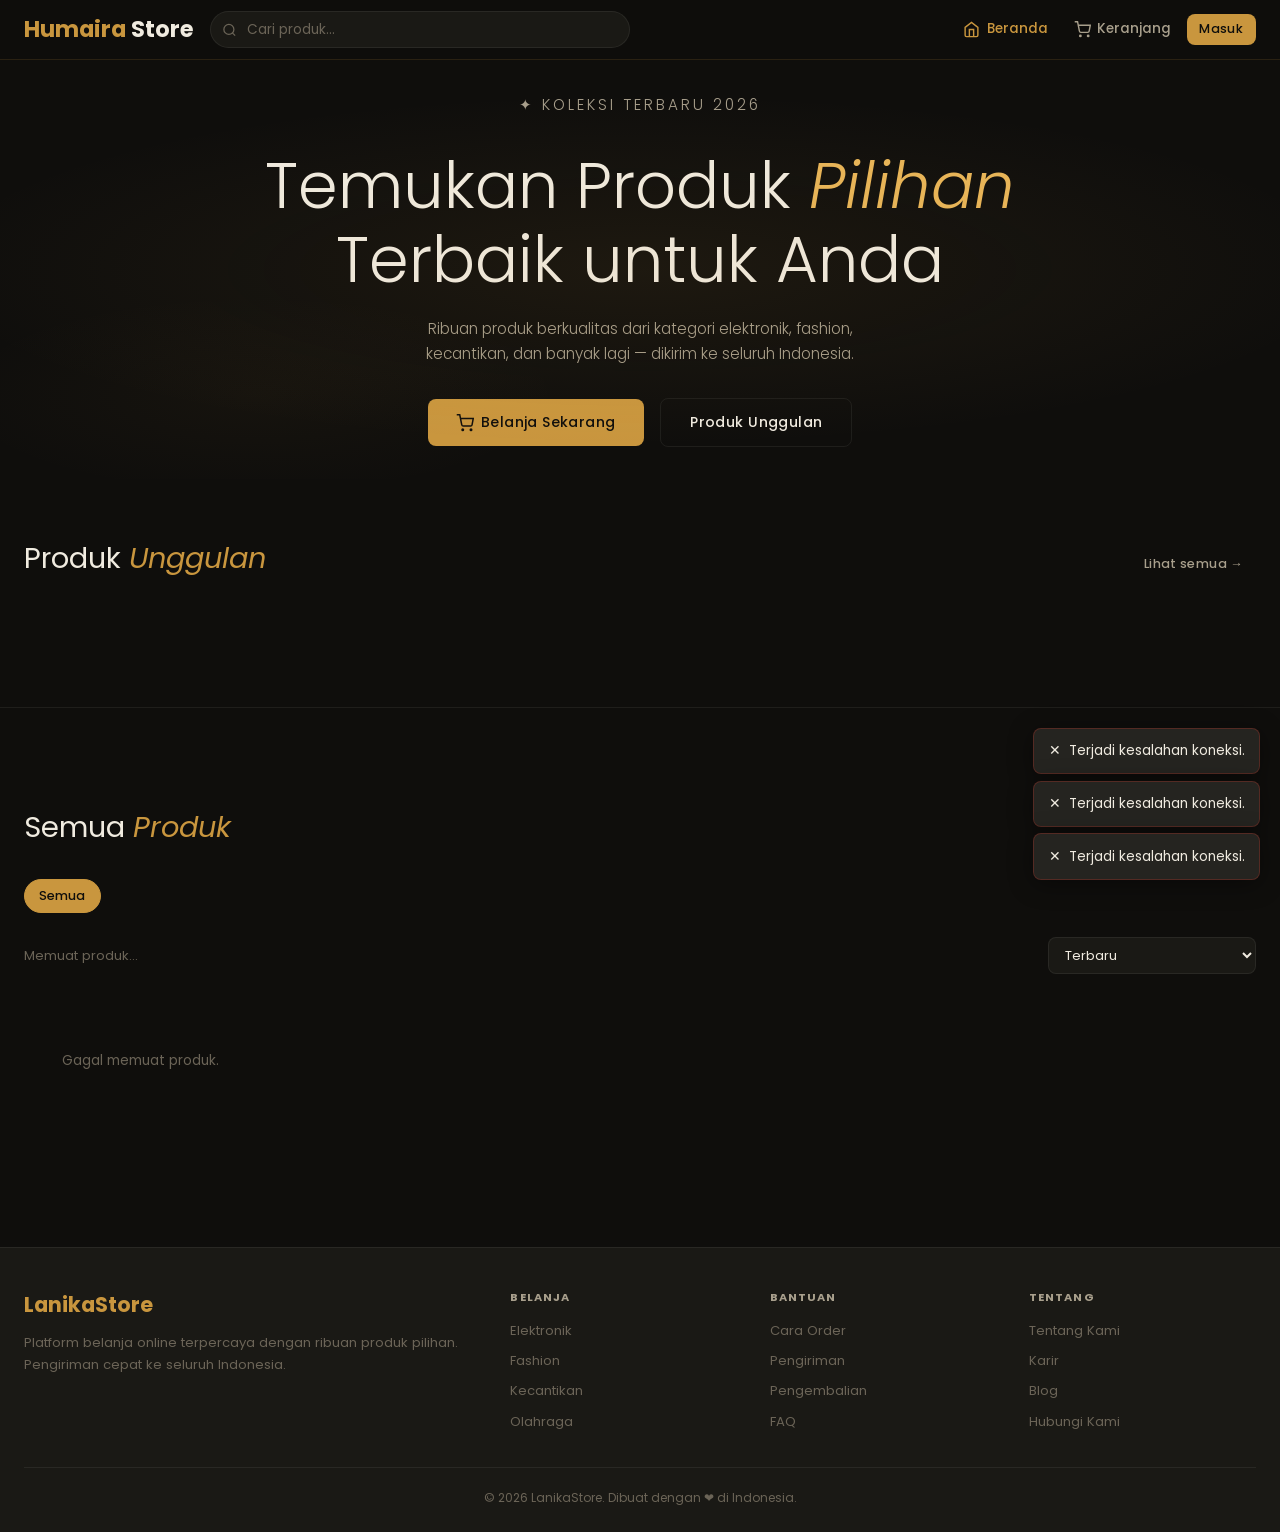
<file: frontend/index.html>
<!DOCTYPE html>
<html lang="id">
<head>
  <meta charset="UTF-8" />
  <meta name="viewport" content="width=device-width, initial-scale=1.0" />
  <title>LanikaStore — Belanja Premium</title>
  <link rel="stylesheet" href="css/style.css" />
</head>
<body>

<div id="navbar-container"></div>

<!-- Hero -->
<section class="hero" id="hero">
  <div>
    <p class="hero-eyebrow">✦ Koleksi Terbaru 2026</p>
    <h1>Temukan Produk <em>Pilihan</em><br>Terbaik untuk Anda</h1>
    <p>Ribuan produk berkualitas dari kategori elektronik, fashion, kecantikan, dan banyak lagi — dikirim ke seluruh Indonesia.</p>
    <div class="hero-buttons">
      <button class="btn btn-primary btn-lg" onclick="document.getElementById('products-section').scrollIntoView({behavior:'smooth'})">
        <svg xmlns="http://www.w3.org/2000/svg" viewBox="0 0 24 24" fill="none" stroke="currentColor" stroke-width="2" style="width:18px;height:18px"><circle cx="9" cy="21" r="1"/><circle cx="20" cy="21" r="1"/><path d="M1 1h4l2.68 13.39a2 2 0 0 0 2 1.61h9.72a2 2 0 0 0 2-1.61L23 6H6"/></svg>
        Belanja Sekarang
      </button>
      <button class="btn btn-outline btn-lg" onclick="document.getElementById('featured-section').scrollIntoView({behavior:'smooth'})">
        Produk Unggulan
      </button>
    </div>
  </div>
</section>

<!-- Featured Products -->
<section class="section" id="featured-section">
  <div class="container">
    <div class="section-header">
      <h2 class="section-title">Produk <em>Unggulan</em></h2>
      <a href="#products-section" class="btn btn-ghost btn-sm" onclick="document.getElementById('products-section').scrollIntoView({behavior:'smooth'});return false;">Lihat semua →</a>
    </div>
    <div class="product-grid" id="featured-grid">
      <!-- Skeleton -->
      <div class="skeleton-card"><div class="skeleton skeleton-image"></div><div class="skeleton skeleton-text"></div><div class="skeleton skeleton-text-sm"></div></div>
      <div class="skeleton-card"><div class="skeleton skeleton-image"></div><div class="skeleton skeleton-text"></div><div class="skeleton skeleton-text-sm"></div></div>
      <div class="skeleton-card"><div class="skeleton skeleton-image"></div><div class="skeleton skeleton-text"></div><div class="skeleton skeleton-text-sm"></div></div>
      <div class="skeleton-card"><div class="skeleton skeleton-image"></div><div class="skeleton skeleton-text"></div><div class="skeleton skeleton-text-sm"></div></div>
    </div>
  </div>
</section>

<hr class="divider" />

<!-- All Products -->
<section class="section" id="products-section">
  <div class="container">
    <div class="section-header">
      <h2 class="section-title">Semua <em>Produk</em></h2>
    </div>

    <!-- Category Chips -->
    <div class="category-chips" id="category-chips">
      <span class="chip active" data-id="0">Semua</span>
    </div>

    <!-- Filter Bar -->
    <div class="filter-bar">
      <span class="result-count" id="result-count">Memuat produk...</span>
      <select id="sortSelect" onchange="loadProducts()">
        <option value="newest">Terbaru</option>
        <option value="price_asc">Harga: Rendah ke Tinggi</option>
        <option value="price_desc">Harga: Tinggi ke Rendah</option>
        <option value="name_asc">Nama: A–Z</option>
      </select>
    </div>

    <!-- Product Grid -->
    <div class="product-grid" id="products-grid">
      <div class="skeleton-card"><div class="skeleton skeleton-image"></div><div class="skeleton skeleton-text"></div><div class="skeleton skeleton-text-sm"></div></div>
      <div class="skeleton-card"><div class="skeleton skeleton-image"></div><div class="skeleton skeleton-text"></div><div class="skeleton skeleton-text-sm"></div></div>
      <div class="skeleton-card"><div class="skeleton skeleton-image"></div><div class="skeleton skeleton-text"></div><div class="skeleton skeleton-text-sm"></div></div>
      <div class="skeleton-card"><div class="skeleton skeleton-image"></div><div class="skeleton skeleton-text"></div><div class="skeleton skeleton-text-sm"></div></div>
      <div class="skeleton-card"><div class="skeleton skeleton-image"></div><div class="skeleton skeleton-text"></div><div class="skeleton skeleton-text-sm"></div></div>
      <div class="skeleton-card"><div class="skeleton skeleton-image"></div><div class="skeleton skeleton-text"></div><div class="skeleton skeleton-text-sm"></div></div>
    </div>

    <!-- Pagination -->
    <div class="pagination" id="pagination"></div>
  </div>
</section>

<!-- Footer -->
<footer class="footer">
  <div class="footer-grid">
    <div>
      <div class="footer-brand">LanikaStore</div>
      <p class="footer-desc">Platform belanja online terpercaya dengan ribuan produk pilihan. Pengiriman cepat ke seluruh Indonesia.</p>
    </div>
    <div class="footer-col">
      <h4>Belanja</h4>
      <ul>
        <li><a href="#">Elektronik</a></li>
        <li><a href="#">Fashion</a></li>
        <li><a href="#">Kecantikan</a></li>
        <li><a href="#">Olahraga</a></li>
      </ul>
    </div>
    <div class="footer-col">
      <h4>Bantuan</h4>
      <ul>
        <li><a href="#">Cara Order</a></li>
        <li><a href="#">Pengiriman</a></li>
        <li><a href="#">Pengembalian</a></li>
        <li><a href="#">FAQ</a></li>
      </ul>
    </div>
    <div class="footer-col">
      <h4>Tentang</h4>
      <ul>
        <li><a href="#">Tentang Kami</a></li>
        <li><a href="#">Karir</a></li>
        <li><a href="#">Blog</a></li>
        <li><a href="#">Hubungi Kami</a></li>
      </ul>
    </div>
  </div>
  <div class="footer-bottom">
    <p>© 2026 LanikaStore. Dibuat dengan ❤ di Indonesia.</p>
  </div>
</footer>

<script src="js/api.js"></script>
<script>
  let currentPage = 1;
  let currentCategory = 0;
  let searchQuery = '';

  // Read URL params
  const urlParams = new URLSearchParams(window.location.search);
  if (urlParams.has('search')) searchQuery = urlParams.get('search');

  // Load categories
  async function loadCategories() {
    const res = await apiRequest('products.php?action=categories');
    if (!res?.success) return;

    const chips = document.getElementById('category-chips');
    res.data.forEach(cat => {
      const chip = document.createElement('span');
      chip.className = 'chip';
      chip.dataset.id = cat.id;
      chip.textContent = `${cat.name} (${cat.product_count})`;
      chip.onclick = () => selectCategory(cat.id);
      chips.appendChild(chip);
    });
  }

  function selectCategory(id) {
    currentCategory = id;
    currentPage = 1;
    document.querySelectorAll('.category-chips .chip').forEach(c => {
      c.classList.toggle('active', parseInt(c.dataset.id) === id);
    });
    loadProducts();
  }

  // Load products
  async function loadProducts() {
    const grid = document.getElementById('products-grid');
    renderSkeletonGrid(grid, 8);

    const sort = document.getElementById('sortSelect').value;
    const params = new URLSearchParams({
      action: 'list',
      page: currentPage,
      sort,
      ...(currentCategory ? { category: currentCategory } : {}),
      ...(searchQuery ? { search: searchQuery } : {}),
    });

    const res = await apiRequest(`products.php?${params}`);
    if (!res?.success) {
      grid.innerHTML = '<div class="empty-state"><p>Gagal memuat produk.</p></div>';
      return;
    }

    const { products, total, totalPages } = res.data;

    document.getElementById('result-count').textContent =
      `Menampilkan ${products.length} dari ${total} produk`;

    if (products.length === 0) {
      grid.innerHTML = `
        <div class="empty-state" style="grid-column:1/-1">
          <svg xmlns="http://www.w3.org/2000/svg" viewBox="0 0 24 24" fill="none" stroke="currentColor" stroke-width="1.5"><circle cx="11" cy="11" r="8"/><path d="m21 21-4.35-4.35"/></svg>
          <h3>Produk tidak ditemukan</h3>
          <p>Coba kata kunci lain atau pilih kategori berbeda.</p>
          <button class="btn btn-outline" onclick="resetFilter()">Reset Filter</button>
        </div>`;
      document.getElementById('pagination').innerHTML = '';
      return;
    }

    grid.innerHTML = products.map(renderProductCard).join('');
    renderPagination(totalPages);
  }

  function resetFilter() {
    currentCategory = 0;
    currentPage = 1;
    searchQuery = '';
    document.getElementById('sortSelect').value = 'newest';
    document.querySelectorAll('.category-chips .chip').forEach(c => c.classList.toggle('active', c.dataset.id === '0'));
    if (document.getElementById('searchInput')) document.getElementById('searchInput').value = '';
    loadProducts();
  }

  // Render pagination
  function renderPagination(total) {
    const pag = document.getElementById('pagination');
    if (total <= 1) { pag.innerHTML = ''; return; }

    let html = `
      <button class="page-btn" onclick="changePage(${currentPage - 1})" ${currentPage === 1 ? 'disabled' : ''}>‹</button>
    `;

    for (let i = 1; i <= total; i++) {
      if (i === 1 || i === total || Math.abs(i - currentPage) <= 2) {
        html += `<button class="page-btn ${i === currentPage ? 'active' : ''}" onclick="changePage(${i})">${i}</button>`;
      } else if (Math.abs(i - currentPage) === 3) {
        html += `<span style="color:var(--text-muted);padding:0 4px">…</span>`;
      }
    }

    html += `<button class="page-btn" onclick="changePage(${currentPage + 1})" ${currentPage === total ? 'disabled' : ''}>›</button>`;
    pag.innerHTML = html;
  }

  function changePage(page) {
    currentPage = page;
    loadProducts();
    document.getElementById('products-section').scrollIntoView({ behavior: 'smooth' });
  }

  // Load featured
  async function loadFeatured() {
    const res = await apiRequest('products.php?action=featured');
    const grid = document.getElementById('featured-grid');
    if (!res?.success) { grid.innerHTML = ''; return; }
    grid.innerHTML = res.data.map(renderProductCard).join('');
  }

  // Init
  loadCategories();
  loadFeatured();
  loadProducts();
</script>
</body>
</html>
</file>
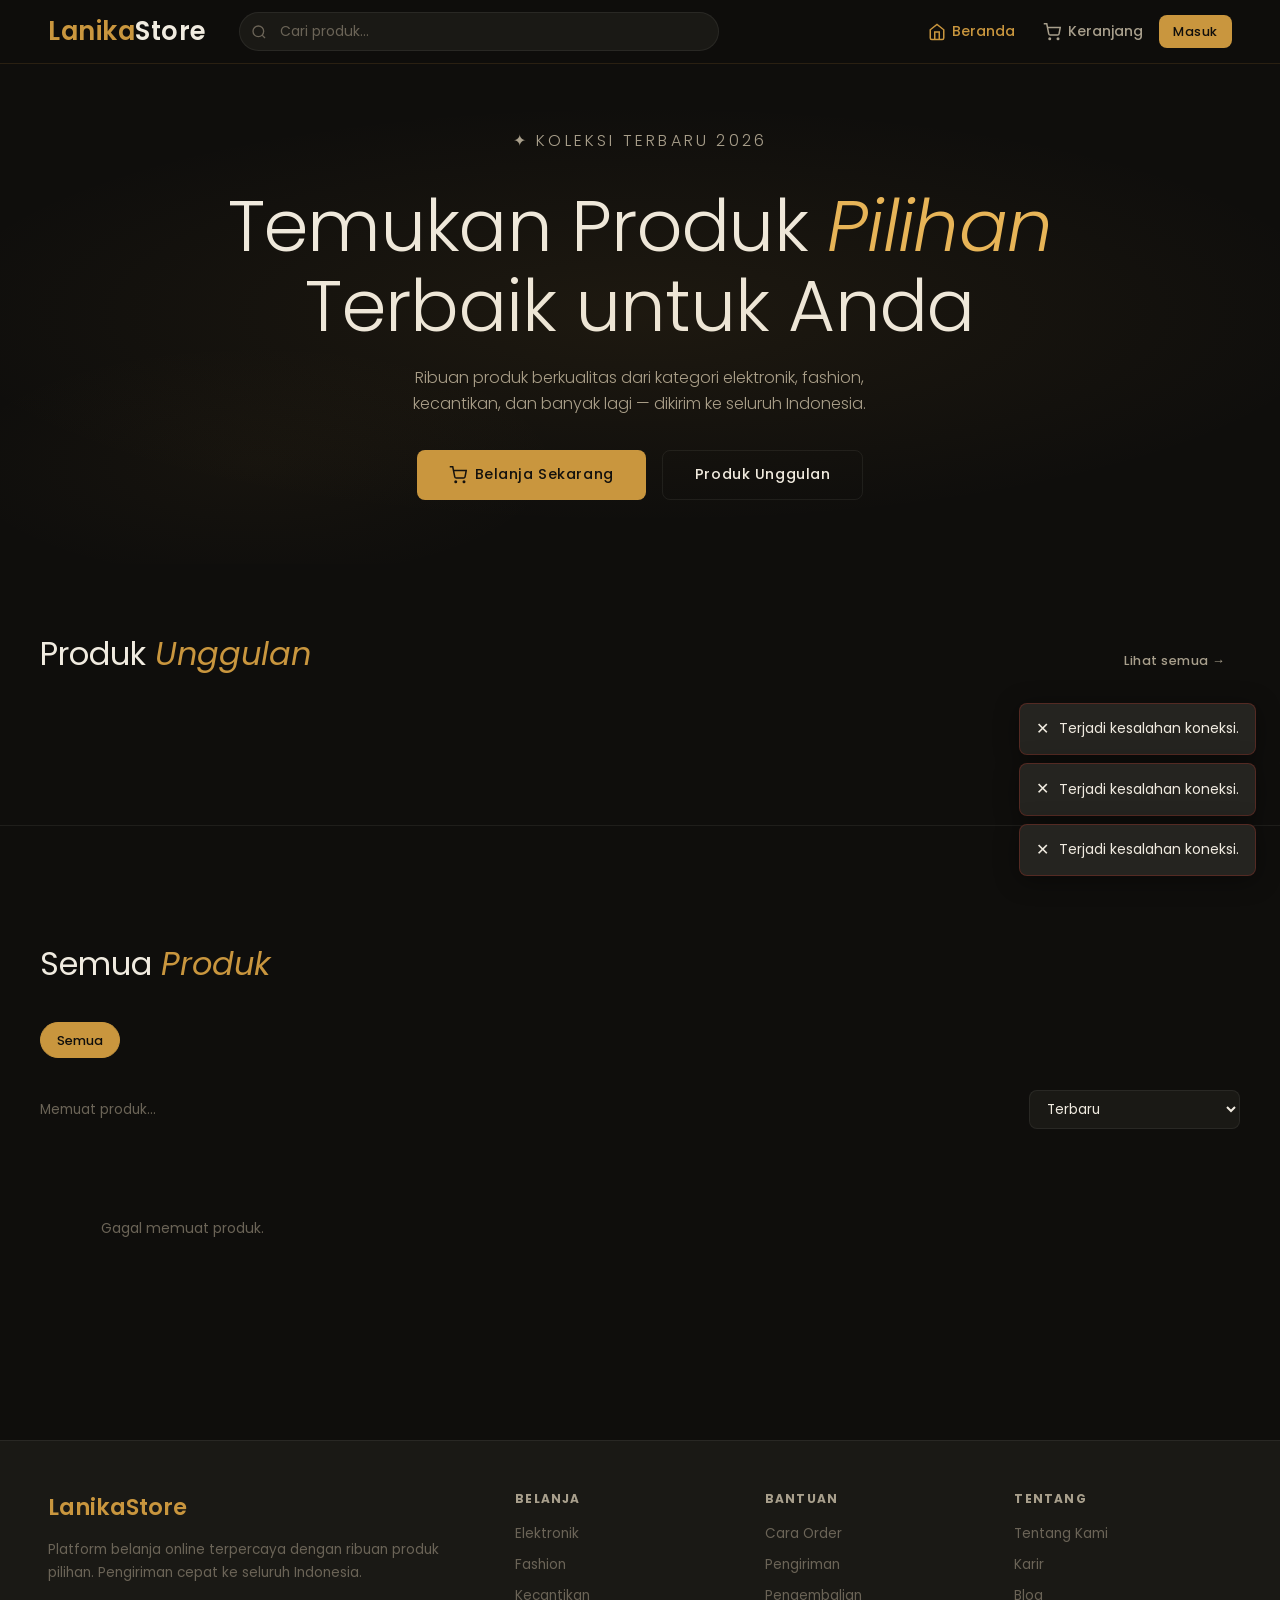
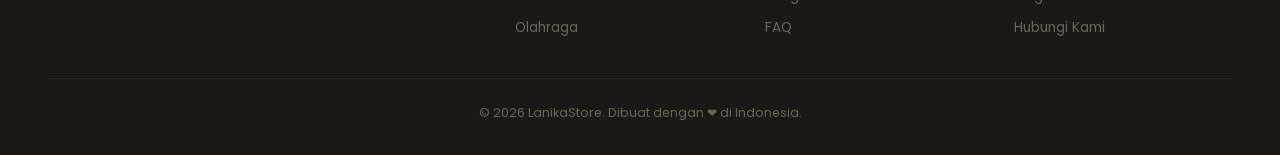
<file: humairastore/frontend/index.html>
<!DOCTYPE html>
<html lang="id">
<head>
  <meta charset="UTF-8" />
  <meta name="viewport" content="width=device-width, initial-scale=1.0" />
  <title>LanikaStore — Belanja Premium</title>
  <link rel="stylesheet" href="css/style.css" />
</head>
<body>

<div id="navbar-container"></div>

<!-- Hero -->
<section class="hero" id="hero">
  <div>
    <p class="hero-eyebrow">✦ Koleksi Terbaru 2026</p>
    <h1>Temukan Produk <em>Pilihan</em><br>Terbaik untuk Anda</h1>
    <p>Ribuan produk berkualitas dari kategori elektronik, fashion, kecantikan, dan banyak lagi — dikirim ke seluruh Indonesia.</p>
    <div style="display:flex;gap:1rem;justify-content:center;flex-wrap:wrap;">
      <button class="btn btn-primary btn-lg" onclick="document.getElementById('products-section').scrollIntoView({behavior:'smooth'})">
        <svg xmlns="http://www.w3.org/2000/svg" viewBox="0 0 24 24" fill="none" stroke="currentColor" stroke-width="2" style="width:18px;height:18px"><circle cx="9" cy="21" r="1"/><circle cx="20" cy="21" r="1"/><path d="M1 1h4l2.68 13.39a2 2 0 0 0 2 1.61h9.72a2 2 0 0 0 2-1.61L23 6H6"/></svg>
        Belanja Sekarang
      </button>
      <button class="btn btn-outline btn-lg" onclick="document.getElementById('featured-section').scrollIntoView({behavior:'smooth'})">
        Produk Unggulan
      </button>
    </div>
  </div>
</section>

<!-- Featured Products -->
<section class="section" id="featured-section">
  <div class="container">
    <div class="section-header">
      <h2 class="section-title">Produk <em>Unggulan</em></h2>
      <a href="#products-section" class="btn btn-ghost btn-sm" onclick="document.getElementById('products-section').scrollIntoView({behavior:'smooth'});return false;">Lihat semua →</a>
    </div>
    <div class="product-grid" id="featured-grid">
      <!-- Skeleton -->
      <div class="skeleton-card"><div class="skeleton skeleton-image"></div><div class="skeleton skeleton-text"></div><div class="skeleton skeleton-text-sm"></div></div>
      <div class="skeleton-card"><div class="skeleton skeleton-image"></div><div class="skeleton skeleton-text"></div><div class="skeleton skeleton-text-sm"></div></div>
      <div class="skeleton-card"><div class="skeleton skeleton-image"></div><div class="skeleton skeleton-text"></div><div class="skeleton skeleton-text-sm"></div></div>
      <div class="skeleton-card"><div class="skeleton skeleton-image"></div><div class="skeleton skeleton-text"></div><div class="skeleton skeleton-text-sm"></div></div>
    </div>
  </div>
</section>

<hr class="divider" />

<!-- All Products -->
<section class="section" id="products-section">
  <div class="container">
    <div class="section-header">
      <h2 class="section-title">Semua <em>Produk</em></h2>
    </div>

    <!-- Category Chips -->
    <div class="category-chips" id="category-chips">
      <span class="chip active" data-id="0">Semua</span>
    </div>

    <!-- Filter Bar -->
    <div class="filter-bar">
      <span class="result-count" id="result-count">Memuat produk...</span>
      <select id="sortSelect" onchange="loadProducts()">
        <option value="newest">Terbaru</option>
        <option value="price_asc">Harga: Rendah ke Tinggi</option>
        <option value="price_desc">Harga: Tinggi ke Rendah</option>
        <option value="name_asc">Nama: A–Z</option>
      </select>
    </div>

    <!-- Product Grid -->
    <div class="product-grid" id="products-grid">
      <div class="skeleton-card"><div class="skeleton skeleton-image"></div><div class="skeleton skeleton-text"></div><div class="skeleton skeleton-text-sm"></div></div>
      <div class="skeleton-card"><div class="skeleton skeleton-image"></div><div class="skeleton skeleton-text"></div><div class="skeleton skeleton-text-sm"></div></div>
      <div class="skeleton-card"><div class="skeleton skeleton-image"></div><div class="skeleton skeleton-text"></div><div class="skeleton skeleton-text-sm"></div></div>
      <div class="skeleton-card"><div class="skeleton skeleton-image"></div><div class="skeleton skeleton-text"></div><div class="skeleton skeleton-text-sm"></div></div>
      <div class="skeleton-card"><div class="skeleton skeleton-image"></div><div class="skeleton skeleton-text"></div><div class="skeleton skeleton-text-sm"></div></div>
      <div class="skeleton-card"><div class="skeleton skeleton-image"></div><div class="skeleton skeleton-text"></div><div class="skeleton skeleton-text-sm"></div></div>
    </div>

    <!-- Pagination -->
    <div class="pagination" id="pagination"></div>
  </div>
</section>

<!-- Footer -->
<footer class="footer">
  <div class="footer-grid">
    <div>
      <div class="footer-brand">LanikaStore</div>
      <p class="footer-desc">Platform belanja online terpercaya dengan ribuan produk pilihan. Pengiriman cepat ke seluruh Indonesia.</p>
    </div>
    <div class="footer-col">
      <h4>Belanja</h4>
      <ul>
        <li><a href="#">Elektronik</a></li>
        <li><a href="#">Fashion</a></li>
        <li><a href="#">Kecantikan</a></li>
        <li><a href="#">Olahraga</a></li>
      </ul>
    </div>
    <div class="footer-col">
      <h4>Bantuan</h4>
      <ul>
        <li><a href="#">Cara Order</a></li>
        <li><a href="#">Pengiriman</a></li>
        <li><a href="#">Pengembalian</a></li>
        <li><a href="#">FAQ</a></li>
      </ul>
    </div>
    <div class="footer-col">
      <h4>Tentang</h4>
      <ul>
        <li><a href="#">Tentang Kami</a></li>
        <li><a href="#">Karir</a></li>
        <li><a href="#">Blog</a></li>
        <li><a href="#">Hubungi Kami</a></li>
      </ul>
    </div>
  </div>
  <div class="footer-bottom">
    <p>© 2026 LanikaStore. Dibuat dengan ❤ di Indonesia.</p>
  </div>
</footer>

<script src="js/api.js"></script>
<script>
  let currentPage = 1;
  let currentCategory = 0;
  let searchQuery = '';

  // Read URL params
  const urlParams = new URLSearchParams(window.location.search);
  if (urlParams.has('search')) searchQuery = urlParams.get('search');

  // Load categories
  async function loadCategories() {
    const res = await apiRequest('products.php?action=categories');
    if (!res?.success) return;

    const chips = document.getElementById('category-chips');
    res.data.forEach(cat => {
      const chip = document.createElement('span');
      chip.className = 'chip';
      chip.dataset.id = cat.id;
      chip.textContent = `${cat.name} (${cat.product_count})`;
      chip.onclick = () => selectCategory(cat.id);
      chips.appendChild(chip);
    });
  }

  function selectCategory(id) {
    currentCategory = id;
    currentPage = 1;
    document.querySelectorAll('.category-chips .chip').forEach(c => {
      c.classList.toggle('active', parseInt(c.dataset.id) === id);
    });
    loadProducts();
  }

  // Load products
  async function loadProducts() {
    const grid = document.getElementById('products-grid');
    renderSkeletonGrid(grid, 8);

    const sort = document.getElementById('sortSelect').value;
    const params = new URLSearchParams({
      action: 'list',
      page: currentPage,
      sort,
      ...(currentCategory ? { category: currentCategory } : {}),
      ...(searchQuery ? { search: searchQuery } : {}),
    });

    const res = await apiRequest(`products.php?${params}`);
    if (!res?.success) {
      grid.innerHTML = '<div class="empty-state"><p>Gagal memuat produk.</p></div>';
      return;
    }

    const { products, total, totalPages } = res.data;

    document.getElementById('result-count').textContent =
      `Menampilkan ${products.length} dari ${total} produk`;

    if (products.length === 0) {
      grid.innerHTML = `
        <div class="empty-state" style="grid-column:1/-1">
          <svg xmlns="http://www.w3.org/2000/svg" viewBox="0 0 24 24" fill="none" stroke="currentColor" stroke-width="1.5"><circle cx="11" cy="11" r="8"/><path d="m21 21-4.35-4.35"/></svg>
          <h3>Produk tidak ditemukan</h3>
          <p>Coba kata kunci lain atau pilih kategori berbeda.</p>
          <button class="btn btn-outline" onclick="resetFilter()">Reset Filter</button>
        </div>`;
      document.getElementById('pagination').innerHTML = '';
      return;
    }

    grid.innerHTML = products.map(renderProductCard).join('');
    renderPagination(totalPages);
  }

  function resetFilter() {
    currentCategory = 0;
    currentPage = 1;
    searchQuery = '';
    document.getElementById('sortSelect').value = 'newest';
    document.querySelectorAll('.category-chips .chip').forEach(c => c.classList.toggle('active', c.dataset.id === '0'));
    if (document.getElementById('searchInput')) document.getElementById('searchInput').value = '';
    loadProducts();
  }

  // Render pagination
  function renderPagination(total) {
    const pag = document.getElementById('pagination');
    if (total <= 1) { pag.innerHTML = ''; return; }

    let html = `
      <button class="page-btn" onclick="changePage(${currentPage - 1})" ${currentPage === 1 ? 'disabled' : ''}>‹</button>
    `;

    for (let i = 1; i <= total; i++) {
      if (i === 1 || i === total || Math.abs(i - currentPage) <= 2) {
        html += `<button class="page-btn ${i === currentPage ? 'active' : ''}" onclick="changePage(${i})">${i}</button>`;
      } else if (Math.abs(i - currentPage) === 3) {
        html += `<span style="color:var(--text-muted);padding:0 4px">…</span>`;
      }
    }

    html += `<button class="page-btn" onclick="changePage(${currentPage + 1})" ${currentPage === total ? 'disabled' : ''}>›</button>`;
    pag.innerHTML = html;
  }

  function changePage(page) {
    currentPage = page;
    loadProducts();
    document.getElementById('products-section').scrollIntoView({ behavior: 'smooth' });
  }

  // Load featured
  async function loadFeatured() {
    const res = await apiRequest('products.php?action=featured');
    const grid = document.getElementById('featured-grid');
    if (!res?.success) { grid.innerHTML = ''; return; }
    grid.innerHTML = res.data.map(renderProductCard).join('');
  }

  // Init
  loadCategories();
  loadFeatured();
  loadProducts();
</script>
</body>
</html>
</file>
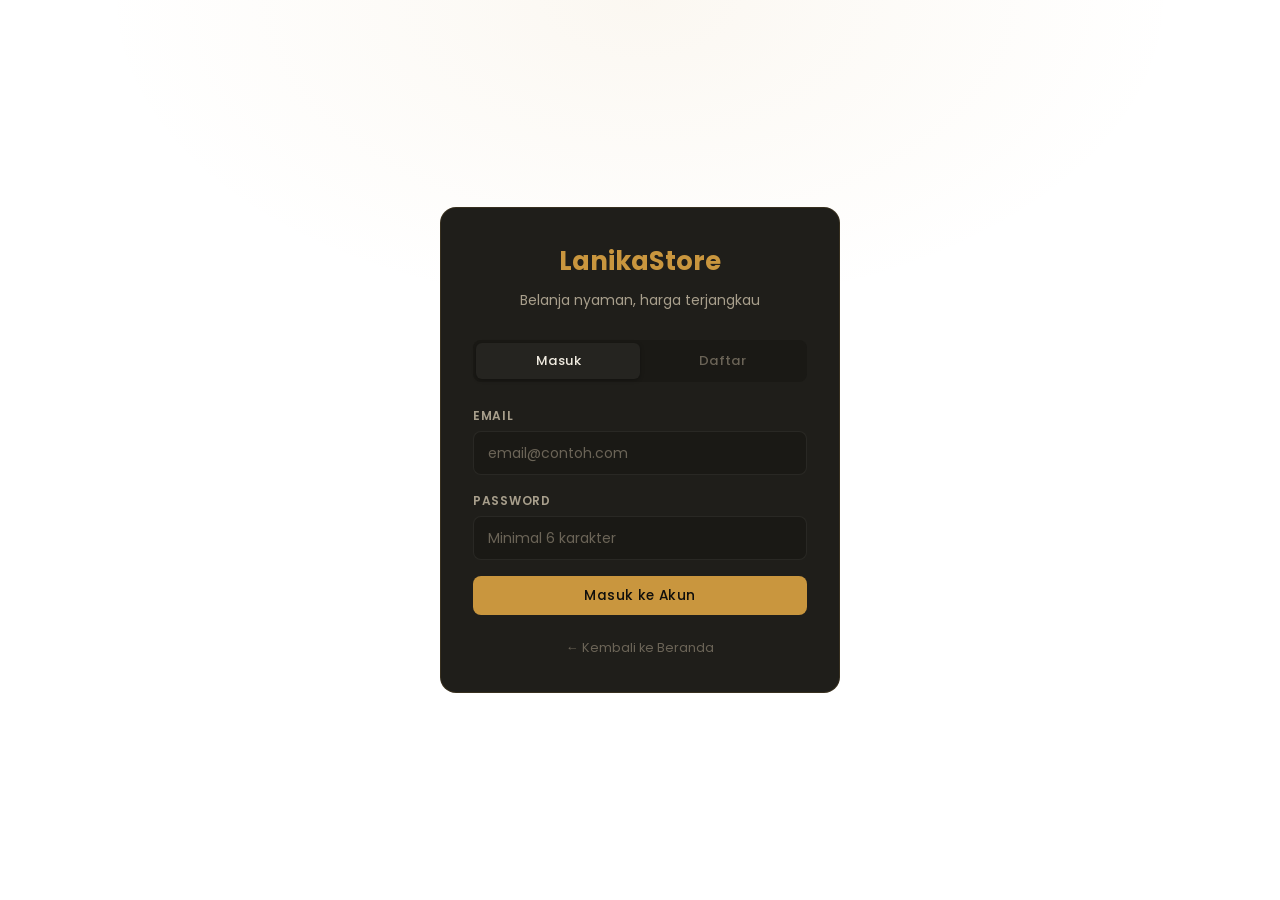
<file: frontend/admin.html>
<!DOCTYPE html>
<html lang="id">
<head>
  <meta charset="UTF-8" />
  <meta name="viewport" content="width=device-width, initial-scale=1.0" />
  <title>Admin Dashboard — Humaira Store</title>
  <link rel="preconnect" href="https://fonts.googleapis.com">
  <link href="https://fonts.googleapis.com/css2?family=Poppins:wght@300;400;500;600;700&display=swap" rel="stylesheet">
  <style>
    *, *::before, *::after { box-sizing: border-box; margin: 0; padding: 0; }

    :root {
      --bg:        #0d0d0d;
      --bg2:       #141414;
      --bg3:       #1c1c1c;
      --bg4:       #242424;
      --border:    rgba(255,255,255,0.08);
      --border2:   rgba(255,255,255,0.14);
      --text:      #f0f0f0;
      --text2:     #888;
      --text3:     #555;
      --accent:    #c9963e;
      --accent2:   #e8b558;
      --danger:    #e05252;
      --success:   #52c97a;
      --font:      'Poppins', Helvetica, Arial, sans-serif;
      --r:         10px;
    }

    html, body { height: 100%; }
    body { font-family: var(--font); background: var(--bg); color: var(--text); font-size: 14px; display: flex; min-height: 100vh; }

    /* Sidebar */
    .sidebar {
      width: 220px;
      flex-shrink: 0;
      background: var(--bg2);
      border-right: 1px solid var(--border);
      display: flex;
      flex-direction: column;
      padding: 1.5rem 1rem;
      position: sticky;
      top: 0;
      height: 100vh;
    }

    .sidebar-logo {
      font-size: 1.1rem;
      font-weight: 700;
      color: var(--accent);
      margin-bottom: 0.25rem;
      padding: 0 0.5rem;
    }

    .sidebar-sub {
      font-size: 0.7rem;
      color: var(--text3);
      padding: 0 0.5rem;
      margin-bottom: 2rem;
      letter-spacing: 0.08em;
      text-transform: uppercase;
    }

    .nav-label {
      font-size: 0.65rem;
      font-weight: 600;
      letter-spacing: 0.12em;
      text-transform: uppercase;
      color: var(--text3);
      padding: 0 0.5rem;
      margin-bottom: 0.5rem;
    }

    .nav-item {
      display: flex;
      align-items: center;
      gap: 0.6rem;
      padding: 0.55rem 0.75rem;
      border-radius: var(--r);
      color: var(--text2);
      font-size: 0.85rem;
      font-weight: 500;
      cursor: pointer;
      transition: all 0.2s;
      margin-bottom: 2px;
      border: none;
      background: none;
      width: 100%;
      text-align: left;
      text-decoration: none;
    }

    .nav-item:hover { background: var(--bg3); color: var(--text); }
    .nav-item.active { background: rgba(201,150,62,0.12); color: var(--accent); }
    .nav-item svg { width: 16px; height: 16px; flex-shrink: 0; }

    .sidebar-footer { margin-top: auto; }
    .sidebar-footer .nav-item { color: var(--danger); }
    .sidebar-footer .nav-item:hover { background: rgba(224,82,82,0.1); }

    /* Main */
    .main { flex: 1; display: flex; flex-direction: column; min-width: 0; }

    .topbar {
      display: flex;
      align-items: center;
      justify-content: space-between;
      padding: 1rem 2rem;
      border-bottom: 1px solid var(--border);
      background: var(--bg2);
      position: sticky;
      top: 0;
      z-index: 10;
    }

    .topbar-title { font-size: 1rem; font-weight: 600; }
    .topbar-right { display: flex; align-items: center; gap: 1rem; }
    .admin-badge {
      background: rgba(201,150,62,0.15);
      color: var(--accent);
      font-size: 0.72rem;
      font-weight: 600;
      padding: 0.25rem 0.75rem;
      border-radius: 99px;
      border: 1px solid rgba(201,150,62,0.25);
    }

    .content { padding: 2rem; flex: 1; }

    /* Stats */
    .stats-grid {
      display: grid;
      grid-template-columns: repeat(4, 1fr);
      gap: 1rem;
      margin-bottom: 2rem;
    }

    .stat-card {
      background: var(--bg2);
      border: 1px solid var(--border);
      border-radius: var(--r);
      padding: 1.25rem;
    }

    .stat-label { font-size: 0.72rem; font-weight: 600; letter-spacing: 0.08em; text-transform: uppercase; color: var(--text2); margin-bottom: 0.5rem; }
    .stat-value { font-size: 1.6rem; font-weight: 700; color: var(--text); margin-bottom: 0.25rem; }
    .stat-sub { font-size: 0.75rem; color: var(--text3); }

    /* Toolbar */
    .toolbar {
      display: flex;
      align-items: center;
      gap: 0.75rem;
      margin-bottom: 1.25rem;
      flex-wrap: wrap;
    }

    .toolbar h2 { font-size: 1rem; font-weight: 600; margin-right: auto; }

    .search-box {
      position: relative;
      display: flex;
      align-items: center;
    }

    .search-box svg {
      position: absolute;
      left: 0.65rem;
      width: 14px;
      height: 14px;
      color: var(--text3);
    }

    .search-box input {
      background: var(--bg3);
      border: 1px solid var(--border);
      border-radius: var(--r);
      padding: 0.5rem 0.75rem 0.5rem 2rem;
      color: var(--text);
      font-family: var(--font);
      font-size: 0.82rem;
      width: 220px;
      transition: border-color 0.2s;
    }

    .search-box input:focus { outline: none; border-color: var(--accent); }
    .search-box input::placeholder { color: var(--text3); }

    .btn {
      display: inline-flex;
      align-items: center;
      gap: 0.4rem;
      padding: 0.5rem 1rem;
      border-radius: var(--r);
      font-family: var(--font);
      font-size: 0.82rem;
      font-weight: 500;
      cursor: pointer;
      border: none;
      transition: all 0.2s;
      white-space: nowrap;
    }

    .btn svg { width: 14px; height: 14px; }
    .btn-primary { background: var(--accent); color: #000; }
    .btn-primary:hover { background: var(--accent2); }
    .btn-ghost { background: var(--bg3); color: var(--text2); border: 1px solid var(--border); }
    .btn-ghost:hover { color: var(--text); border-color: var(--border2); }
    .btn-danger { background: rgba(224,82,82,0.12); color: var(--danger); border: 1px solid rgba(224,82,82,0.2); }
    .btn-danger:hover { background: rgba(224,82,82,0.2); }
    .btn-sm { padding: 0.35rem 0.7rem; font-size: 0.78rem; }

    /* Table */
    .table-wrap {
      background: var(--bg2);
      border: 1px solid var(--border);
      border-radius: var(--r);
      overflow: hidden;
    }

    table { width: 100%; border-collapse: collapse; }

    thead { background: var(--bg3); }
    th {
      padding: 0.75rem 1rem;
      text-align: left;
      font-size: 0.7rem;
      font-weight: 600;
      letter-spacing: 0.1em;
      text-transform: uppercase;
      color: var(--text2);
      border-bottom: 1px solid var(--border);
      white-space: nowrap;
    }

    td {
      padding: 0.85rem 1rem;
      font-size: 0.82rem;
      border-bottom: 1px solid var(--border);
      color: var(--text);
      vertical-align: middle;
    }

    tr:last-child td { border-bottom: none; }
    tr:hover td { background: rgba(255,255,255,0.02); }

    .product-thumb {
      width: 44px;
      height: 44px;
      border-radius: 8px;
      object-fit: cover;
      background: var(--bg4);
      flex-shrink: 0;
    }

    .product-cell { display: flex; align-items: center; gap: 0.75rem; }
    .product-name { font-weight: 500; margin-bottom: 0.15rem; }
    .product-cat { font-size: 0.72rem; color: var(--text2); }

    .price-cell { font-weight: 600; color: var(--accent); font-size: 0.85rem; }

    .stock-badge {
      display: inline-block;
      padding: 0.2rem 0.6rem;
      border-radius: 99px;
      font-size: 0.72rem;
      font-weight: 600;
    }

    .stock-ok  { background: rgba(82,201,122,0.12); color: var(--success); }
    .stock-low { background: rgba(224,180,82,0.12); color: #e0b452; }
    .stock-out { background: rgba(224,82,82,0.12);  color: var(--danger); }

    .actions { display: flex; gap: 0.4rem; }

    /* Pagination */
    .pagination {
      display: flex;
      align-items: center;
      justify-content: space-between;
      padding: 0.85rem 1rem;
      border-top: 1px solid var(--border);
      background: var(--bg2);
      font-size: 0.78rem;
      color: var(--text2);
    }

    .page-btns { display: flex; gap: 0.3rem; }
    .page-btn {
      width: 30px; height: 30px;
      border-radius: 6px;
      display: flex; align-items: center; justify-content: center;
      cursor: pointer;
      border: 1px solid var(--border);
      background: var(--bg3);
      color: var(--text2);
      font-size: 0.78rem;
      font-family: var(--font);
      transition: all 0.2s;
    }

    .page-btn:hover { border-color: var(--accent); color: var(--accent); }
    .page-btn.active { background: var(--accent); border-color: var(--accent); color: #000; font-weight: 600; }
    .page-btn:disabled { opacity: 0.3; cursor: not-allowed; }

    /* Modal */
    .modal-overlay {
      display: none;
      position: fixed;
      inset: 0;
      background: rgba(0,0,0,0.75);
      z-index: 100;
      backdrop-filter: blur(4px);
      align-items: center;
      justify-content: center;
    }

    .modal-overlay.open { display: flex; }

    .modal {
      background: var(--bg2);
      border: 1px solid var(--border2);
      border-radius: 14px;
      width: 100%;
      max-width: 560px;
      max-height: 90vh;
      overflow-y: auto;
      margin: 1rem;
    }

    .modal-header {
      display: flex;
      align-items: center;
      justify-content: space-between;
      padding: 1.25rem 1.5rem;
      border-bottom: 1px solid var(--border);
    }

    .modal-title { font-size: 1rem; font-weight: 600; }
    .modal-close {
      width: 28px; height: 28px;
      border-radius: 6px;
      background: var(--bg3);
      border: none;
      color: var(--text2);
      font-size: 1rem;
      cursor: pointer;
      display: flex; align-items: center; justify-content: center;
      transition: all 0.2s;
    }

    .modal-close:hover { background: var(--bg4); color: var(--text); }
    .modal-body { padding: 1.5rem; }

    .form-row { display: grid; grid-template-columns: 1fr 1fr; gap: 1rem; }
    .form-group { margin-bottom: 1rem; }

    .form-label {
      display: block;
      font-size: 0.72rem;
      font-weight: 600;
      letter-spacing: 0.07em;
      text-transform: uppercase;
      color: var(--text2);
      margin-bottom: 0.4rem;
    }

    .form-control {
      width: 100%;
      background: var(--bg3);
      border: 1px solid var(--border);
      border-radius: 8px;
      padding: 0.6rem 0.85rem;
      color: var(--text);
      font-family: var(--font);
      font-size: 0.85rem;
      transition: border-color 0.2s;
    }

    .form-control:focus { outline: none; border-color: var(--accent); }
    .form-control::placeholder { color: var(--text3); }
    select.form-control { cursor: pointer; }
    select.form-control option { background: var(--bg3); }
    textarea.form-control { resize: vertical; min-height: 80px; }

    .modal-footer {
      display: flex;
      justify-content: flex-end;
      gap: 0.75rem;
      padding: 1rem 1.5rem;
      border-top: 1px solid var(--border);
    }

    /* Toast */
    .toast-wrap {
      position: fixed;
      bottom: 1.5rem;
      right: 1.5rem;
      z-index: 999;
      display: flex;
      flex-direction: column;
      gap: 0.5rem;
    }

    .toast {
      background: var(--bg3);
      border: 1px solid var(--border2);
      border-radius: var(--r);
      padding: 0.65rem 1rem;
      font-size: 0.82rem;
      display: flex;
      align-items: center;
      gap: 0.5rem;
      animation: slideIn 0.3s ease;
      min-width: 240px;
    }

    .toast.success { border-color: rgba(82,201,122,0.3); }
    .toast.error   { border-color: rgba(224,82,82,0.3); }

    @keyframes slideIn {
      from { opacity: 0; transform: translateX(60px); }
      to   { opacity: 1; transform: translateX(0); }
    }

    .empty-row td {
      text-align: center;
      padding: 3rem;
      color: var(--text3);
    }

    .featured-dot {
      width: 8px; height: 8px;
      border-radius: 50%;
      display: inline-block;
      vertical-align: middle;
      margin-right: 5px;
      position: relative;
      top: -1px;
    }

    td.col-featured {
      vertical-align: middle;
      white-space: nowrap;
      font-size: 0.78rem;
    }

    /* ============================================
       MOBILE RESPONSIVE ADMIN
       ============================================ */
    @media (max-width: 768px) {
      .sidebar { display: none; }
      body { flex-direction: column; }
      .main { width: 100%; }
      .topbar { padding: 0.75rem 1rem; }
      .topbar-title { font-size: 0.9rem; }
      .content { padding: 1rem; padding-bottom: 72px; }

      /* Stats 2 kolom */
      .stats-grid { grid-template-columns: 1fr 1fr; gap: 0.6rem; margin-bottom: 1.25rem; }
      .stat-card  { padding: 0.9rem; }
      .stat-value { font-size: 1.3rem; }
      .stat-label { font-size: 0.65rem; }
      .stat-sub   { display: none; }

      /* Toolbar */
      .toolbar { flex-wrap: wrap; gap: 0.5rem; }
      .toolbar h2 { font-size: 0.9rem; width: 100%; margin-bottom: 0; }
      .search-box { flex: 1; min-width: 0; }
      .search-box input { width: 100%; }
      #filter-category { flex: 1; }

      /* Tabel → Card list */
      .table-wrap table { display: block; }
      .table-wrap thead { display: none; }
      .table-wrap tbody { display: block; }
      .table-wrap tbody tr {
        display: block;
        background: var(--bg3);
        border: 1px solid var(--border);
        border-radius: 10px;
        padding: 0.9rem;
        margin-bottom: 0.6rem;
        position: relative;
      }
      .table-wrap tbody td {
        display: block;
        padding: 0;
        border: none;
        font-size: 0.82rem;
        margin-bottom: 0.4rem;
      }
      .table-wrap tbody td::before {
        content: attr(data-label);
        display: block;
        font-size: 0.62rem;
        font-weight: 700;
        letter-spacing: 0.08em;
        text-transform: uppercase;
        color: var(--text2);
        margin-bottom: 0.1rem;
      }
      .table-wrap tbody td.td-actions {
        position: absolute;
        top: 0.9rem; right: 0.9rem;
        margin: 0;
      }
      .table-wrap tbody td.td-actions::before { display: none; }
      .table-wrap tbody td.td-actions .actions { flex-direction: column; gap: 0.3rem; }
      .table-wrap tbody td.td-actions .btn-sm { font-size: 0.72rem; padding: 0.3rem 0.6rem; }

      .product-cell  { gap: 0.6rem; }
      .product-thumb { width: 40px; height: 40px; }

      /* Modal full-bottom sheet */
      .modal-overlay { align-items: flex-end; }
      .modal { max-width: 100%; margin: 0; border-radius: 16px 16px 0 0; position: fixed; bottom: 0; left: 0; right: 0; max-height: 92vh; }
      .form-row { grid-template-columns: 1fr; }
      .modal-footer { flex-direction: column-reverse; gap: 0.5rem; }
      .modal-footer .btn { width: 100%; justify-content: center; }

      .pagination { flex-wrap: wrap; justify-content: center; padding: 0.75rem; }
    }

    /* Bottom nav (mobile only) */
    .bottom-nav { display: none; }

    @media (max-width: 768px) {
      .bottom-nav {
        display: flex;
        position: fixed;
        bottom: 0; left: 0; right: 0;
        height: 60px;
        background: var(--bg2);
        border-top: 1px solid var(--border);
        z-index: 50;
      }
      .bottom-nav-item {
        flex: 1;
        display: flex;
        flex-direction: column;
        align-items: center;
        justify-content: center;
        gap: 3px;
        font-size: 0.62rem;
        font-weight: 500;
        color: var(--text2);
        cursor: pointer;
        border: none;
        background: none;
        text-decoration: none;
        transition: color 0.2s;
      }
      .bottom-nav-item svg    { width: 20px; height: 20px; }
      .bottom-nav-item:hover,
      .bottom-nav-item.active { color: var(--accent); }
      .bottom-nav-item.danger { color: var(--danger); }
    }
  </style>
</head>
<body>

<!-- Sidebar -->
<aside class="sidebar">
  <div class="sidebar-logo">Humaira Store</div>
  <div class="sidebar-sub">Admin Panel</div>

  <div class="nav-label">Menu</div>
  <button class="nav-item active" onclick="showSection('products')">
    <svg xmlns="http://www.w3.org/2000/svg" viewBox="0 0 24 24" fill="none" stroke="currentColor" stroke-width="2"><path d="m7.5 4.27 9 5.15"/><path d="M21 8a2 2 0 0 0-1-1.73l-7-4a2 2 0 0 0-2 0l-7 4A2 2 0 0 0 3 8v8a2 2 0 0 0 1 1.73l7 4a2 2 0 0 0 2 0l7-4A2 2 0 0 0 21 16Z"/><path d="m3.3 7 8.7 5 8.7-5"/><path d="M12 22V12"/></svg>
    Produk
  </button>
  <button class="nav-item" onclick="showSection('orders')">
    <svg xmlns="http://www.w3.org/2000/svg" viewBox="0 0 24 24" fill="none" stroke="currentColor" stroke-width="2"><path d="M14 2H6a2 2 0 0 0-2 2v16a2 2 0 0 0 2 2h12a2 2 0 0 0 2-2V8z"/><polyline points="14 2 14 8 20 8"/></svg>
    Pesanan
  </button>
  <a class="nav-item" href="index.html">
    <svg xmlns="http://www.w3.org/2000/svg" viewBox="0 0 24 24" fill="none" stroke="currentColor" stroke-width="2"><path d="m3 9 9-7 9 7v11a2 2 0 0 1-2 2H5a2 2 0 0 1-2-2z"/></svg>
    Lihat Toko
  </a>

  <div class="sidebar-footer">
    <button class="nav-item" onclick="handleLogout()">
      <svg xmlns="http://www.w3.org/2000/svg" viewBox="0 0 24 24" fill="none" stroke="currentColor" stroke-width="2"><path d="M9 21H5a2 2 0 0 1-2-2V5a2 2 0 0 1 2-2h4"/><polyline points="16 17 21 12 16 7"/><line x1="21" y1="12" x2="9" y2="12"/></svg>
      Keluar
    </button>
  </div>
</aside>

<!-- Main -->
<div class="main">
  <div class="topbar">
    <div class="topbar-title" id="topbar-title">Manajemen Produk</div>
    <div class="topbar-right">
      <span class="admin-badge">Admin</span>
      <span id="admin-name" style="font-size:0.82rem;color:var(--text2);"></span>
    </div>
  </div>

  <div class="content">

    <!-- Stats -->
    <div class="stats-grid" id="stats-grid">
      <div class="stat-card">
        <div class="stat-label">Total Produk</div>
        <div class="stat-value" id="stat-products">—</div>
        <div class="stat-sub">di semua kategori</div>
      </div>
      <div class="stat-card">
        <div class="stat-label">Stok Habis</div>
        <div class="stat-value" id="stat-outofstock" style="color:var(--danger)">—</div>
        <div class="stat-sub">perlu restock</div>
      </div>
      <div class="stat-card">
        <div class="stat-label">Produk Unggulan</div>
        <div class="stat-value" id="stat-featured" style="color:var(--accent)">—</div>
        <div class="stat-sub">tampil di beranda</div>
      </div>
      <div class="stat-card">
        <div class="stat-label">Kategori</div>
        <div class="stat-value" id="stat-categories">—</div>
        <div class="stat-sub">kategori aktif</div>
      </div>
    </div>

    <!-- Products Section -->
    <div id="section-products">
      <div class="toolbar">
        <h2>Daftar Produk</h2>
        <div class="search-box">
          <svg xmlns="http://www.w3.org/2000/svg" viewBox="0 0 24 24" fill="none" stroke="currentColor" stroke-width="2"><circle cx="11" cy="11" r="8"/><path d="m21 21-4.35-4.35"/></svg>
          <input type="text" id="search-input" placeholder="Cari produk..." oninput="filterProducts()" />
        </div>
        <select class="form-control" id="filter-category" onchange="filterProducts()" style="width:150px;padding:0.5rem 0.75rem;">
          <option value="">Semua Kategori</option>
        </select>
        <button class="btn btn-primary" onclick="openAddModal()">
          <svg xmlns="http://www.w3.org/2000/svg" viewBox="0 0 24 24" fill="none" stroke="currentColor" stroke-width="2"><line x1="12" y1="5" x2="12" y2="19"/><line x1="5" y1="12" x2="19" y2="12"/></svg>
          Tambah Produk
        </button>
      </div>

      <div class="table-wrap">
        <table>
          <thead>
            <tr>
              <th>Produk</th>
              <th>Kategori</th>
              <th>Harga</th>
              <th>Stok</th>
              <th>Unggulan</th>
              <th>Aksi</th>
            </tr>
          </thead>
          <tbody id="products-tbody">
            <tr class="empty-row"><td colspan="6">Memuat produk...</td></tr>
          </tbody>
        </table>
        <div class="pagination">
          <span id="page-info">—</span>
          <div class="page-btns" id="page-btns"></div>
        </div>
      </div>
    </div>

    <!-- Orders Section (hidden) -->
    <div id="section-orders" style="display:none;">
      <div class="toolbar">
        <h2>Daftar Pesanan</h2>
      </div>
      <div class="table-wrap">
        <table>
          <thead>
            <tr>
              <th>#</th>
              <th>Pembeli</th>
              <th>Kota</th>
              <th>Total</th>
              <th>Status</th>
              <th>Tanggal</th>
            </tr>
          </thead>
          <tbody id="orders-tbody">
            <tr class="empty-row"><td colspan="6">Memuat pesanan...</td></tr>
          </tbody>
        </table>
      </div>
    </div>

  </div>
</div>

<!-- Modal Tambah/Edit Produk -->
<div class="modal-overlay" id="product-modal">
  <div class="modal">
    <div class="modal-header">
      <div class="modal-title" id="modal-title">Tambah Produk Baru</div>
      <button class="modal-close" onclick="closeModal()">✕</button>
    </div>
    <div class="modal-body">
      <input type="hidden" id="edit-id" />
      <div class="form-group">
        <label class="form-label">Nama Produk *</label>
        <input type="text" id="f-name" class="form-control" placeholder="Contoh: Sepatu Nike Air Max" />
      </div>
      <div class="form-row">
        <div class="form-group">
          <label class="form-label">Kategori</label>
          <select id="f-category" class="form-control">
            <option value="">Pilih kategori</option>
          </select>
        </div>
        <div class="form-group">
          <label class="form-label">Harga (Rp) *</label>
          <input type="number" id="f-price" class="form-control" placeholder="150000" min="0" />
        </div>
      </div>
      <div class="form-row">
        <div class="form-group">
          <label class="form-label">Stok</label>
          <input type="number" id="f-stock" class="form-control" placeholder="0" min="0" />
        </div>
        <div class="form-group">
          <label class="form-label">Unggulan di Beranda?</label>
          <select id="f-featured" class="form-control">
            <option value="0">Tidak</option>
            <option value="1">Ya — tampilkan di beranda</option>
          </select>
        </div>
      </div>
      <div class="form-group">
        <label class="form-label">URL Gambar</label>
        <input type="text" id="f-image" class="form-control" placeholder="https://..." />
      </div>
      <div class="form-group">
        <label class="form-label">Deskripsi</label>
        <textarea id="f-desc" class="form-control" placeholder="Deskripsi produk..."></textarea>
      </div>
    </div>
    <div class="modal-footer">
      <button class="btn btn-ghost" onclick="closeModal()">Batal</button>
      <button class="btn btn-primary" onclick="saveProduct()" id="btn-save">Simpan Produk</button>
    </div>
  </div>
</div>

<!-- Confirm Delete Modal -->
<div class="modal-overlay" id="delete-modal">
  <div class="modal" style="max-width:400px;">
    <div class="modal-header">
      <div class="modal-title">Hapus Produk?</div>
      <button class="modal-close" onclick="closeDeleteModal()">✕</button>
    </div>
    <div class="modal-body">
      <p style="color:var(--text2);line-height:1.7;">Produk <strong id="delete-name" style="color:var(--text)"></strong> akan dihapus permanen dan tidak bisa dikembalikan.</p>
    </div>
    <div class="modal-footer">
      <button class="btn btn-ghost" onclick="closeDeleteModal()">Batal</button>
      <button class="btn btn-danger" onclick="confirmDelete()" id="btn-confirm-delete">Ya, Hapus</button>
    </div>
  </div>
</div>

<div class="toast-wrap" id="toast-wrap"></div>

<script>
  const API = '../backend/api';
  const token = localStorage.getItem('token');
  const user  = JSON.parse(localStorage.getItem('user') || 'null');

  // Auth check
  if (!token || !user || user.role !== 'admin') {
    alert('Akses ditolak. Halaman ini hanya untuk admin.');
    window.location.href = 'login.html';
  }

  document.getElementById('admin-name').textContent = user?.name || '';

  let allProducts = [];
  let categories  = [];
  let currentPage = 1;
  const PER_PAGE  = 10;
  let deleteTargetId = null;

  async function api(endpoint, opts = {}) {
    const res = await fetch(`${API}/${endpoint}`, {
      ...opts,
      headers: { 'Content-Type': 'application/json', 'Authorization': `Bearer ${token}`, ...opts.headers }
    });
    return res.json();
  }

  function rupiah(n) {
    return new Intl.NumberFormat('id-ID', { style: 'currency', currency: 'IDR', minimumFractionDigits: 0 }).format(n);
  }

  function formatDate(d) {
    return new Date(d).toLocaleDateString('id-ID', { day: 'numeric', month: 'short', year: 'numeric' });
  }

  function toast(msg, type = 'success') {
    const wrap = document.getElementById('toast-wrap');
    const el = document.createElement('div');
    el.className = `toast ${type}`;
    el.innerHTML = `<span>${type === 'success' ? '✓' : '✕'}</span> ${msg}`;
    wrap.appendChild(el);
    setTimeout(() => { el.style.opacity = '0'; el.style.transform = 'translateX(60px)'; el.style.transition = '0.3s'; setTimeout(() => el.remove(), 300); }, 3000);
  }

  // ============================================
  // Load data
  // ============================================
  async function loadAll() {
    const [prodRes, catRes] = await Promise.all([
      api('products.php?action=list&page=1'),
      api('products.php?action=categories'),
    ]);

    categories = catRes?.data || [];
    allProducts = prodRes?.data?.products || [];

    // Load all pages if more than 12
    const total = prodRes?.data?.total || 0;
    if (total > 12) {
      const pages = Math.ceil(total / 12);
      const rest  = await Promise.all(
        Array.from({ length: pages - 1 }, (_, i) => api(`products.php?action=list&page=${i + 2}`))
      );
      rest.forEach(r => { if (r?.data?.products) allProducts.push(...r.data.products); });
    }

    updateStats();
    populateCategoryFilters();
    renderTable();
  }

  function updateStats() {
    document.getElementById('stat-products').textContent    = allProducts.length;
    document.getElementById('stat-outofstock').textContent  = allProducts.filter(p => p.stock == 0).length;
    document.getElementById('stat-featured').textContent    = allProducts.filter(p => p.is_featured).length;
    document.getElementById('stat-categories').textContent  = categories.length;
  }

  function populateCategoryFilters() {
    const opts = categories.map(c => `<option value="${c.id}">${c.name}</option>`).join('');
    document.getElementById('filter-category').innerHTML = '<option value="">Semua Kategori</option>' + opts;
    document.getElementById('f-category').innerHTML = '<option value="">Pilih kategori</option>' + opts;
  }

  // ============================================
  // Table render with filter & pagination
  // ============================================
  function getFiltered() {
    const q   = document.getElementById('search-input').value.toLowerCase();
    const cat = document.getElementById('filter-category').value;
    return allProducts.filter(p => {
      const matchQ   = !q   || p.name.toLowerCase().includes(q);
      const matchCat = !cat || String(p.category_id) === cat;
      return matchQ && matchCat;
    });
  }

  function filterProducts() { currentPage = 1; renderTable(); }

  function renderTable() {
    const filtered = getFiltered();
    const total    = filtered.length;
    const pages    = Math.max(1, Math.ceil(total / PER_PAGE));
    currentPage    = Math.min(currentPage, pages);
    const slice    = filtered.slice((currentPage - 1) * PER_PAGE, currentPage * PER_PAGE);

    document.getElementById('page-info').textContent = `Menampilkan ${slice.length} dari ${total} produk`;

    const tbody = document.getElementById('products-tbody');
    if (slice.length === 0) {
      tbody.innerHTML = '<tr class="empty-row"><td colspan="6">Tidak ada produk ditemukan.</td></tr>';
    } else {
      tbody.innerHTML = slice.map(p => {
        const stockClass = p.stock == 0 ? 'stock-out' : p.stock < 10 ? 'stock-low' : 'stock-ok';
        const stockLabel = p.stock == 0 ? 'Habis' : p.stock < 10 ? `Sisa ${p.stock}` : p.stock;
        const featuredDot = p.is_featured
          ? `<span class="featured-dot" style="background:var(--accent);"></span>Ya`
          : `<span class="featured-dot" style="background:var(--text3);"></span>Tidak`;
        return `
          <tr>
            <td data-label="Produk">
              <div class="product-cell">
                <img class="product-thumb" src="${p.image_url || 'https://via.placeholder.com/44'}" alt="${p.name}" onerror="this.src='https://via.placeholder.com/44'" />
                <div>
                  <div class="product-name">${p.name}</div>
                </div>
              </div>
            </td>
            <td data-label="Kategori" style="color:var(--text2);">${p.category_name || '—'}</td>
            <td data-label="Harga" class="price-cell">${rupiah(p.price)}</td>
            <td data-label="Stok"><span class="stock-badge ${stockClass}">${stockLabel}</span></td>
            <td data-label="Unggulan" class="col-featured">${featuredDot}</td>
            <td class="td-actions">
              <div class="actions">
                <button class="btn btn-ghost btn-sm" onclick="openEditModal(${p.id})">
                  <svg xmlns="http://www.w3.org/2000/svg" viewBox="0 0 24 24" fill="none" stroke="currentColor" stroke-width="2" style="width:13px;height:13px"><path d="M11 4H4a2 2 0 0 0-2 2v14a2 2 0 0 0 2 2h14a2 2 0 0 0 2-2v-7"/><path d="M18.5 2.5a2.121 2.121 0 0 1 3 3L12 15l-4 1 1-4 9.5-9.5z"/></svg>
                  Edit
                </button>
                <button class="btn btn-danger btn-sm" onclick="openDeleteModal(${p.id}, '${p.name.replace(/'/g,"\\'")}')">
                  <svg xmlns="http://www.w3.org/2000/svg" viewBox="0 0 24 24" fill="none" stroke="currentColor" stroke-width="2" style="width:13px;height:13px"><polyline points="3 6 5 6 21 6"/><path d="M19 6l-1 14a2 2 0 0 1-2 2H8a2 2 0 0 1-2-2L5 6"/><path d="M10 11v6"/><path d="M14 11v6"/></svg>
                  Hapus
                </button>
              </div>
            </td>
          </tr>`;
      }).join('');
    }

    // Pagination buttons
    const btnWrap = document.getElementById('page-btns');
    let html = `<button class="page-btn" onclick="changePage(${currentPage-1})" ${currentPage===1?'disabled':''}>‹</button>`;
    for (let i = 1; i <= pages; i++) {
      if (i === 1 || i === pages || Math.abs(i - currentPage) <= 1) {
        html += `<button class="page-btn ${i===currentPage?'active':''}" onclick="changePage(${i})">${i}</button>`;
      } else if (Math.abs(i - currentPage) === 2) {
        html += `<span style="color:var(--text3);padding:0 2px;line-height:30px;">…</span>`;
      }
    }
    html += `<button class="page-btn" onclick="changePage(${currentPage+1})" ${currentPage===pages?'disabled':''}>›</button>`;
    btnWrap.innerHTML = html;
  }

  function changePage(p) { currentPage = p; renderTable(); }

  // ============================================
  // Add / Edit Modal
  // ============================================
  function openAddModal() {
    document.getElementById('modal-title').textContent = 'Tambah Produk Baru';
    document.getElementById('btn-save').textContent    = 'Simpan Produk';
    document.getElementById('edit-id').value  = '';
    document.getElementById('f-name').value   = '';
    document.getElementById('f-price').value  = '';
    document.getElementById('f-stock').value  = '0';
    document.getElementById('f-image').value  = '';
    document.getElementById('f-desc').value   = '';
    document.getElementById('f-category').value = '';
    document.getElementById('f-featured').value = '0';
    document.getElementById('product-modal').classList.add('open');
  }

  function openEditModal(id) {
    const p = allProducts.find(x => x.id == id);
    if (!p) return;
    document.getElementById('modal-title').textContent = 'Edit Produk';
    document.getElementById('btn-save').textContent    = 'Simpan Perubahan';
    document.getElementById('edit-id').value   = p.id;
    document.getElementById('f-name').value    = p.name;
    document.getElementById('f-price').value   = p.price;
    document.getElementById('f-stock').value   = p.stock;
    document.getElementById('f-image').value   = p.image_url || '';
    document.getElementById('f-desc').value    = p.description || '';
    document.getElementById('f-category').value = p.category_id || '';
    document.getElementById('f-featured').value = p.is_featured ? '1' : '0';
    document.getElementById('product-modal').classList.add('open');
  }

  function closeModal() { document.getElementById('product-modal').classList.remove('open'); }

  async function saveProduct() {
    const id    = document.getElementById('edit-id').value;
    const name  = document.getElementById('f-name').value.trim();
    const price = parseFloat(document.getElementById('f-price').value);

    if (!name)       { toast('Nama produk wajib diisi.', 'error'); return; }
    if (!price || price <= 0) { toast('Harga produk wajib diisi.', 'error'); return; }

    const payload = {
      name,
      price,
      stock:       parseInt(document.getElementById('f-stock').value) || 0,
      description: document.getElementById('f-desc').value.trim(),
      image_url:   document.getElementById('f-image').value.trim(),
      category_id: document.getElementById('f-category').value || null,
      is_featured: document.getElementById('f-featured').value === '1',
    };

    const btn = document.getElementById('btn-save');
    btn.disabled = true;
    btn.textContent = 'Menyimpan...';

    let res;
    if (id) {
      res = await api(`products.php?action=update&id=${id}`, { method: 'POST', body: JSON.stringify(payload) });
    } else {
      res = await api('products.php?action=create', { method: 'POST', body: JSON.stringify(payload) });
    }

    btn.disabled = false;
    btn.textContent = id ? 'Simpan Perubahan' : 'Simpan Produk';

    if (res?.success) {
      toast(id ? 'Produk berhasil diperbarui!' : 'Produk berhasil ditambahkan!');
      closeModal();
      await loadAll();
    } else {
      toast(res?.message || 'Gagal menyimpan produk.', 'error');
    }
  }

  // ============================================
  // Delete
  // ============================================
  function openDeleteModal(id, name) {
    deleteTargetId = id;
    document.getElementById('delete-name').textContent = name;
    document.getElementById('delete-modal').classList.add('open');
  }

  function closeDeleteModal() { document.getElementById('delete-modal').classList.remove('open'); }

  async function confirmDelete() {
    if (!deleteTargetId) return;
    const btn = document.getElementById('btn-confirm-delete');
    btn.disabled = true;
    btn.textContent = 'Menghapus...';

    const res = await api(`products.php?action=delete&id=${deleteTargetId}`, { method: 'POST' });

    btn.disabled = false;
    btn.textContent = 'Ya, Hapus';

    if (res?.success) {
      toast('Produk berhasil dihapus.');
      closeDeleteModal();
      await loadAll();
    } else {
      toast(res?.message || 'Gagal menghapus produk.', 'error');
    }
  }

  // ============================================
  // Section switching
  // ============================================
  function showSection(name) {
    document.getElementById('section-products').style.display = name === 'products' ? '' : 'none';
    document.getElementById('section-orders').style.display   = name === 'orders'   ? '' : 'none';
    document.getElementById('topbar-title').textContent = name === 'products' ? 'Manajemen Produk' : 'Daftar Pesanan';
    document.querySelectorAll('.nav-item').forEach(el => el.classList.remove('active'));
    event.currentTarget.classList.add('active');
    if (name === 'orders') loadOrders();
  }

  // ============================================
  // Orders (view only)
  // ============================================
  async function loadOrders() {
    const tbody = document.getElementById('orders-tbody');
    tbody.innerHTML = '<tr class="empty-row"><td colspan="6">Memuat...</td></tr>';
    const res = await api('orders.php?action=list');
    if (!res?.success || !res.data.length) {
      tbody.innerHTML = '<tr class="empty-row"><td colspan="6">Belum ada pesanan.</td></tr>';
      return;
    }
    const statusLabel = { pending:'Menunggu', processing:'Diproses', shipped:'Dikirim', delivered:'Selesai', cancelled:'Dibatalkan' };
    const statusColor = { pending:'#e0b452', processing:'#52a9c9', shipped:'#9b59b6', delivered:'var(--success)', cancelled:'var(--danger)' };
    tbody.innerHTML = res.data.map(o => `
      <tr>
        <td style="color:var(--text2);">#${o.id}</td>
        <td>${o.shipping_name || '—'}</td>
        <td style="color:var(--text2);">${o.shipping_city || '—'}</td>
        <td class="price-cell">${rupiah(o.total_amount)}</td>
        <td><span style="font-size:0.72rem;font-weight:600;color:${statusColor[o.status]}">${statusLabel[o.status]||o.status}</span></td>
        <td style="color:var(--text2);">${formatDate(o.created_at)}</td>
      </tr>`).join('');
  }

  function setActiveBottomNav(el) {
    document.querySelectorAll('.bottom-nav-item').forEach(b => b.classList.remove('active'));
    el.classList.add('active');
  }

  function handleLogout() {
    localStorage.removeItem('token');
    localStorage.removeItem('user');
    window.location.href = 'login.html';
  }

  // Close modals on overlay click
  document.getElementById('product-modal').addEventListener('click', function(e) { if (e.target === this) closeModal(); });
  document.getElementById('delete-modal').addEventListener('click', function(e) { if (e.target === this) closeDeleteModal(); });

  loadAll();
</script>
<!-- Bottom Navigation (mobile only) -->
<nav class="bottom-nav">
  <button class="bottom-nav-item active" onclick="showSection('products'); setActiveBottomNav(this)">
    <svg xmlns="http://www.w3.org/2000/svg" viewBox="0 0 24 24" fill="none" stroke="currentColor" stroke-width="2"><path d="m7.5 4.27 9 5.15"/><path d="M21 8a2 2 0 0 0-1-1.73l-7-4a2 2 0 0 0-2 0l-7 4A2 2 0 0 0 3 8v8a2 2 0 0 0 1 1.73l7 4a2 2 0 0 0 2 0l7-4A2 2 0 0 0 21 16Z"/><path d="m3.3 7 8.7 5 8.7-5"/><path d="M12 22V12"/></svg>
    Produk
  </button>
  <button class="bottom-nav-item" onclick="showSection('orders'); setActiveBottomNav(this)">
    <svg xmlns="http://www.w3.org/2000/svg" viewBox="0 0 24 24" fill="none" stroke="currentColor" stroke-width="2"><path d="M14 2H6a2 2 0 0 0-2 2v16a2 2 0 0 0 2 2h12a2 2 0 0 0 2-2V8z"/><polyline points="14 2 14 8 20 8"/></svg>
    Pesanan
  </button>
  <a class="bottom-nav-item" href="index.html">
    <svg xmlns="http://www.w3.org/2000/svg" viewBox="0 0 24 24" fill="none" stroke="currentColor" stroke-width="2"><path d="m3 9 9-7 9 7v11a2 2 0 0 1-2 2H5a2 2 0 0 1-2-2z"/></svg>
    Toko
  </a>
  <button class="bottom-nav-item danger" onclick="handleLogout()">
    <svg xmlns="http://www.w3.org/2000/svg" viewBox="0 0 24 24" fill="none" stroke="currentColor" stroke-width="2"><path d="M9 21H5a2 2 0 0 1-2-2V5a2 2 0 0 1 2-2h4"/><polyline points="16 17 21 12 16 7"/><line x1="21" y1="12" x2="9" y2="12"/></svg>
    Keluar
  </button>
</nav>

</body>
</html>
</file>
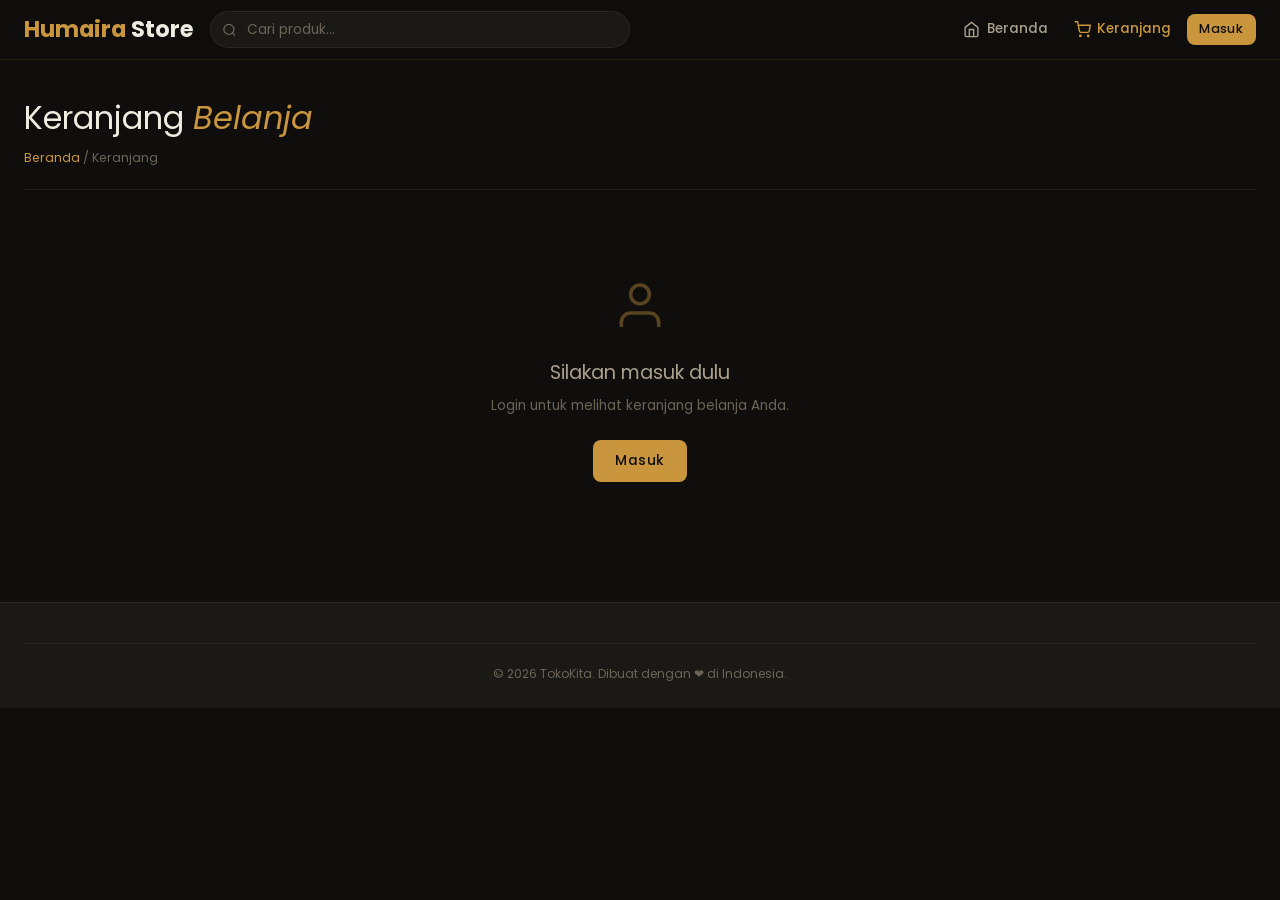
<file: frontend/cart.html>
<!DOCTYPE html>
<html lang="id">
<head>
  <meta charset="UTF-8" />
  <meta name="viewport" content="width=device-width, initial-scale=1.0" />
  <title>Keranjang Belanja — TokoKita</title>
  <link rel="stylesheet" href="css/style.css" />
</head>
<body>

<div id="navbar-container"></div>

<main class="container" style="padding-bottom:4rem;">

  <div class="page-title-section">
    <h1 class="page-title">Keranjang <em style="font-style:italic;color:var(--accent)">Belanja</em></h1>
    <p class="page-breadcrumb"><a href="index.html">Beranda</a> / Keranjang</p>
  </div>

  <!-- Loading -->
  <div id="loading" style="text-align:center;padding:3rem;color:var(--text-muted);">
    <p>Memuat keranjang...</p>
  </div>

  <!-- Empty Cart -->
  <div id="empty-cart" class="empty-state" style="display:none;">
    <svg xmlns="http://www.w3.org/2000/svg" viewBox="0 0 24 24" fill="none" stroke="currentColor" stroke-width="1.5">
      <circle cx="9" cy="21" r="1"/><circle cx="20" cy="21" r="1"/>
      <path d="M1 1h4l2.68 13.39a2 2 0 0 0 2 1.61h9.72a2 2 0 0 0 2-1.61L23 6H6"/>
    </svg>
    <h3>Keranjang masih kosong</h3>
    <p>Tambahkan produk favorit Anda ke keranjang.</p>
    <a href="index.html" class="btn btn-primary">Mulai Belanja</a>
  </div>

  <!-- Cart Content -->
  <div id="cart-content" class="cart-layout" style="display:none;">
    <!-- Items -->
    <div>
      <div style="display:flex;justify-content:space-between;align-items:center;margin-bottom:1rem;">
        <span id="cart-count" style="color:var(--text-secondary);font-size:0.875rem;"></span>
        <button class="btn btn-ghost btn-sm" onclick="clearCart()" style="color:var(--danger);">
          Kosongkan Keranjang
        </button>
      </div>
      <div id="cart-items"></div>
    </div>

    <!-- Order Summary -->
    <div class="order-summary">
      <h3 class="summary-title">Ringkasan Pesanan</h3>

      <div class="summary-row">
        <span>Subtotal</span>
        <span id="summary-subtotal">Rp 0</span>
      </div>
      <div class="summary-row">
        <span>Pengiriman</span>
        <span style="color:var(--success);">GRATIS</span>
      </div>

      <div class="summary-row total">
        <span>Total</span>
        <span class="price" id="summary-total">Rp 0</span>
      </div>

      <button class="btn btn-primary btn-full" style="margin-top:1.25rem;" onclick="proceedToCheckout()">
        <svg xmlns="http://www.w3.org/2000/svg" viewBox="0 0 24 24" fill="none" stroke="currentColor" stroke-width="2" style="width:16px;height:16px"><path d="m5 12 7-7 7 7"/><path d="M12 19V5"/></svg>
        Lanjut ke Pembayaran
      </button>

      <a href="index.html" class="btn btn-outline btn-full" style="margin-top:0.5rem;justify-content:center;">
        Lanjut Belanja
      </a>

      <div style="margin-top:1.25rem;padding-top:1rem;border-top:1px solid var(--border-subtle);">
        <div style="display:flex;gap:0.5rem;align-items:center;font-size:0.75rem;color:var(--text-muted);margin-bottom:0.4rem;">
          <svg xmlns="http://www.w3.org/2000/svg" viewBox="0 0 24 24" fill="none" stroke="currentColor" stroke-width="2" style="width:14px;height:14px;flex-shrink:0"><path d="M12 22s8-4 8-10V5l-8-3-8 3v7c0 6 8 10 8 10z"/></svg>
          Transaksi 100% aman & terenkripsi
        </div>
        <div style="display:flex;gap:0.5rem;align-items:center;font-size:0.75rem;color:var(--text-muted);">
          <svg xmlns="http://www.w3.org/2000/svg" viewBox="0 0 24 24" fill="none" stroke="currentColor" stroke-width="2" style="width:14px;height:14px;flex-shrink:0"><rect x="1" y="3" width="15" height="13"/><polygon points="16 8 20 8 23 11 23 16 16 16 16 8"/><circle cx="5.5" cy="18.5" r="2.5"/><circle cx="18.5" cy="18.5" r="2.5"/></svg>
          Pengiriman ke seluruh Indonesia
        </div>
      </div>
    </div>
  </div>
</main>

<footer class="footer">
  <div class="footer-bottom">
    <p>© 2026 TokoKita. Dibuat dengan ❤ di Indonesia.</p>
  </div>
</footer>

<script src="js/api.js"></script>
<script>
  let cartData = null;

  async function loadCart() {
    if (!Auth.isLoggedIn()) {
      document.getElementById('loading').style.display = 'none';
      document.getElementById('empty-cart').style.display = 'block';
      document.getElementById('empty-cart').innerHTML = `
        <svg xmlns="http://www.w3.org/2000/svg" viewBox="0 0 24 24" fill="none" stroke="currentColor" stroke-width="1.5">
          <path d="M20 21v-2a4 4 0 0 0-4-4H8a4 4 0 0 0-4 4v2"/><circle cx="12" cy="7" r="4"/>
        </svg>
        <h3>Silakan masuk dulu</h3>
        <p>Login untuk melihat keranjang belanja Anda.</p>
        <a href="login.html" class="btn btn-primary">Masuk</a>
      `;
      return;
    }

    const res = await apiRequest('cart.php?action=list');
    document.getElementById('loading').style.display = 'none';

    if (!res?.success) {
      showToast('Gagal memuat keranjang.', 'error');
      return;
    }

    cartData = res.data;

    if (cartData.count === 0) {
      document.getElementById('empty-cart').style.display = 'block';
      return;
    }

    document.getElementById('cart-content').style.display = 'grid';
    document.getElementById('cart-count').textContent = `${cartData.count} item di keranjang`;

    renderCartItems();
    updateSummary();
  }

  function renderCartItems() {
    const container = document.getElementById('cart-items');
    container.innerHTML = cartData.items.map(item => `
      <div class="cart-item" id="item-${item.id}">
        <img class="cart-item-img" src="${item.image_url || 'https://via.placeholder.com/90'}" alt="${item.name}" />
        <div class="cart-item-details">
          <div class="cart-item-name">${item.name}</div>
          <div class="cart-item-price">${formatRupiah(item.price)} / item</div>
          <div class="qty-control">
            <button class="qty-btn" onclick="updateQty(${item.id}, ${item.quantity - 1})">−</button>
            <span class="qty-value">${item.quantity}</span>
            <button class="qty-btn" onclick="updateQty(${item.id}, ${item.quantity + 1})">+</button>
          </div>
        </div>
        <div style="text-align:right;display:flex;flex-direction:column;align-items:flex-end;justify-content:space-between;">
          <div style="font-family:var(--font-display);font-size:1.05rem;color:var(--accent);">${formatRupiah(item.subtotal)}</div>
          <button class="btn btn-ghost btn-sm" style="color:var(--danger);" onclick="removeItem(${item.id})">
            <svg xmlns="http://www.w3.org/2000/svg" viewBox="0 0 24 24" fill="none" stroke="currentColor" stroke-width="2" style="width:14px;height:14px"><polyline points="3 6 5 6 21 6"/><path d="M19 6v14a2 2 0 0 1-2 2H7a2 2 0 0 1-2-2V6m3 0V4a1 1 0 0 1 1-1h4a1 1 0 0 1 1 1v2"/></svg>
            Hapus
          </button>
        </div>
      </div>
    `).join('');
  }

  function updateSummary() {
    const total = cartData.items.reduce((sum, item) => sum + item.subtotal, 0);
    document.getElementById('summary-subtotal').textContent = formatRupiah(total);
    document.getElementById('summary-total').textContent = formatRupiah(total);
  }

  async function updateQty(cartId, newQty) {
    if (newQty < 1) { removeItem(cartId); return; }

    const res = await apiRequest('cart.php?action=update', {
      method: 'POST',
      body: JSON.stringify({ cart_id: cartId, quantity: newQty }),
    });

    if (res?.success) {
      const item = cartData.items.find(i => i.id === cartId);
      if (item) {
        item.quantity = newQty;
        item.subtotal = item.price * newQty;
      }
      renderCartItems();
      updateSummary();
      updateCartBadge();
    } else {
      showToast(res?.message || 'Gagal memperbarui.', 'error');
    }
  }

  async function removeItem(cartId) {
    const res = await apiRequest('cart.php?action=remove', {
      method: 'POST',
      body: JSON.stringify({ cart_id: cartId }),
    });

    if (res?.success) {
      cartData.items = cartData.items.filter(i => i.id !== cartId);
      cartData.count--;

      if (cartData.count === 0) {
        document.getElementById('cart-content').style.display = 'none';
        document.getElementById('empty-cart').style.display = 'block';
      } else {
        document.getElementById('cart-count').textContent = `${cartData.count} item di keranjang`;
        renderCartItems();
        updateSummary();
      }
      updateCartBadge();
      showToast('Item dihapus dari keranjang.', 'success');
    }
  }

  async function clearCart() {
    if (!confirm('Kosongkan seluruh keranjang?')) return;

    const res = await apiRequest('cart.php?action=clear', { method: 'POST' });
    if (res?.success) {
      document.getElementById('cart-content').style.display = 'none';
      document.getElementById('empty-cart').style.display = 'block';
      updateCartBadge();
      showToast('Keranjang dikosongkan.', 'success');
    }
  }

  function proceedToCheckout() {
    if (!Auth.isLoggedIn()) {
      window.location.href = 'login.html';
      return;
    }
    window.location.href = 'checkout.html';
  }

  loadCart();
</script>
</body>
</html>
</file>
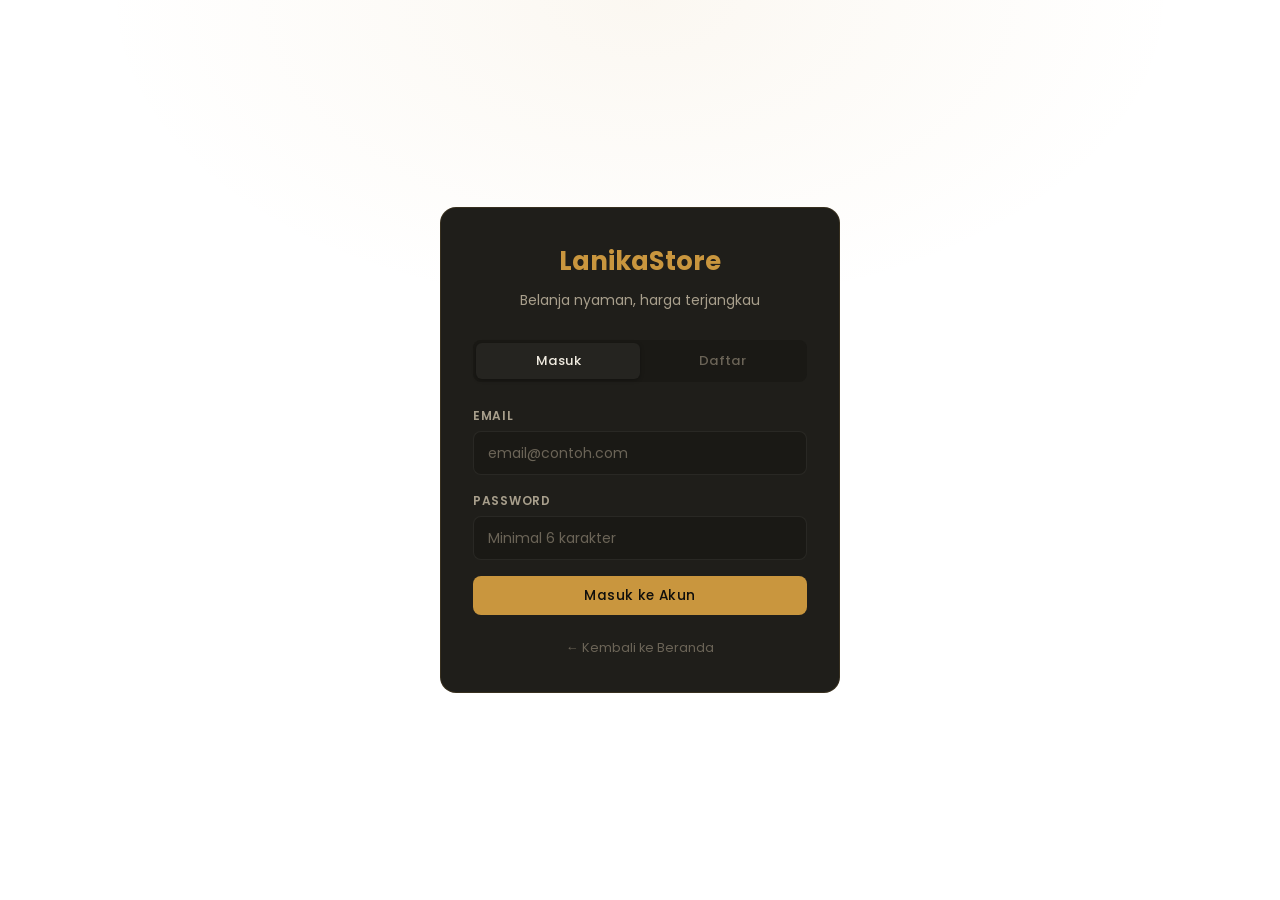
<file: frontend/checkout.html>
<!DOCTYPE html>
<html lang="id">
<head>
  <meta charset="UTF-8" />
  <meta name="viewport" content="width=device-width, initial-scale=1.0" />
  <title>Checkout — LanikaStore</title>
  <link rel="stylesheet" href="css/style.css" />
</head>
<body>

<div id="navbar-container"></div>

<main class="container" style="padding-bottom:4rem;">

  <div class="page-title-section">
    <h1 class="page-title">Checkout</h1>
    <p class="page-breadcrumb">
      <a href="index.html">Beranda</a> / <a href="cart.html">Keranjang</a> / Checkout
    </p>
  </div>

  <div id="loading" style="text-align:center;padding:3rem;color:var(--text-muted);">
    <p>Memuat data...</p>
  </div>

  <div id="checkout-content" class="cart-layout" style="display:none;">
    <!-- Shipping Form -->
    <div>
      <h2 style="font-family:var(--font-display);font-size:1.3rem;margin-bottom:1.5rem;">Informasi Pengiriman</h2>

      <div class="form-row">
        <div class="form-group">
          <label class="form-label">Nama Penerima *</label>
          <input type="text" id="shipping_name" class="form-control" placeholder="Nama lengkap" />
        </div>
        <div class="form-group">
          <label class="form-label">No. Telepon *</label>
          <input type="tel" id="shipping_phone" class="form-control" placeholder="08xxxxxxxxxx" />
        </div>
      </div>

      <div class="form-group">
        <label class="form-label">Alamat Lengkap *</label>
        <textarea id="shipping_address" class="form-control" placeholder="Jalan, nomor rumah, RT/RW, kelurahan, kecamatan"></textarea>
      </div>

      <div class="form-group">
        <label class="form-label">Kota / Kabupaten *</label>
        <input type="text" id="shipping_city" class="form-control" placeholder="Contoh: Bogor, Bandung, Jakarta Selatan" />
      </div>

      <div class="form-group">
        <label class="form-label">Catatan Pesanan</label>
        <input type="text" id="notes" class="form-control" placeholder="Opsional — instruksi khusus untuk penjual" />
      </div>

      <hr class="divider" />

      <h2 style="font-family:var(--font-display);font-size:1.3rem;margin-bottom:1.25rem;">Metode Pembayaran</h2>

      <div id="payment-methods" style="display:flex;flex-direction:column;gap:0.5rem;margin-bottom:1.5rem;">
        <label style="display:flex;align-items:center;gap:0.75rem;background:var(--bg-card);border:1px solid var(--border);border-radius:var(--radius);padding:1rem;cursor:pointer;">
          <input type="radio" name="payment" value="transfer" checked style="accent-color:var(--accent);" />
          <div>
            <div style="font-weight:500;">Transfer Bank</div>
            <div style="font-size:0.78rem;color:var(--text-muted);">BCA, BNI, BRI, Mandiri</div>
          </div>
        </label>
        <label style="display:flex;align-items:center;gap:0.75rem;background:var(--bg-card);border:1px solid var(--border-subtle);border-radius:var(--radius);padding:1rem;cursor:pointer;">
          <input type="radio" name="payment" value="ewallet" style="accent-color:var(--accent);" />
          <div>
            <div style="font-weight:500;">E-Wallet</div>
            <div style="font-size:0.78rem;color:var(--text-muted);">GoPay, OVO, Dana, ShopeePay</div>
          </div>
        </label>
        <label style="display:flex;align-items:center;gap:0.75rem;background:var(--bg-card);border:1px solid var(--border-subtle);border-radius:var(--radius);padding:1rem;cursor:pointer;">
          <input type="radio" name="payment" value="cod" style="accent-color:var(--accent);" />
          <div>
            <div style="font-weight:500;">Bayar di Tempat (COD)</div>
            <div style="font-size:0.78rem;color:var(--text-muted);">Area tertentu</div>
          </div>
        </label>
      </div>
    </div>

    <!-- Order Summary -->
    <div class="order-summary">
      <h3 class="summary-title">Ringkasan Pesanan</h3>

      <div id="checkout-items" style="margin-bottom:1rem;border-bottom:1px solid var(--border-subtle);padding-bottom:1rem;max-height:300px;overflow-y:auto;"></div>

      <div class="summary-row">
        <span id="item-count-label">Subtotal (0 item)</span>
        <span id="checkout-subtotal">Rp 0</span>
      </div>
      <div class="summary-row">
        <span>Pengiriman</span>
        <span style="color:var(--success);">GRATIS</span>
      </div>
      <div class="summary-row total">
        <span>Total Bayar</span>
        <span class="price" id="checkout-total">Rp 0</span>
      </div>

      <button class="btn btn-primary btn-full" style="margin-top:1.25rem;" id="btn-order" onclick="placeOrder()">
        Konfirmasi & Pesan
      </button>

      <p style="text-align:center;font-size:0.75rem;color:var(--text-muted);margin-top:0.75rem;">
        Dengan memesan, Anda menyetujui syarat & ketentuan kami.
      </p>
    </div>
  </div>

  <!-- Success State -->
  <div id="success-state" class="empty-state" style="display:none;">
    <div style="font-size:4rem;margin-bottom:1rem;">🎉</div>
    <h3 style="color:var(--success);">Pesanan Berhasil!</h3>
    <p>Terima kasih telah berbelanja di LanikaStore. Pesanan Anda sedang diproses.</p>
    <div style="display:flex;gap:0.75rem;justify-content:center;flex-wrap:wrap;">
      <a href="orders.html" class="btn btn-primary">Lihat Pesanan Saya</a>
      <a href="index.html" class="btn btn-outline">Lanjut Belanja</a>
    </div>
  </div>

</main>

<footer class="footer">
  <div class="footer-bottom">
    <p>© 2026 LanikaStore. Dibuat dengan ❤ di Indonesia.</p>
  </div>
</footer>

<script src="js/api.js"></script>
<script>
  let cartData = null;

  async function loadCartSummary() {
    if (!Auth.requireLogin()) return;

    const res = await apiRequest('cart.php?action=list');
    document.getElementById('loading').style.display = 'none';

    if (!res?.success || res.data.count === 0) {
      window.location.href = 'cart.html';
      return;
    }

    cartData = res.data;
    document.getElementById('checkout-content').style.display = 'grid';

    // Prefill name from user
    const user = Auth.getUser();
    if (user) document.getElementById('shipping_name').value = user.name;

    // Render items
    const itemsHtml = cartData.items.map(item => `
      <div style="display:flex;align-items:center;gap:0.75rem;margin-bottom:0.75rem;">
        <img src="${item.image_url}" style="width:48px;height:48px;border-radius:6px;object-fit:cover;background:var(--bg-secondary);" />
        <div style="flex:1;">
          <div style="font-size:0.85rem;font-weight:500;">${item.name}</div>
          <div style="font-size:0.75rem;color:var(--text-muted);">× ${item.quantity}</div>
        </div>
        <div style="font-size:0.85rem;color:var(--accent);">${formatRupiah(item.subtotal)}</div>
      </div>
    `).join('');

    document.getElementById('checkout-items').innerHTML = itemsHtml;
    document.getElementById('item-count-label').textContent = `Subtotal (${cartData.count} item)`;
    document.getElementById('checkout-subtotal').textContent = formatRupiah(cartData.total);
    document.getElementById('checkout-total').textContent = formatRupiah(cartData.total);
  }

  async function placeOrder() {
    const name    = document.getElementById('shipping_name').value.trim();
    const phone   = document.getElementById('shipping_phone').value.trim();
    const address = document.getElementById('shipping_address').value.trim();
    const city    = document.getElementById('shipping_city').value.trim();
    const notes   = document.getElementById('notes').value.trim();

    if (!name || !phone || !address || !city) {
      showToast('Lengkapi semua data pengiriman yang wajib diisi.', 'error');
      return;
    }

    const btn = document.getElementById('btn-order');
    btn.disabled = true;
    btn.textContent = 'Memproses...';

    const res = await apiRequest('orders.php?action=create', {
      method: 'POST',
      body: JSON.stringify({ shipping_name: name, shipping_phone: phone, shipping_address: address, shipping_city: city, notes }),
    });

    if (res?.success) {
      document.getElementById('checkout-content').style.display = 'none';
      document.getElementById('success-state').style.display = 'block';
      updateCartBadge();
    } else {
      showToast(res?.message || 'Gagal membuat pesanan.', 'error');
      btn.disabled = false;
      btn.textContent = 'Konfirmasi & Pesan';
    }
  }

  loadCartSummary();
</script>
</body>
</html>
</file>
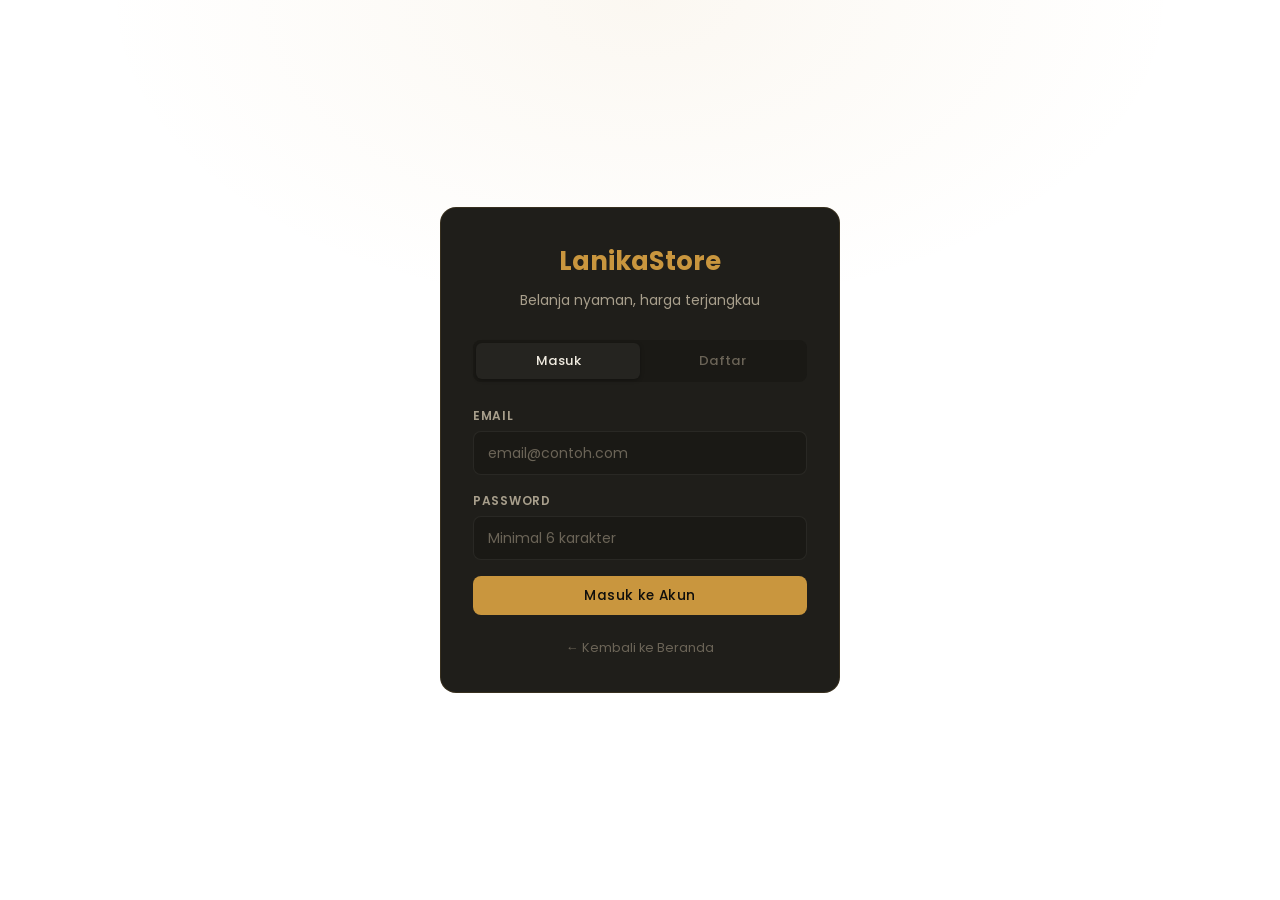
<file: frontend/login.html>
<!DOCTYPE html>
<html lang="id">
<head>
  <meta charset="UTF-8" />
  <meta name="viewport" content="width=device-width, initial-scale=1.0" />
  <title>Masuk / Daftar — LanikaStore</title>
  <link rel="stylesheet" href="css/style.css" />
</head>
<body class="auth-page">

<div class="auth-card">
  <div class="auth-logo">LanikaStore</div>
  <p class="auth-subtitle">Belanja nyaman, harga terjangkau</p>

  <!-- Tabs -->
  <div class="auth-tabs">
    <div class="auth-tab active" id="tab-login" onclick="switchTab('login')">Masuk</div>
    <div class="auth-tab" id="tab-register" onclick="switchTab('register')">Daftar</div>
  </div>

  <!-- Login Form -->
  <form id="login-form" onsubmit="handleLogin(event)">
    <div class="form-group">
      <label class="form-label">Email</label>
      <input type="email" id="login-email" class="form-control" placeholder="email@contoh.com" required />
    </div>
    <div class="form-group">
      <label class="form-label">Password</label>
      <input type="password" id="login-password" class="form-control" placeholder="Minimal 6 karakter" required />
    </div>
    <div id="login-error" class="form-error" style="margin-bottom:0.75rem;"></div>
    <button type="submit" class="btn btn-primary btn-full" id="btn-login">
      Masuk ke Akun
    </button>
  </form>

  <!-- Register Form (hidden) -->
  <form id="register-form" style="display:none;" onsubmit="handleRegister(event)">
    <div class="form-group">
      <label class="form-label">Nama Lengkap</label>
      <input type="text" id="reg-name" class="form-control" placeholder="Nama Anda" required />
    </div>
    <div class="form-group">
      <label class="form-label">Email</label>
      <input type="email" id="reg-email" class="form-control" placeholder="email@contoh.com" required />
    </div>
    <div class="form-group">
      <label class="form-label">Password</label>
      <input type="password" id="reg-password" class="form-control" placeholder="Isi password anda" required />
    </div>
    <div class="form-group">
      <label class="form-label">Konfirmasi Password</label>
      <input type="password" id="reg-confirm" class="form-control" placeholder="Ulangi password" required />
    </div>
    <div id="register-error" class="form-error" style="margin-bottom:0.75rem;"></div>
    <button type="submit" class="btn btn-primary btn-full" id="btn-register">
      Buat Akun
    </button>
  </form>

  <div style="text-align:center;margin-top:1.25rem;">
    <a href="index.html" style="font-size:0.8rem;color:var(--text-muted);">← Kembali ke Beranda</a>
  </div>
</div>

<script src="js/api.js"></script>
<script>
  // Redirect jika sudah login
  if (Auth.isLoggedIn()) window.location.href = 'index.html';

  function switchTab(tab) {
    const isLogin = tab === 'login';
    document.getElementById('tab-login').classList.toggle('active', isLogin);
    document.getElementById('tab-register').classList.toggle('active', !isLogin);
    document.getElementById('login-form').style.display = isLogin ? '' : 'none';
    document.getElementById('register-form').style.display = isLogin ? 'none' : '';
  }

  async function handleLogin(e) {
    e.preventDefault();
    const btn = document.getElementById('btn-login');
    const errEl = document.getElementById('login-error');
    errEl.textContent = '';
    btn.disabled = true;
    btn.textContent = 'Memproses...';

    const res = await apiRequest('auth.php?action=login', {
      method: 'POST',
      body: JSON.stringify({
        email: document.getElementById('login-email').value,
        password: document.getElementById('login-password').value,
      }),
    });

    if (res?.success) {
      Auth.login(res.data.token, res.data.user);
      showToast('Login berhasil! Selamat datang 👋', 'success');
      const redirect = new URLSearchParams(window.location.search).get('redirect') || 'index.html';
      setTimeout(() => window.location.href = redirect, 800);
    } else {
      errEl.textContent = res?.message || 'Login gagal. Periksa email dan password Anda.';
      btn.disabled = false;
      btn.textContent = 'Masuk ke Akun';
    }
  }

  async function handleRegister(e) {
    e.preventDefault();
    const btn = document.getElementById('btn-register');
    const errEl = document.getElementById('register-error');
    errEl.textContent = '';

    const password = document.getElementById('reg-password').value;
    const confirm  = document.getElementById('reg-confirm').value;

    if (password !== confirm) {
      errEl.textContent = 'Password dan konfirmasi tidak cocok.';
      return;
    }

    btn.disabled = true;
    btn.textContent = 'Mendaftar...';

    const res = await apiRequest('auth.php?action=register', {
      method: 'POST',
      body: JSON.stringify({
        name:     document.getElementById('reg-name').value,
        email:    document.getElementById('reg-email').value,
        password: password,
      }),
    });

    if (res?.success) {
      Auth.login(res.data.token, res.data.user);
      showToast('Akun berhasil dibuat! Selamat berbelanja 🎉', 'success');
      setTimeout(() => window.location.href = 'index.html', 800);
    } else {
      errEl.textContent = res?.message || 'Gagal mendaftar.';
      btn.disabled = false;
      btn.textContent = 'Buat Akun';
    }
  }
</script>
</body>
</html>
</file>
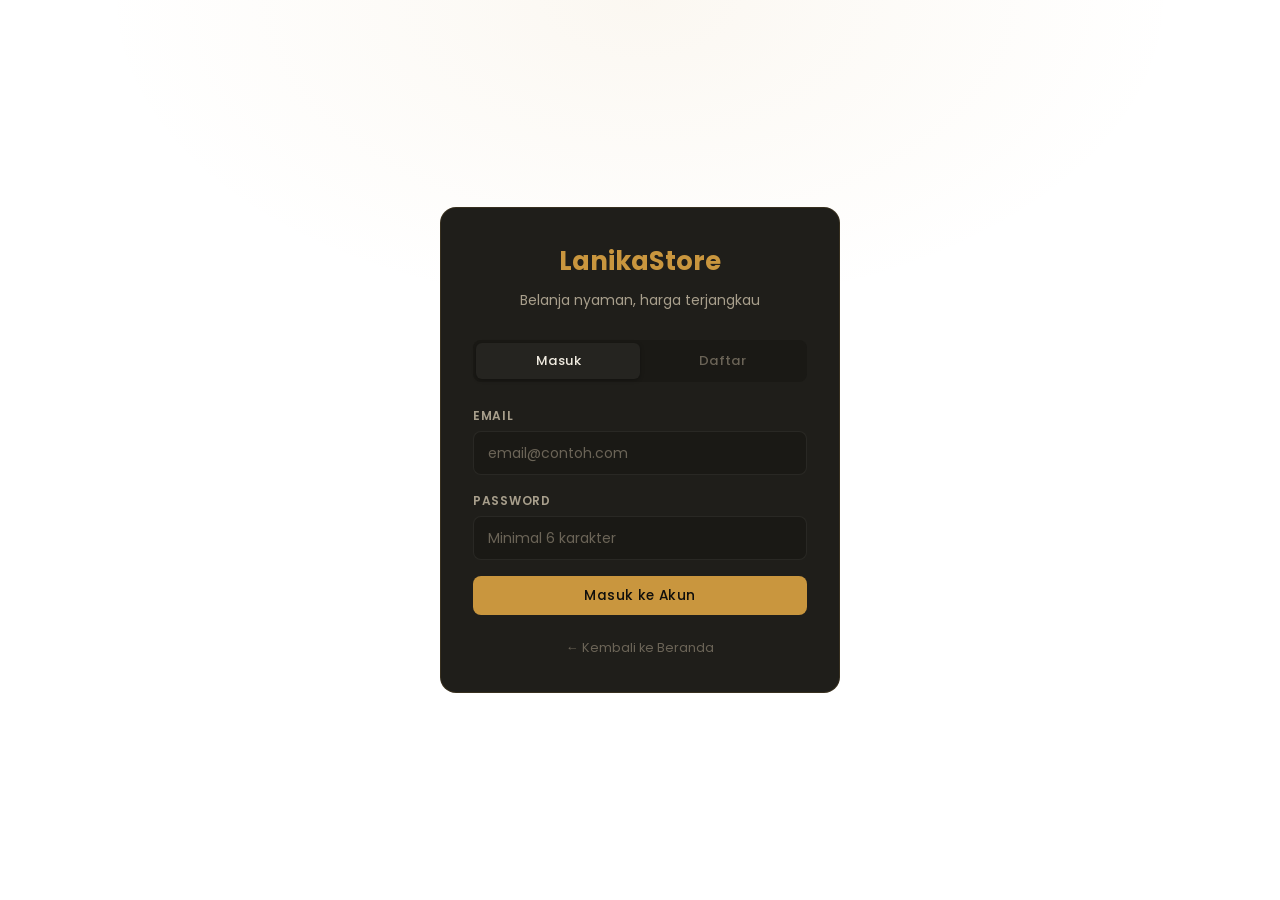
<file: frontend/orders.html>
<!DOCTYPE html>
<html lang="id">
<head>
  <meta charset="UTF-8" />
  <meta name="viewport" content="width=device-width, initial-scale=1.0" />
  <title>Pesanan Saya — LanikaStore</title>
  <link rel="stylesheet" href="css/style.css" />
</head>
<body>

<div id="navbar-container"></div>

<main class="container" style="padding-bottom:4rem;">

  <div class="page-title-section">
    <h1 class="page-title">Pesanan <em style="font-style:italic;color:var(--accent)">Saya</em></h1>
    <p class="page-breadcrumb"><a href="index.html">Beranda</a> / Pesanan Saya</p>
  </div>

  <div id="loading" style="text-align:center;padding:3rem;color:var(--text-muted);">
    <p>Memuat data pesanan...</p>
  </div>

  <div id="empty-state" class="empty-state" style="display:none;">
    <svg xmlns="http://www.w3.org/2000/svg" viewBox="0 0 24 24" fill="none" stroke="currentColor" stroke-width="1.5">
      <path d="M14 2H6a2 2 0 0 0-2 2v16a2 2 0 0 0 2 2h12a2 2 0 0 0 2-2V8z"/><polyline points="14 2 14 8 20 8"/><line x1="16" y1="13" x2="8" y2="13"/><line x1="16" y1="17" x2="8" y2="17"/><polyline points="10 9 9 9 8 9"/>
    </svg>
    <h3>Belum ada pesanan</h3>
    <p>Anda belum pernah melakukan pembelian.</p>
    <a href="index.html" class="btn btn-primary">Mulai Belanja</a>
  </div>

  <div id="orders-list" style="display:none;"></div>

  <!-- Detail Modal -->
  <div id="modal-overlay" style="display:none;position:fixed;inset:0;background:rgba(0,0,0,0.7);z-index:200;backdrop-filter:blur(4px);" onclick="closeModal()">
    <div style="background:var(--bg-card);border:1px solid var(--border);border-radius:var(--radius-lg);max-width:600px;width:90%;margin:5vh auto;max-height:90vh;overflow-y:auto;padding:2rem;" onclick="event.stopPropagation()">
      <div style="display:flex;justify-content:space-between;align-items:center;margin-bottom:1.5rem;">
        <h2 style="font-family:var(--font-display);font-size:1.3rem;">Detail Pesanan</h2>
        <button class="btn btn-ghost btn-sm" onclick="closeModal()">✕ Tutup</button>
      </div>
      <div id="modal-content"></div>
    </div>
  </div>

</main>

<footer class="footer">
  <div class="footer-bottom">
    <p>© 2026 LanikaStore. Dibuat dengan ❤ di Indonesia.</p>
  </div>
</footer>

<script src="js/api.js"></script>
<script>
  async function loadOrders() {
    if (!Auth.requireLogin()) return;

    const res = await apiRequest('orders.php?action=list');
    document.getElementById('loading').style.display = 'none';

    if (!res?.success) {
      showToast('Gagal memuat pesanan.', 'error');
      return;
    }

    if (res.data.length === 0) {
      document.getElementById('empty-state').style.display = 'block';
      return;
    }

    document.getElementById('orders-list').style.display = 'block';
    document.getElementById('orders-list').innerHTML = res.data.map(order => `
      <div class="order-card" onclick="loadOrderDetail(${order.id})" style="cursor:pointer;">
        <div>
          <div style="font-weight:600;margin-bottom:0.2rem;">Pesanan #${order.id}</div>
          <div class="order-id">${order.item_count} item · ${order.shipping_city}</div>
          <div class="order-date">${formatDate(order.created_at)}</div>
        </div>
        <div style="margin-left:auto;text-align:right;display:flex;flex-direction:column;align-items:flex-end;gap:0.5rem;">
          ${statusBadge(order.status)}
          <div class="order-amount">${formatRupiah(order.total_amount)}</div>
        </div>
        <svg xmlns="http://www.w3.org/2000/svg" viewBox="0 0 24 24" fill="none" stroke="currentColor" stroke-width="2" style="width:16px;height:16px;color:var(--text-muted);flex-shrink:0;"><polyline points="9 18 15 12 9 6"/></svg>
      </div>
    `).join('');
  }

  async function loadOrderDetail(orderId) {
    document.getElementById('modal-content').innerHTML = '<p style="text-align:center;color:var(--text-muted);padding:2rem;">Memuat...</p>';
    document.getElementById('modal-overlay').style.display = 'block';
    document.body.style.overflow = 'hidden';

    const res = await apiRequest(`orders.php?action=detail&id=${orderId}`);
    if (!res?.success) {
      document.getElementById('modal-content').innerHTML = '<p style="color:var(--danger)">Gagal memuat detail.</p>';
      return;
    }

    const { order, items } = res.data;

    document.getElementById('modal-content').innerHTML = `
      <div style="display:grid;grid-template-columns:1fr 1fr;gap:0.75rem;margin-bottom:1.5rem;">
        <div>
          <div style="font-size:0.72rem;text-transform:uppercase;letter-spacing:0.1em;color:var(--text-muted);margin-bottom:0.25rem;">No. Pesanan</div>
          <div style="font-weight:600;">#${order.id}</div>
        </div>
        <div>
          <div style="font-size:0.72rem;text-transform:uppercase;letter-spacing:0.1em;color:var(--text-muted);margin-bottom:0.25rem;">Status</div>
          <div>${statusBadge(order.status)}</div>
        </div>
        <div>
          <div style="font-size:0.72rem;text-transform:uppercase;letter-spacing:0.1em;color:var(--text-muted);margin-bottom:0.25rem;">Tanggal</div>
          <div>${formatDate(order.created_at)}</div>
        </div>
        <div>
          <div style="font-size:0.72rem;text-transform:uppercase;letter-spacing:0.1em;color:var(--text-muted);margin-bottom:0.25rem;">Total</div>
          <div style="color:var(--accent);font-weight:600;">${formatRupiah(order.total_amount)}</div>
        </div>
      </div>

      <div style="background:var(--bg-secondary);border-radius:var(--radius);padding:1rem;margin-bottom:1.5rem;">
        <div style="font-size:0.72rem;text-transform:uppercase;letter-spacing:0.1em;color:var(--text-muted);margin-bottom:0.5rem;">Alamat Pengiriman</div>
        <div style="font-weight:500;">${order.shipping_name}</div>
        <div style="font-size:0.85rem;color:var(--text-secondary);">${order.shipping_phone}</div>
        <div style="font-size:0.85rem;color:var(--text-secondary);">${order.shipping_address}, ${order.shipping_city}</div>
        ${order.notes ? `<div style="font-size:0.8rem;color:var(--text-muted);margin-top:0.4rem;font-style:italic;">Catatan: ${order.notes}</div>` : ''}
      </div>

      <div style="font-size:0.8rem;font-weight:700;letter-spacing:0.08em;text-transform:uppercase;color:var(--text-secondary);margin-bottom:0.75rem;">Item Pesanan</div>
      ${items.map(item => `
        <div style="display:flex;align-items:center;gap:0.75rem;padding:0.75rem 0;border-bottom:1px solid var(--border-subtle);">
          <img src="${item.image_url}" style="width:52px;height:52px;border-radius:6px;object-fit:cover;background:var(--bg-secondary);" />
          <div style="flex:1;">
            <div style="font-size:0.875rem;font-weight:500;">${item.name}</div>
            <div style="font-size:0.78rem;color:var(--text-muted);">× ${item.quantity} · ${formatRupiah(item.price)}</div>
          </div>
          <div style="font-size:0.9rem;color:var(--accent);">${formatRupiah(item.subtotal)}</div>
        </div>
      `).join('')}

      ${order.status === 'pending' ? `
        <button class="btn btn-danger btn-sm" style="margin-top:1.25rem;" onclick="cancelOrder(${order.id})">
          Batalkan Pesanan
        </button>
      ` : ''}
    `;
  }

  async function cancelOrder(orderId) {
    if (!confirm('Yakin ingin membatalkan pesanan ini?')) return;
    const res = await apiRequest(`orders.php?action=cancel&id=${orderId}`, { method: 'POST' });
    if (res?.success) {
      showToast('Pesanan dibatalkan.', 'success');
      closeModal();
      loadOrders();
    } else {
      showToast(res?.message || 'Gagal membatalkan pesanan.', 'error');
    }
  }

  function closeModal() {
    document.getElementById('modal-overlay').style.display = 'none';
    document.body.style.overflow = '';
  }

  loadOrders();
</script>
</body>
</html>
</file>
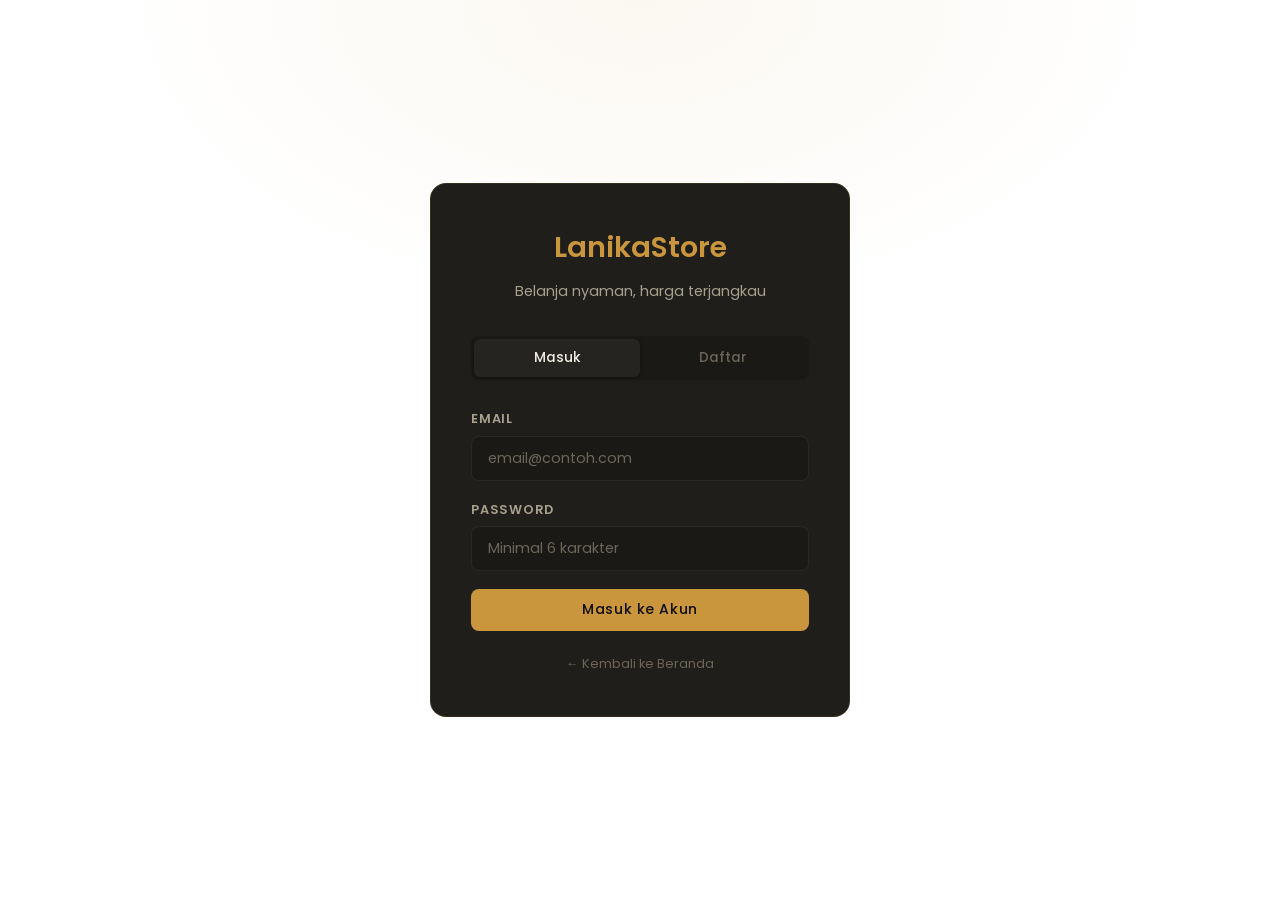
<file: humairastore/frontend/admin.html>
<!DOCTYPE html>
<html lang="id">
<head>
  <meta charset="UTF-8" />
  <meta name="viewport" content="width=device-width, initial-scale=1.0" />
  <title>Admin Dashboard — Lanika Store</title>
  <link rel="preconnect" href="https://fonts.googleapis.com">
  <link href="https://fonts.googleapis.com/css2?family=Poppins:wght@300;400;500;600;700&display=swap" rel="stylesheet">
  <style>
    *, *::before, *::after { box-sizing: border-box; margin: 0; padding: 0; }

    :root {
      --bg:        #0d0d0d;
      --bg2:       #141414;
      --bg3:       #1c1c1c;
      --bg4:       #242424;
      --border:    rgba(255,255,255,0.08);
      --border2:   rgba(255,255,255,0.14);
      --text:      #f0f0f0;
      --text2:     #888;
      --text3:     #555;
      --accent:    #c9963e;
      --accent2:   #e8b558;
      --danger:    #e05252;
      --success:   #52c97a;
      --font:      'Poppins', Helvetica, Arial, sans-serif;
      --r:         10px;
    }

    html, body { height: 100%; }
    body { font-family: var(--font); background: var(--bg); color: var(--text); font-size: 14px; display: flex; min-height: 100vh; }

    /* Sidebar */
    .sidebar {
      width: 220px;
      flex-shrink: 0;
      background: var(--bg2);
      border-right: 1px solid var(--border);
      display: flex;
      flex-direction: column;
      padding: 1.5rem 1rem;
      position: sticky;
      top: 0;
      height: 100vh;
    }

    .sidebar-logo {
      font-size: 1.1rem;
      font-weight: 700;
      color: var(--accent);
      margin-bottom: 0.25rem;
      padding: 0 0.5rem;
    }

    .sidebar-sub {
      font-size: 0.7rem;
      color: var(--text3);
      padding: 0 0.5rem;
      margin-bottom: 2rem;
      letter-spacing: 0.08em;
      text-transform: uppercase;
    }

    .nav-label {
      font-size: 0.65rem;
      font-weight: 600;
      letter-spacing: 0.12em;
      text-transform: uppercase;
      color: var(--text3);
      padding: 0 0.5rem;
      margin-bottom: 0.5rem;
    }

    .nav-item {
      display: flex;
      align-items: center;
      gap: 0.6rem;
      padding: 0.55rem 0.75rem;
      border-radius: var(--r);
      color: var(--text2);
      font-size: 0.85rem;
      font-weight: 500;
      cursor: pointer;
      transition: all 0.2s;
      margin-bottom: 2px;
      border: none;
      background: none;
      width: 100%;
      text-align: left;
      text-decoration: none;
    }

    .nav-item:hover { background: var(--bg3); color: var(--text); }
    .nav-item.active { background: rgba(201,150,62,0.12); color: var(--accent); }
    .nav-item svg { width: 16px; height: 16px; flex-shrink: 0; }

    .sidebar-footer { margin-top: auto; }
    .sidebar-footer .nav-item { color: var(--danger); }
    .sidebar-footer .nav-item:hover { background: rgba(224,82,82,0.1); }

    /* Main */
    .main { flex: 1; display: flex; flex-direction: column; min-width: 0; }

    .topbar {
      display: flex;
      align-items: center;
      justify-content: space-between;
      padding: 1rem 2rem;
      border-bottom: 1px solid var(--border);
      background: var(--bg2);
      position: sticky;
      top: 0;
      z-index: 10;
    }

    .topbar-title { font-size: 1rem; font-weight: 600; }
    .topbar-right { display: flex; align-items: center; gap: 1rem; }
    .admin-badge {
      background: rgba(201,150,62,0.15);
      color: var(--accent);
      font-size: 0.72rem;
      font-weight: 600;
      padding: 0.25rem 0.75rem;
      border-radius: 99px;
      border: 1px solid rgba(201,150,62,0.25);
    }

    .content { padding: 2rem; flex: 1; }

    /* Stats */
    .stats-grid {
      display: grid;
      grid-template-columns: repeat(4, 1fr);
      gap: 1rem;
      margin-bottom: 2rem;
    }

    .stat-card {
      background: var(--bg2);
      border: 1px solid var(--border);
      border-radius: var(--r);
      padding: 1.25rem;
    }

    .stat-label { font-size: 0.72rem; font-weight: 600; letter-spacing: 0.08em; text-transform: uppercase; color: var(--text2); margin-bottom: 0.5rem; }
    .stat-value { font-size: 1.6rem; font-weight: 700; color: var(--text); margin-bottom: 0.25rem; }
    .stat-sub { font-size: 0.75rem; color: var(--text3); }

    /* Toolbar */
    .toolbar {
      display: flex;
      align-items: center;
      gap: 0.75rem;
      margin-bottom: 1.25rem;
      flex-wrap: wrap;
    }

    .toolbar h2 { font-size: 1rem; font-weight: 600; margin-right: auto; }

    .search-box {
      position: relative;
      display: flex;
      align-items: center;
    }

    .search-box svg {
      position: absolute;
      left: 0.65rem;
      width: 14px;
      height: 14px;
      color: var(--text3);
    }

    .search-box input {
      background: var(--bg3);
      border: 1px solid var(--border);
      border-radius: var(--r);
      padding: 0.5rem 0.75rem 0.5rem 2rem;
      color: var(--text);
      font-family: var(--font);
      font-size: 0.82rem;
      width: 220px;
      transition: border-color 0.2s;
    }

    .search-box input:focus { outline: none; border-color: var(--accent); }
    .search-box input::placeholder { color: var(--text3); }

    .btn {
      display: inline-flex;
      align-items: center;
      gap: 0.4rem;
      padding: 0.5rem 1rem;
      border-radius: var(--r);
      font-family: var(--font);
      font-size: 0.82rem;
      font-weight: 500;
      cursor: pointer;
      border: none;
      transition: all 0.2s;
      white-space: nowrap;
    }

    .btn svg { width: 14px; height: 14px; }
    .btn-primary { background: var(--accent); color: #000; }
    .btn-primary:hover { background: var(--accent2); }
    .btn-ghost { background: var(--bg3); color: var(--text2); border: 1px solid var(--border); }
    .btn-ghost:hover { color: var(--text); border-color: var(--border2); }
    .btn-danger { background: rgba(224,82,82,0.12); color: var(--danger); border: 1px solid rgba(224,82,82,0.2); }
    .btn-danger:hover { background: rgba(224,82,82,0.2); }
    .btn-sm { padding: 0.35rem 0.7rem; font-size: 0.78rem; }

    /* Table */
    .table-wrap {
      background: var(--bg2);
      border: 1px solid var(--border);
      border-radius: var(--r);
      overflow: hidden;
    }

    table { width: 100%; border-collapse: collapse; }

    thead { background: var(--bg3); }
    th {
      padding: 0.75rem 1rem;
      text-align: left;
      font-size: 0.7rem;
      font-weight: 600;
      letter-spacing: 0.1em;
      text-transform: uppercase;
      color: var(--text2);
      border-bottom: 1px solid var(--border);
      white-space: nowrap;
    }

    td {
      padding: 0.85rem 1rem;
      font-size: 0.82rem;
      border-bottom: 1px solid var(--border);
      color: var(--text);
      vertical-align: middle;
    }

    tr:last-child td { border-bottom: none; }
    tr:hover td { background: rgba(255,255,255,0.02); }

    .product-thumb {
      width: 44px;
      height: 44px;
      border-radius: 8px;
      object-fit: cover;
      background: var(--bg4);
      flex-shrink: 0;
    }

    .product-cell { display: flex; align-items: center; gap: 0.75rem; }
    .product-name { font-weight: 500; margin-bottom: 0.15rem; }
    .product-cat { font-size: 0.72rem; color: var(--text2); }

    .price-cell { font-weight: 600; color: var(--accent); font-size: 0.85rem; }

    .stock-badge {
      display: inline-block;
      padding: 0.2rem 0.6rem;
      border-radius: 99px;
      font-size: 0.72rem;
      font-weight: 600;
    }

    .stock-ok  { background: rgba(82,201,122,0.12); color: var(--success); }
    .stock-low { background: rgba(224,180,82,0.12); color: #e0b452; }
    .stock-out { background: rgba(224,82,82,0.12);  color: var(--danger); }

    .actions { display: flex; gap: 0.4rem; }

    /* Pagination */
    .pagination {
      display: flex;
      align-items: center;
      justify-content: space-between;
      padding: 0.85rem 1rem;
      border-top: 1px solid var(--border);
      background: var(--bg2);
      font-size: 0.78rem;
      color: var(--text2);
    }

    .page-btns { display: flex; gap: 0.3rem; }
    .page-btn {
      width: 30px; height: 30px;
      border-radius: 6px;
      display: flex; align-items: center; justify-content: center;
      cursor: pointer;
      border: 1px solid var(--border);
      background: var(--bg3);
      color: var(--text2);
      font-size: 0.78rem;
      font-family: var(--font);
      transition: all 0.2s;
    }

    .page-btn:hover { border-color: var(--accent); color: var(--accent); }
    .page-btn.active { background: var(--accent); border-color: var(--accent); color: #000; font-weight: 600; }
    .page-btn:disabled { opacity: 0.3; cursor: not-allowed; }

    /* Modal */
    .modal-overlay {
      display: none;
      position: fixed;
      inset: 0;
      background: rgba(0,0,0,0.75);
      z-index: 100;
      backdrop-filter: blur(4px);
      align-items: center;
      justify-content: center;
    }

    .modal-overlay.open { display: flex; }

    .modal {
      background: var(--bg2);
      border: 1px solid var(--border2);
      border-radius: 14px;
      width: 100%;
      max-width: 560px;
      max-height: 90vh;
      overflow-y: auto;
      margin: 1rem;
    }

    .modal-header {
      display: flex;
      align-items: center;
      justify-content: space-between;
      padding: 1.25rem 1.5rem;
      border-bottom: 1px solid var(--border);
    }

    .modal-title { font-size: 1rem; font-weight: 600; }
    .modal-close {
      width: 28px; height: 28px;
      border-radius: 6px;
      background: var(--bg3);
      border: none;
      color: var(--text2);
      font-size: 1rem;
      cursor: pointer;
      display: flex; align-items: center; justify-content: center;
      transition: all 0.2s;
    }

    .modal-close:hover { background: var(--bg4); color: var(--text); }
    .modal-body { padding: 1.5rem; }

    .form-row { display: grid; grid-template-columns: 1fr 1fr; gap: 1rem; }
    .form-group { margin-bottom: 1rem; }

    .form-label {
      display: block;
      font-size: 0.72rem;
      font-weight: 600;
      letter-spacing: 0.07em;
      text-transform: uppercase;
      color: var(--text2);
      margin-bottom: 0.4rem;
    }

    .form-control {
      width: 100%;
      background: var(--bg3);
      border: 1px solid var(--border);
      border-radius: 8px;
      padding: 0.6rem 0.85rem;
      color: var(--text);
      font-family: var(--font);
      font-size: 0.85rem;
      transition: border-color 0.2s;
    }

    .form-control:focus { outline: none; border-color: var(--accent); }
    .form-control::placeholder { color: var(--text3); }
    select.form-control { cursor: pointer; }
    select.form-control option { background: var(--bg3); }
    textarea.form-control { resize: vertical; min-height: 80px; }

    .modal-footer {
      display: flex;
      justify-content: flex-end;
      gap: 0.75rem;
      padding: 1rem 1.5rem;
      border-top: 1px solid var(--border);
    }

    /* Toast */
    .toast-wrap {
      position: fixed;
      bottom: 1.5rem;
      right: 1.5rem;
      z-index: 999;
      display: flex;
      flex-direction: column;
      gap: 0.5rem;
    }

    .toast {
      background: var(--bg3);
      border: 1px solid var(--border2);
      border-radius: var(--r);
      padding: 0.65rem 1rem;
      font-size: 0.82rem;
      display: flex;
      align-items: center;
      gap: 0.5rem;
      animation: slideIn 0.3s ease;
      min-width: 240px;
    }

    .toast.success { border-color: rgba(82,201,122,0.3); }
    .toast.error   { border-color: rgba(224,82,82,0.3); }

    @keyframes slideIn {
      from { opacity: 0; transform: translateX(60px); }
      to   { opacity: 1; transform: translateX(0); }
    }

    .empty-row td {
      text-align: center;
      padding: 3rem;
      color: var(--text3);
    }

    .featured-dot {
      width: 8px; height: 8px;
      border-radius: 50%;
      display: inline-block;
    }
  </style>
</head>
<body>

<!-- Sidebar -->
<aside class="sidebar">
  <div class="sidebar-logo">Lanika Store</div>
  <div class="sidebar-sub">Admin Panel</div>

  <div class="nav-label">Menu</div>
  <button class="nav-item active" onclick="showSection('products')">
    <svg xmlns="http://www.w3.org/2000/svg" viewBox="0 0 24 24" fill="none" stroke="currentColor" stroke-width="2"><path d="m7.5 4.27 9 5.15"/><path d="M21 8a2 2 0 0 0-1-1.73l-7-4a2 2 0 0 0-2 0l-7 4A2 2 0 0 0 3 8v8a2 2 0 0 0 1 1.73l7 4a2 2 0 0 0 2 0l7-4A2 2 0 0 0 21 16Z"/><path d="m3.3 7 8.7 5 8.7-5"/><path d="M12 22V12"/></svg>
    Produk
  </button>
  <button class="nav-item" onclick="showSection('orders')">
    <svg xmlns="http://www.w3.org/2000/svg" viewBox="0 0 24 24" fill="none" stroke="currentColor" stroke-width="2"><path d="M14 2H6a2 2 0 0 0-2 2v16a2 2 0 0 0 2 2h12a2 2 0 0 0 2-2V8z"/><polyline points="14 2 14 8 20 8"/></svg>
    Pesanan
  </button>
  <a class="nav-item" href="index.html">
    <svg xmlns="http://www.w3.org/2000/svg" viewBox="0 0 24 24" fill="none" stroke="currentColor" stroke-width="2"><path d="m3 9 9-7 9 7v11a2 2 0 0 1-2 2H5a2 2 0 0 1-2-2z"/></svg>
    Lihat Toko
  </a>

  <div class="sidebar-footer">
    <button class="nav-item" onclick="handleLogout()">
      <svg xmlns="http://www.w3.org/2000/svg" viewBox="0 0 24 24" fill="none" stroke="currentColor" stroke-width="2"><path d="M9 21H5a2 2 0 0 1-2-2V5a2 2 0 0 1 2-2h4"/><polyline points="16 17 21 12 16 7"/><line x1="21" y1="12" x2="9" y2="12"/></svg>
      Keluar
    </button>
  </div>
</aside>

<!-- Main -->
<div class="main">
  <div class="topbar">
    <div class="topbar-title" id="topbar-title">Manajemen Produk</div>
    <div class="topbar-right">
      <span class="admin-badge">Admin</span>
      <span id="admin-name" style="font-size:0.82rem;color:var(--text2);"></span>
    </div>
  </div>

  <div class="content">

    <!-- Stats -->
    <div class="stats-grid" id="stats-grid">
      <div class="stat-card">
        <div class="stat-label">Total Produk</div>
        <div class="stat-value" id="stat-products">—</div>
        <div class="stat-sub">di semua kategori</div>
      </div>
      <div class="stat-card">
        <div class="stat-label">Stok Habis</div>
        <div class="stat-value" id="stat-outofstock" style="color:var(--danger)">—</div>
        <div class="stat-sub">perlu restock</div>
      </div>
      <div class="stat-card">
        <div class="stat-label">Produk Unggulan</div>
        <div class="stat-value" id="stat-featured" style="color:var(--accent)">—</div>
        <div class="stat-sub">tampil di beranda</div>
      </div>
      <div class="stat-card">
        <div class="stat-label">Kategori</div>
        <div class="stat-value" id="stat-categories">—</div>
        <div class="stat-sub">kategori aktif</div>
      </div>
    </div>

    <!-- Products Section -->
    <div id="section-products">
      <div class="toolbar">
        <h2>Daftar Produk</h2>
        <div class="search-box">
          <svg xmlns="http://www.w3.org/2000/svg" viewBox="0 0 24 24" fill="none" stroke="currentColor" stroke-width="2"><circle cx="11" cy="11" r="8"/><path d="m21 21-4.35-4.35"/></svg>
          <input type="text" id="search-input" placeholder="Cari produk..." oninput="filterProducts()" />
        </div>
        <select class="form-control" id="filter-category" onchange="filterProducts()" style="width:150px;padding:0.5rem 0.75rem;">
          <option value="">Semua Kategori</option>
        </select>
        <button class="btn btn-primary" onclick="openAddModal()">
          <svg xmlns="http://www.w3.org/2000/svg" viewBox="0 0 24 24" fill="none" stroke="currentColor" stroke-width="2"><line x1="12" y1="5" x2="12" y2="19"/><line x1="5" y1="12" x2="19" y2="12"/></svg>
          Tambah Produk
        </button>
      </div>

      <div class="table-wrap">
        <table>
          <thead>
            <tr>
              <th>Produk</th>
              <th>Kategori</th>
              <th>Harga</th>
              <th>Stok</th>
              <th>Unggulan</th>
              <th>Aksi</th>
            </tr>
          </thead>
          <tbody id="products-tbody">
            <tr class="empty-row"><td colspan="6">Memuat produk...</td></tr>
          </tbody>
        </table>
        <div class="pagination">
          <span id="page-info">—</span>
          <div class="page-btns" id="page-btns"></div>
        </div>
      </div>
    </div>

    <!-- Orders Section (hidden) -->
    <div id="section-orders" style="display:none;">
      <div class="toolbar">
        <h2>Daftar Pesanan</h2>
      </div>
      <div class="table-wrap">
        <table>
          <thead>
            <tr>
              <th>#</th>
              <th>Pembeli</th>
              <th>Kota</th>
              <th>Total</th>
              <th>Status</th>
              <th>Tanggal</th>
            </tr>
          </thead>
          <tbody id="orders-tbody">
            <tr class="empty-row"><td colspan="6">Memuat pesanan...</td></tr>
          </tbody>
        </table>
      </div>
    </div>

  </div>
</div>

<!-- Modal Tambah/Edit Produk -->
<div class="modal-overlay" id="product-modal">
  <div class="modal">
    <div class="modal-header">
      <div class="modal-title" id="modal-title">Tambah Produk Baru</div>
      <button class="modal-close" onclick="closeModal()">✕</button>
    </div>
    <div class="modal-body">
      <input type="hidden" id="edit-id" />
      <div class="form-group">
        <label class="form-label">Nama Produk *</label>
        <input type="text" id="f-name" class="form-control" placeholder="Contoh: Sepatu Nike Air Max" />
      </div>
      <div class="form-row">
        <div class="form-group">
          <label class="form-label">Kategori</label>
          <select id="f-category" class="form-control">
            <option value="">Pilih kategori</option>
          </select>
        </div>
        <div class="form-group">
          <label class="form-label">Harga (Rp) *</label>
          <input type="number" id="f-price" class="form-control" placeholder="150000" min="0" />
        </div>
      </div>
      <div class="form-row">
        <div class="form-group">
          <label class="form-label">Stok</label>
          <input type="number" id="f-stock" class="form-control" placeholder="0" min="0" />
        </div>
        <div class="form-group">
          <label class="form-label">Unggulan di Beranda?</label>
          <select id="f-featured" class="form-control">
            <option value="0">Tidak</option>
            <option value="1">Ya — tampilkan di beranda</option>
          </select>
        </div>
      </div>
      <div class="form-group">
        <label class="form-label">URL Gambar</label>
        <input type="text" id="f-image" class="form-control" placeholder="https://..." />
      </div>
      <div class="form-group">
        <label class="form-label">Deskripsi</label>
        <textarea id="f-desc" class="form-control" placeholder="Deskripsi produk..."></textarea>
      </div>
    </div>
    <div class="modal-footer">
      <button class="btn btn-ghost" onclick="closeModal()">Batal</button>
      <button class="btn btn-primary" onclick="saveProduct()" id="btn-save">Simpan Produk</button>
    </div>
  </div>
</div>

<!-- Confirm Delete Modal -->
<div class="modal-overlay" id="delete-modal">
  <div class="modal" style="max-width:400px;">
    <div class="modal-header">
      <div class="modal-title">Hapus Produk?</div>
      <button class="modal-close" onclick="closeDeleteModal()">✕</button>
    </div>
    <div class="modal-body">
      <p style="color:var(--text2);line-height:1.7;">Produk <strong id="delete-name" style="color:var(--text)"></strong> akan dihapus permanen dan tidak bisa dikembalikan.</p>
    </div>
    <div class="modal-footer">
      <button class="btn btn-ghost" onclick="closeDeleteModal()">Batal</button>
      <button class="btn btn-danger" onclick="confirmDelete()" id="btn-confirm-delete">Ya, Hapus</button>
    </div>
  </div>
</div>

<div class="toast-wrap" id="toast-wrap"></div>

<script>
  const API = '../backend/api';
  const token = localStorage.getItem('token');
  const user  = JSON.parse(localStorage.getItem('user') || 'null');

  // Auth check
  if (!token || !user || user.role !== 'admin') {
    alert('Akses ditolak. Halaman ini hanya untuk admin.');
    window.location.href = 'login.html';
  }

  document.getElementById('admin-name').textContent = user?.name || '';

  let allProducts = [];
  let categories  = [];
  let currentPage = 1;
  const PER_PAGE  = 10;
  let deleteTargetId = null;

  async function api(endpoint, opts = {}) {
    const res = await fetch(`${API}/${endpoint}`, {
      ...opts,
      headers: { 'Content-Type': 'application/json', 'Authorization': `Bearer ${token}`, ...opts.headers }
    });
    return res.json();
  }

  function rupiah(n) {
    return new Intl.NumberFormat('id-ID', { style: 'currency', currency: 'IDR', minimumFractionDigits: 0 }).format(n);
  }

  function formatDate(d) {
    return new Date(d).toLocaleDateString('id-ID', { day: 'numeric', month: 'short', year: 'numeric' });
  }

  function toast(msg, type = 'success') {
    const wrap = document.getElementById('toast-wrap');
    const el = document.createElement('div');
    el.className = `toast ${type}`;
    el.innerHTML = `<span>${type === 'success' ? '✓' : '✕'}</span> ${msg}`;
    wrap.appendChild(el);
    setTimeout(() => { el.style.opacity = '0'; el.style.transform = 'translateX(60px)'; el.style.transition = '0.3s'; setTimeout(() => el.remove(), 300); }, 3000);
  }

  // ============================================
  // Load data
  // ============================================
  async function loadAll() {
    const [prodRes, catRes] = await Promise.all([
      api('products.php?action=list&page=1'),
      api('products.php?action=categories'),
    ]);

    categories = catRes?.data || [];
    allProducts = prodRes?.data?.products || [];

    // Load all pages if more than 12
    const total = prodRes?.data?.total || 0;
    if (total > 12) {
      const pages = Math.ceil(total / 12);
      const rest  = await Promise.all(
        Array.from({ length: pages - 1 }, (_, i) => api(`products.php?action=list&page=${i + 2}`))
      );
      rest.forEach(r => { if (r?.data?.products) allProducts.push(...r.data.products); });
    }

    updateStats();
    populateCategoryFilters();
    renderTable();
  }

  function updateStats() {
    document.getElementById('stat-products').textContent    = allProducts.length;
    document.getElementById('stat-outofstock').textContent  = allProducts.filter(p => p.stock == 0).length;
    document.getElementById('stat-featured').textContent    = allProducts.filter(p => p.is_featured).length;
    document.getElementById('stat-categories').textContent  = categories.length;
  }

  function populateCategoryFilters() {
    const opts = categories.map(c => `<option value="${c.id}">${c.name}</option>`).join('');
    document.getElementById('filter-category').innerHTML = '<option value="">Semua Kategori</option>' + opts;
    document.getElementById('f-category').innerHTML = '<option value="">Pilih kategori</option>' + opts;
  }

  // ============================================
  // Table render with filter & pagination
  // ============================================
  function getFiltered() {
    const q   = document.getElementById('search-input').value.toLowerCase();
    const cat = document.getElementById('filter-category').value;
    return allProducts.filter(p => {
      const matchQ   = !q   || p.name.toLowerCase().includes(q);
      const matchCat = !cat || String(p.category_id) === cat;
      return matchQ && matchCat;
    });
  }

  function filterProducts() { currentPage = 1; renderTable(); }

  function renderTable() {
    const filtered = getFiltered();
    const total    = filtered.length;
    const pages    = Math.max(1, Math.ceil(total / PER_PAGE));
    currentPage    = Math.min(currentPage, pages);
    const slice    = filtered.slice((currentPage - 1) * PER_PAGE, currentPage * PER_PAGE);

    document.getElementById('page-info').textContent = `Menampilkan ${slice.length} dari ${total} produk`;

    const tbody = document.getElementById('products-tbody');
    if (slice.length === 0) {
      tbody.innerHTML = '<tr class="empty-row"><td colspan="6">Tidak ada produk ditemukan.</td></tr>';
    } else {
      tbody.innerHTML = slice.map(p => {
        const stockClass = p.stock == 0 ? 'stock-out' : p.stock < 10 ? 'stock-low' : 'stock-ok';
        const stockLabel = p.stock == 0 ? 'Habis' : p.stock < 10 ? `Sisa ${p.stock}` : p.stock;
        const featuredDot = p.is_featured
          ? `<span class="featured-dot" style="background:var(--accent);"></span> Ya`
          : `<span class="featured-dot" style="background:var(--text3);"></span> Tidak`;
        return `
          <tr>
            <td>
              <div class="product-cell">
                <img class="product-thumb" src="${p.image_url || 'https://via.placeholder.com/44'}" alt="${p.name}" onerror="this.src='https://via.placeholder.com/44'" />
                <div>
                  <div class="product-name">${p.name}</div>
                </div>
              </div>
            </td>
            <td style="color:var(--text2);">${p.category_name || '—'}</td>
            <td class="price-cell">${rupiah(p.price)}</td>
            <td><span class="stock-badge ${stockClass}">${stockLabel}</span></td>
            <td style="font-size:0.78rem;display:flex;align-items:center;gap:0.4rem;padding-top:1.1rem;">${featuredDot}</td>
            <td>
              <div class="actions">
                <button class="btn btn-ghost btn-sm" onclick="openEditModal(${p.id})">
                  <svg xmlns="http://www.w3.org/2000/svg" viewBox="0 0 24 24" fill="none" stroke="currentColor" stroke-width="2" style="width:13px;height:13px"><path d="M11 4H4a2 2 0 0 0-2 2v14a2 2 0 0 0 2 2h14a2 2 0 0 0 2-2v-7"/><path d="M18.5 2.5a2.121 2.121 0 0 1 3 3L12 15l-4 1 1-4 9.5-9.5z"/></svg>
                  Edit
                </button>
                <button class="btn btn-danger btn-sm" onclick="openDeleteModal(${p.id}, '${p.name.replace(/'/g,"\\'")}')">
                  <svg xmlns="http://www.w3.org/2000/svg" viewBox="0 0 24 24" fill="none" stroke="currentColor" stroke-width="2" style="width:13px;height:13px"><polyline points="3 6 5 6 21 6"/><path d="M19 6l-1 14a2 2 0 0 1-2 2H8a2 2 0 0 1-2-2L5 6"/><path d="M10 11v6"/><path d="M14 11v6"/></svg>
                  Hapus
                </button>
              </div>
            </td>
          </tr>`;
      }).join('');
    }

    // Pagination buttons
    const btnWrap = document.getElementById('page-btns');
    let html = `<button class="page-btn" onclick="changePage(${currentPage-1})" ${currentPage===1?'disabled':''}>‹</button>`;
    for (let i = 1; i <= pages; i++) {
      if (i === 1 || i === pages || Math.abs(i - currentPage) <= 1) {
        html += `<button class="page-btn ${i===currentPage?'active':''}" onclick="changePage(${i})">${i}</button>`;
      } else if (Math.abs(i - currentPage) === 2) {
        html += `<span style="color:var(--text3);padding:0 2px;line-height:30px;">…</span>`;
      }
    }
    html += `<button class="page-btn" onclick="changePage(${currentPage+1})" ${currentPage===pages?'disabled':''}>›</button>`;
    btnWrap.innerHTML = html;
  }

  function changePage(p) { currentPage = p; renderTable(); }

  // ============================================
  // Add / Edit Modal
  // ============================================
  function openAddModal() {
    document.getElementById('modal-title').textContent = 'Tambah Produk Baru';
    document.getElementById('btn-save').textContent    = 'Simpan Produk';
    document.getElementById('edit-id').value  = '';
    document.getElementById('f-name').value   = '';
    document.getElementById('f-price').value  = '';
    document.getElementById('f-stock').value  = '0';
    document.getElementById('f-image').value  = '';
    document.getElementById('f-desc').value   = '';
    document.getElementById('f-category').value = '';
    document.getElementById('f-featured').value = '0';
    document.getElementById('product-modal').classList.add('open');
  }

  function openEditModal(id) {
    const p = allProducts.find(x => x.id == id);
    if (!p) return;
    document.getElementById('modal-title').textContent = 'Edit Produk';
    document.getElementById('btn-save').textContent    = 'Simpan Perubahan';
    document.getElementById('edit-id').value   = p.id;
    document.getElementById('f-name').value    = p.name;
    document.getElementById('f-price').value   = p.price;
    document.getElementById('f-stock').value   = p.stock;
    document.getElementById('f-image').value   = p.image_url || '';
    document.getElementById('f-desc').value    = p.description || '';
    document.getElementById('f-category').value = p.category_id || '';
    document.getElementById('f-featured').value = p.is_featured ? '1' : '0';
    document.getElementById('product-modal').classList.add('open');
  }

  function closeModal() { document.getElementById('product-modal').classList.remove('open'); }

  async function saveProduct() {
    const id    = document.getElementById('edit-id').value;
    const name  = document.getElementById('f-name').value.trim();
    const price = parseFloat(document.getElementById('f-price').value);

    if (!name)       { toast('Nama produk wajib diisi.', 'error'); return; }
    if (!price || price <= 0) { toast('Harga produk wajib diisi.', 'error'); return; }

    const payload = {
      name,
      price,
      stock:       parseInt(document.getElementById('f-stock').value) || 0,
      description: document.getElementById('f-desc').value.trim(),
      image_url:   document.getElementById('f-image').value.trim(),
      category_id: document.getElementById('f-category').value || null,
      is_featured: document.getElementById('f-featured').value === '1',
    };

    const btn = document.getElementById('btn-save');
    btn.disabled = true;
    btn.textContent = 'Menyimpan...';

    let res;
    if (id) {
      res = await api(`products.php?action=update&id=${id}`, { method: 'POST', body: JSON.stringify(payload) });
    } else {
      res = await api('products.php?action=create', { method: 'POST', body: JSON.stringify(payload) });
    }

    btn.disabled = false;
    btn.textContent = id ? 'Simpan Perubahan' : 'Simpan Produk';

    if (res?.success) {
      toast(id ? 'Produk berhasil diperbarui!' : 'Produk berhasil ditambahkan!');
      closeModal();
      await loadAll();
    } else {
      toast(res?.message || 'Gagal menyimpan produk.', 'error');
    }
  }

  // ============================================
  // Delete
  // ============================================
  function openDeleteModal(id, name) {
    deleteTargetId = id;
    document.getElementById('delete-name').textContent = name;
    document.getElementById('delete-modal').classList.add('open');
  }

  function closeDeleteModal() { document.getElementById('delete-modal').classList.remove('open'); }

  async function confirmDelete() {
    if (!deleteTargetId) return;
    const btn = document.getElementById('btn-confirm-delete');
    btn.disabled = true;
    btn.textContent = 'Menghapus...';

    const res = await api(`products.php?action=delete&id=${deleteTargetId}`, { method: 'POST' });

    btn.disabled = false;
    btn.textContent = 'Ya, Hapus';

    if (res?.success) {
      toast('Produk berhasil dihapus.');
      closeDeleteModal();
      await loadAll();
    } else {
      toast(res?.message || 'Gagal menghapus produk.', 'error');
    }
  }

  // ============================================
  // Section switching
  // ============================================
  function showSection(name) {
    document.getElementById('section-products').style.display = name === 'products' ? '' : 'none';
    document.getElementById('section-orders').style.display   = name === 'orders'   ? '' : 'none';
    document.getElementById('topbar-title').textContent = name === 'products' ? 'Manajemen Produk' : 'Daftar Pesanan';
    document.querySelectorAll('.nav-item').forEach(el => el.classList.remove('active'));
    event.currentTarget.classList.add('active');
    if (name === 'orders') loadOrders();
  }

  // ============================================
  // Orders (view only)
  // ============================================
  async function loadOrders() {
    const tbody = document.getElementById('orders-tbody');
    tbody.innerHTML = '<tr class="empty-row"><td colspan="6">Memuat...</td></tr>';
    const res = await api('orders.php?action=list');
    if (!res?.success || !res.data.length) {
      tbody.innerHTML = '<tr class="empty-row"><td colspan="6">Belum ada pesanan.</td></tr>';
      return;
    }
    const statusLabel = { pending:'Menunggu', processing:'Diproses', shipped:'Dikirim', delivered:'Selesai', cancelled:'Dibatalkan' };
    const statusColor = { pending:'#e0b452', processing:'#52a9c9', shipped:'#9b59b6', delivered:'var(--success)', cancelled:'var(--danger)' };
    tbody.innerHTML = res.data.map(o => `
      <tr>
        <td style="color:var(--text2);">#${o.id}</td>
        <td>${o.shipping_name || '—'}</td>
        <td style="color:var(--text2);">${o.shipping_city || '—'}</td>
        <td class="price-cell">${rupiah(o.total_amount)}</td>
        <td><span style="font-size:0.72rem;font-weight:600;color:${statusColor[o.status]}">${statusLabel[o.status]||o.status}</span></td>
        <td style="color:var(--text2);">${formatDate(o.created_at)}</td>
      </tr>`).join('');
  }

  function handleLogout() {
    localStorage.removeItem('token');
    localStorage.removeItem('user');
    window.location.href = 'login.html';
  }

  // Close modals on overlay click
  document.getElementById('product-modal').addEventListener('click', function(e) { if (e.target === this) closeModal(); });
  document.getElementById('delete-modal').addEventListener('click', function(e) { if (e.target === this) closeDeleteModal(); });

  loadAll();
</script>
</body>
</html>
</file>
<file: frontend/css/style.css>
/* ============================================
   Humaira Store — Main Stylesheet (CLEAN)
   ============================================ */

@import url('https://fonts.googleapis.com/css2?family=Poppins:wght@300;400;500;600&display=swap');

/* ============================================
   1. CSS Variables
   ============================================ */
:root {
  --bg-primary:    #0f0e0c;
  --bg-secondary:  #1a1915;
  --bg-card:       #1f1e1a;
  --bg-elevated:   #252420;

  --text-primary:  #f0ebe0;
  --text-secondary:#a89f8c;
  --text-muted:    #6b6457;

  --accent:        #c9963e;
  --accent-light:  #e8b558;
  --accent-dark:   #a07828;

  --danger:        #c0392b;
  --success:       #27ae60;
  --border:        rgba(201,150,62,0.15);
  --border-subtle: rgba(240,235,224,0.07);

  --font-display: 'Poppins', Helvetica, Arial, sans-serif;
  --font-body:    'Poppins', Helvetica, Arial, sans-serif;

  --radius:    8px;
  --radius-lg: 16px;
  --shadow:    0 4px 24px rgba(0,0,0,0.4);
  --shadow-lg: 0 12px 48px rgba(0,0,0,0.6);
  --transition: 0.25s cubic-bezier(0.4,0,0.2,1);
}

/* ============================================
   2. Reset & Base
   ============================================ */
*, *::before, *::after {
  box-sizing: border-box;
  margin: 0;
  padding: 0;
}

html {
  scroll-behavior: smooth;
  /* Cegah overflow horizontal dari semua konten */
  overflow-x: hidden;
}

body {
  font-family: var(--font-body);
  background-color: var(--bg-primary);
  color: var(--text-primary);
  font-size: 15px;
  line-height: 1.65;
  min-height: 100vh;
  -webkit-font-smoothing: antialiased;
  overflow-x: hidden;
  /* Pastikan body tidak lebih lebar dari viewport */
  width: 100%;
  max-width: 100vw;
}

a    { color: inherit; text-decoration: none; }
img  { display: block; max-width: 100%; height: auto; }
button, input, select, textarea { font-family: inherit; }
ul   { list-style: none; }

/* ============================================
   3. Navbar
   ============================================ */
.navbar {
  position: sticky;
  top: 0;
  z-index: 100;
  background: rgba(15,14,12,0.95);
  backdrop-filter: blur(16px);
  border-bottom: 1px solid var(--border);
  /* Gunakan padding horizontal yang terbatas agar tidak overflow */
  padding: 0 1.5rem;
  height: 60px;
  display: flex;
  align-items: center;
  gap: 1rem;
  /* Kunci: pastikan navbar tidak melebihi lebar viewport */
  width: 100%;
  max-width: 100%;
}

.navbar-brand {
  font-family: var(--font-display);
  font-size: 1.4rem;
  font-weight: 700;
  color: var(--accent);
  white-space: nowrap;
  flex-shrink: 0;          /* Jangan pernah diperkecil */
  text-decoration: none;
}

.navbar-brand span { color: var(--text-primary); }

.navbar-search {
  flex: 1;
  max-width: 420px;
  position: relative;
  min-width: 0;            /* Boleh diperkecil kalau perlu */
}

.navbar-search input {
  width: 100%;
  background: var(--bg-secondary);
  border: 1px solid var(--border-subtle);
  border-radius: 100px;
  padding: 0.45rem 1rem 0.45rem 2.25rem;
  color: var(--text-primary);
  font-size: 0.85rem;
  transition: border-color var(--transition);
}
.navbar-search input::placeholder { color: var(--text-muted); }
.navbar-search input:focus        { outline: none; border-color: var(--accent); }

.navbar-search .icon-search {
  position: absolute;
  left: 0.75rem;
  top: 50%;
  transform: translateY(-50%);
  color: var(--text-muted);
  width: 15px;
  height: 15px;
  pointer-events: none;
}

/* Actions — TIDAK boleh flex-wrap di luar media query */
.navbar-actions {
  margin-left: auto;
  display: flex;
  align-items: center;
  gap: 0.25rem;
  flex-shrink: 0;          /* Jangan pernah diperkecil */
  flex-wrap: nowrap;       /* Selalu satu baris */
}

.nav-link {
  display: flex;
  align-items: center;
  gap: 0.4rem;
  padding: 0.45rem 0.7rem;
  border-radius: var(--radius);
  color: var(--text-secondary);
  font-size: 0.85rem;
  font-weight: 500;
  transition: color var(--transition), background var(--transition);
  white-space: nowrap;
}
.nav-link:hover  { color: var(--text-primary); background: var(--bg-secondary); }
.nav-link.active { color: var(--accent); }
.nav-link svg    { width: 17px; height: 17px; flex-shrink: 0; }

.cart-badge {
  background: var(--accent);
  color: var(--bg-primary);
  font-size: 0.6rem;
  font-weight: 700;
  min-width: 17px;
  height: 17px;
  border-radius: 100px;
  display: inline-flex;
  align-items: center;
  justify-content: center;
  padding: 0 3px;
}

/* ============================================
   4. Hero / Banner
   ============================================ */
.hero {
  min-height: 320px;
  display: grid;
  place-items: center;
  text-align: center;
  padding: 2rem 1.5rem;
  position: relative;
  overflow: hidden;
}

.hero::before {
  content: '';
  position: absolute;
  inset: 0;
  background:
    radial-gradient(ellipse 80% 60% at 50% 50%, rgba(201,150,62,0.08) 0%, transparent 70%),
    radial-gradient(ellipse 40% 40% at 20% 80%, rgba(201,150,62,0.04) 0%, transparent 60%);
  pointer-events: none;
}

.hero-eyebrow {
  font-size: 0.72rem;
  font-weight: 600;
  letter-spacing: 0.2em;
  text-transform: uppercase;
  color: var(--accent);
  margin-bottom: 1rem;
}

.hero h1 {
  font-family: var(--font-display);
  font-size: clamp(1.8rem, 5vw, 4rem);
  font-weight: 300;
  line-height: 1.15;
  color: var(--text-primary);
  margin-bottom: 1.25rem;
}
.hero h1 em { font-style: italic; color: var(--accent-light); }

.hero p {
  max-width: 440px;
  margin: 0 auto 2rem;
  color: var(--text-secondary);
  font-size: 0.95rem;
  font-weight: 300;
}

/* ============================================
   5. Buttons
   ============================================ */
.btn {
  display: inline-flex;
  align-items: center;
  justify-content: center;
  gap: 0.4rem;
  padding: 0.6rem 1.4rem;
  border-radius: var(--radius);
  font-size: 0.85rem;
  font-weight: 500;
  letter-spacing: 0.03em;
  cursor: pointer;
  border: none;
  transition: all var(--transition);
  white-space: nowrap;
  text-decoration: none;
}

.btn-primary  { background: var(--accent); color: var(--bg-primary); }
.btn-primary:hover  { background: var(--accent-light); transform: translateY(-1px); box-shadow: 0 4px 14px rgba(201,150,62,0.3); }
.btn-primary:active { transform: translateY(0); }

.btn-outline  { background: transparent; color: var(--text-primary); border: 1px solid var(--border-subtle); }
.btn-outline:hover  { border-color: var(--accent); color: var(--accent); }

.btn-ghost    { background: transparent; color: var(--text-secondary); }
.btn-ghost:hover    { background: var(--bg-secondary); color: var(--text-primary); }

.btn-danger   { background: var(--danger); color: #fff; }
.btn-danger:hover   { background: #e74c3c; }

.btn-lg   { padding: 0.8rem 1.8rem; font-size: 0.875rem; }
.btn-sm   { padding: 0.35rem 0.8rem; font-size: 0.78rem; }
.btn-full { width: 100%; }
.btn svg  { width: 15px; height: 15px; flex-shrink: 0; }
.btn:disabled { opacity: 0.5; cursor: not-allowed; transform: none !important; }

/* ============================================
   6. Container & Layout
   ============================================ */
.container {
  width: 100%;
  max-width: 1280px;
  margin: 0 auto;
  padding: 0 1.5rem;
}

.section        { padding: 3.5rem 0; }

.section-header {
  display: flex;
  align-items: baseline;
  justify-content: space-between;
  margin-bottom: 1.75rem;
  flex-wrap: wrap;
  gap: 0.5rem;
}

.section-title {
  font-family: var(--font-display);
  font-size: clamp(1.3rem, 2.5vw, 1.8rem);
  font-weight: 400;
  color: var(--text-primary);
}
.section-title em { font-style: italic; color: var(--accent); }

.divider {
  border: none;
  border-top: 1px solid var(--border-subtle);
  margin: 2.5rem 0;
}

/* ============================================
   7. Category Chips
   ============================================ */
.category-chips {
  display: flex;
  gap: 0.4rem;
  flex-wrap: wrap;
  margin-bottom: 1.5rem;
}

.chip {
  padding: 0.35rem 0.9rem;
  border-radius: 100px;
  font-size: 0.78rem;
  font-weight: 500;
  cursor: pointer;
  transition: all var(--transition);
  border: 1px solid var(--border-subtle);
  background: var(--bg-secondary);
  color: var(--text-secondary);
}
.chip:hover  { border-color: var(--accent); color: var(--accent); }
.chip.active { background: var(--accent); border-color: var(--accent); color: var(--bg-primary); }

/* ============================================
   8. Product Grid & Cards
   ============================================ */
.product-grid {
  display: grid;
  grid-template-columns: repeat(auto-fill, minmax(220px, 1fr));
  gap: 1.1rem;
}

.btn-flex { flex: 1; }

.product-card {
  background: var(--bg-card);
  border: 1px solid var(--border-subtle);
  border-radius: var(--radius-lg);
  overflow: hidden;
  transition: transform var(--transition), box-shadow var(--transition), border-color var(--transition);
  cursor: pointer;
}
.product-card:hover {
  transform: translateY(-3px);
  box-shadow: var(--shadow);
  border-color: var(--border);
}

.product-image {
  position: relative;
  aspect-ratio: 4/3;
  overflow: hidden;
  background: var(--bg-secondary);
}
.product-image img {
  width: 100%;
  height: 100%;
  object-fit: cover;
  transition: transform 0.4s ease;
}
.product-card:hover .product-image img { transform: scale(1.04); }

.badge-featured {
  position: absolute;
  top: 0.6rem;
  left: 0.6rem;
  background: var(--accent);
  color: var(--bg-primary);
  font-size: 0.6rem;
  font-weight: 700;
  letter-spacing: 0.1em;
  text-transform: uppercase;
  padding: 0.15rem 0.5rem;
  border-radius: 100px;
}

.product-info    { padding: 0.9rem 1rem 1.1rem; }
.product-category {
  font-size: 0.67rem;
  font-weight: 600;
  letter-spacing: 0.12em;
  text-transform: uppercase;
  color: var(--accent);
  margin-bottom: 0.3rem;
}
.product-name {
  font-size: 0.9rem;
  font-weight: 500;
  color: var(--text-primary);
  margin-bottom: 0.5rem;
  line-height: 1.4;
  display: -webkit-box;
  -webkit-line-clamp: 2;
  -webkit-box-orient: vertical;
  overflow: hidden;
}
.product-price {
  font-size: 1.05rem;
  font-weight: 600;
  color: var(--accent-light);
  margin-bottom: 0.6rem;
}
.product-stock     { font-size: 0.72rem; color: var(--text-muted); margin-bottom: 0.6rem; }
.product-stock.low { color: #e67e22; }
.product-actions   { display: flex; gap: 0.4rem; }

/* ============================================
   9. Filter & Sort Bar
   ============================================ */
.filter-bar {
  display: flex;
  align-items: center;
  justify-content: space-between;
  flex-wrap: wrap;
  gap: 0.75rem;
  margin-bottom: 1.25rem;
}
.filter-bar select {
  background: var(--bg-secondary);
  border: 1px solid var(--border-subtle);
  border-radius: var(--radius);
  color: var(--text-primary);
  padding: 0.45rem 0.75rem;
  font-size: 0.82rem;
  cursor: pointer;
}
.filter-bar select:focus  { outline: none; border-color: var(--accent); }
.filter-bar select option { background: var(--bg-secondary); }
.result-count { font-size: 0.82rem; color: var(--text-muted); }

/* ============================================
   10. Pagination
   ============================================ */
.pagination {
  display: flex;
  justify-content: center;
  gap: 0.35rem;
  margin-top: 2.5rem;
  flex-wrap: wrap;
}
.page-btn {
  width: 34px;
  height: 34px;
  border-radius: var(--radius);
  display: flex;
  align-items: center;
  justify-content: center;
  font-size: 0.82rem;
  cursor: pointer;
  border: 1px solid var(--border-subtle);
  background: var(--bg-secondary);
  color: var(--text-secondary);
  transition: all var(--transition);
}
.page-btn:hover          { border-color: var(--accent); color: var(--accent); }
.page-btn.active         { background: var(--accent); border-color: var(--accent); color: var(--bg-primary); font-weight: 600; }
.page-btn:disabled       { opacity: 0.3; cursor: not-allowed; }

/* ============================================
   11. Cart Page
   ============================================ */
.cart-layout {
  display: grid;
  grid-template-columns: 1fr 320px;
  gap: 1.75rem;
  align-items: start;
}

.cart-item {
  display: flex;
  gap: 1rem;
  padding: 1.1rem;
  background: var(--bg-card);
  border: 1px solid var(--border-subtle);
  border-radius: var(--radius-lg);
  margin-bottom: 0.6rem;
  transition: border-color var(--transition);
}
.cart-item:hover { border-color: var(--border); }

.cart-item-img {
  width: 80px;
  height: 80px;
  border-radius: var(--radius);
  object-fit: cover;
  flex-shrink: 0;
  background: var(--bg-secondary);
}

.cart-item-details  { flex: 1; min-width: 0; }
.cart-item-name     { font-weight: 500; margin-bottom: 0.2rem; font-size: 0.9rem; }
.cart-item-price    { color: var(--accent); font-size: 0.85rem; margin-bottom: 0.4rem; }

.qty-control {
  display: flex;
  align-items: center;
  gap: 0.4rem;
}
.qty-btn {
  width: 26px;
  height: 26px;
  border-radius: 6px;
  background: var(--bg-elevated);
  border: 1px solid var(--border-subtle);
  color: var(--text-primary);
  font-size: 0.95rem;
  cursor: pointer;
  display: flex;
  align-items: center;
  justify-content: center;
  transition: all var(--transition);
}
.qty-btn:hover { background: var(--accent); border-color: var(--accent); color: var(--bg-primary); }
.qty-value     { min-width: 28px; text-align: center; font-weight: 600; font-size: 0.875rem; }

/* Order Summary */
.order-summary {
  background: var(--bg-card);
  border: 1px solid var(--border);
  border-radius: var(--radius-lg);
  padding: 1.4rem;
  position: sticky;
  top: 76px;
}
.summary-title {
  font-size: 1.05rem;
  font-weight: 600;
  margin-bottom: 1.1rem;
  padding-bottom: 0.75rem;
  border-bottom: 1px solid var(--border-subtle);
}
.summary-row {
  display: flex;
  justify-content: space-between;
  align-items: center;
  margin-bottom: 0.5rem;
  font-size: 0.85rem;
  color: var(--text-secondary);
}
.summary-row.total {
  padding-top: 0.75rem;
  border-top: 1px solid var(--border-subtle);
  margin-top: 0.5rem;
  font-size: 0.95rem;
  font-weight: 600;
  color: var(--text-primary);
}
.summary-row.total .price { color: var(--accent-light); font-size: 1.1rem; }

/* ============================================
   12. Forms
   ============================================ */
.form-group  { margin-bottom: 1rem; }
.form-label  {
  display: block;
  font-size: 0.75rem;
  font-weight: 600;
  letter-spacing: 0.06em;
  text-transform: uppercase;
  color: var(--text-secondary);
  margin-bottom: 0.35rem;
}
.form-control {
  width: 100%;
  background: var(--bg-secondary);
  border: 1px solid var(--border-subtle);
  border-radius: var(--radius);
  padding: 0.65rem 0.9rem;
  color: var(--text-primary);
  font-size: 0.875rem;
  transition: border-color var(--transition), box-shadow var(--transition);
}
.form-control::placeholder { color: var(--text-muted); }
.form-control:focus        { outline: none; border-color: var(--accent); box-shadow: 0 0 0 3px rgba(201,150,62,0.1); }
textarea.form-control      { resize: vertical; min-height: 85px; }
.form-error                { font-size: 0.75rem; color: var(--danger); margin-top: 0.3rem; }
.form-row                  { display: grid; grid-template-columns: 1fr 1fr; gap: 0.9rem; }

/* ============================================
   13. Auth Pages
   ============================================ */
.auth-page {
  min-height: 100vh;
  display: flex;
  align-items: center;
  justify-content: center;
  padding: 2rem 1rem;
  background: radial-gradient(ellipse 60% 50% at 50% 0%, rgba(201,150,62,0.07) 0%, transparent 70%);
}
.auth-card {
  width: 100%;
  max-width: 400px;
  background: var(--bg-card);
  border: 1px solid var(--border);
  border-radius: var(--radius-lg);
  padding: 2rem;
}
.auth-logo {
  font-family: var(--font-display);
  font-size: 1.6rem;
  font-weight: 700;
  color: var(--accent);
  text-align: center;
  margin-bottom: 0.4rem;
}
.auth-subtitle {
  text-align: center;
  color: var(--text-secondary);
  font-size: 0.875rem;
  margin-bottom: 1.75rem;
}
.auth-tabs {
  display: flex;
  background: var(--bg-secondary);
  border-radius: var(--radius);
  padding: 3px;
  margin-bottom: 1.5rem;
}
.auth-tab {
  flex: 1;
  padding: 0.45rem;
  border-radius: 6px;
  text-align: center;
  font-size: 0.82rem;
  font-weight: 500;
  cursor: pointer;
  transition: all var(--transition);
  color: var(--text-muted);
}
.auth-tab.active {
  background: var(--bg-elevated);
  color: var(--text-primary);
  box-shadow: 0 1px 4px rgba(0,0,0,0.3);
}

/* ============================================
   14. Product Detail
   ============================================ */
.product-detail-grid {
  display: grid;
  grid-template-columns: 1fr 1fr;
  gap: 3rem;
  align-items: start;
}
.product-detail-img {
  border-radius: var(--radius-lg);
  overflow: hidden;
  aspect-ratio: 4/3;
  background: var(--bg-secondary);
}
.product-detail-img img { width: 100%; height: 100%; object-fit: cover; }

.product-detail-info .category-badge {
  display: inline-block;
  font-size: 0.68rem;
  font-weight: 700;
  letter-spacing: 0.1em;
  text-transform: uppercase;
  color: var(--accent);
  background: rgba(201,150,62,0.1);
  border: 1px solid rgba(201,150,62,0.2);
  padding: 0.2rem 0.65rem;
  border-radius: 100px;
  margin-bottom: 0.9rem;
}
.product-detail-title {
  font-family: var(--font-display);
  font-size: clamp(1.4rem, 3vw, 2rem);
  font-weight: 400;
  line-height: 1.2;
  margin-bottom: 0.9rem;
}
.product-detail-price {
  font-size: clamp(1.4rem, 3vw, 1.9rem);
  font-weight: 600;
  color: var(--accent-light);
  margin-bottom: 0.9rem;
}
.product-detail-desc {
  color: var(--text-secondary);
  font-size: 0.875rem;
  line-height: 1.75;
  margin-bottom: 1.4rem;
}
.stock-info {
  display: flex;
  align-items: center;
  gap: 0.5rem;
  font-size: 0.82rem;
  color: var(--text-muted);
  margin-bottom: 1.4rem;
}
.stock-dot      { width: 8px; height: 8px; border-radius: 50%; background: var(--success); flex-shrink: 0; }
.stock-dot.low  { background: #e67e22; }
.stock-dot.out  { background: var(--danger); }

.qty-selector {
  display: flex;
  align-items: center;
  gap: 1rem;
  margin-bottom: 1.4rem;
}
.qty-selector label {
  font-size: 0.75rem;
  font-weight: 600;
  letter-spacing: 0.06em;
  text-transform: uppercase;
  color: var(--text-secondary);
}
.detail-actions { display: flex; gap: 0.6rem; flex-wrap: wrap; }

/* ============================================
   15. Empty State
   ============================================ */
.empty-state {
  text-align: center;
  padding: 3.5rem 1.5rem;
  color: var(--text-muted);
}
.empty-state svg {
  width: 56px;
  height: 56px;
  margin: 0 auto 1rem;
  opacity: 0.4;
  color: var(--accent);
}
.empty-state h3 {
  font-size: 1.2rem;
  font-weight: 400;
  color: var(--text-secondary);
  margin-bottom: 0.4rem;
}
.empty-state p { font-size: 0.85rem; margin-bottom: 1.4rem; }

/* ============================================
   16. Toast
   ============================================ */
.toast-container {
  position: fixed;
  bottom: 1.25rem;
  right: 1.25rem;
  z-index: 9999;
  display: flex;
  flex-direction: column;
  gap: 0.4rem;
}
.toast {
  background: var(--bg-elevated);
  border: 1px solid var(--border-subtle);
  border-radius: var(--radius);
  padding: 0.65rem 0.9rem;
  display: flex;
  align-items: center;
  gap: 0.5rem;
  font-size: 0.85rem;
  box-shadow: var(--shadow);
  animation: toastIn 0.3s ease;
  max-width: 300px;
}
.toast.success { border-color: rgba(39,174,96,0.3); }
.toast.error   { border-color: rgba(192,57,43,0.3); }
.toast-icon    { font-size: 0.9rem; flex-shrink: 0; }

@keyframes toastIn  { from { opacity:0; transform:translateX(60px); } to { opacity:1; transform:translateX(0); } }
@keyframes toastOut { to   { opacity:0; transform:translateX(60px); } }
@keyframes shimmer  { from { background-position: 200% 0; } to { background-position: -200% 0; } }

/* ============================================
   17. Skeleton
   ============================================ */
.skeleton {
  background: linear-gradient(90deg, var(--bg-card) 25%, var(--bg-elevated) 50%, var(--bg-card) 75%);
  background-size: 200% 100%;
  animation: shimmer 1.5s infinite;
  border-radius: var(--radius);
}
.skeleton-card {
  background: var(--bg-card);
  border: 1px solid var(--border-subtle);
  border-radius: var(--radius-lg);
  overflow: hidden;
}
.skeleton-image    { aspect-ratio: 4/3; }
.skeleton-text     { height: 13px; margin: 0.7rem 1rem 0.5rem; }
.skeleton-text-sm  { height: 10px; margin: 0.4rem 1rem; width: 55%; }

/* ============================================
   18. Footer
   ============================================ */
.footer {
  margin-top: auto;
  padding: 2.5rem 1.5rem 1.5rem;
  border-top: 1px solid var(--border-subtle);
  background: var(--bg-secondary);
}
.footer-grid {
  display: grid;
  grid-template-columns: 2fr 1fr 1fr 1fr;
  gap: 2rem;
  max-width: 1280px;
  margin: 0 auto 1.75rem;
}
.footer-brand {
  font-size: 1.3rem;
  font-weight: 700;
  color: var(--accent);
  margin-bottom: 0.6rem;
}
.footer-desc       { font-size: 0.82rem; color: var(--text-muted); line-height: 1.7; }
.footer-col h4     { font-size: 0.7rem; font-weight: 700; letter-spacing: 0.1em; text-transform: uppercase; color: var(--text-secondary); margin-bottom: 0.7rem; }
.footer-col li     { margin-bottom: 0.35rem; }
.footer-col a      { font-size: 0.82rem; color: var(--text-muted); transition: color var(--transition); }
.footer-col a:hover{ color: var(--accent); }
.footer-bottom     { text-align: center; font-size: 0.75rem; color: var(--text-muted); padding-top: 1.25rem; border-top: 1px solid var(--border-subtle); max-width: 1280px; margin: 0 auto; }

/* ============================================
   19. Orders Page
   ============================================ */
.order-card {
  background: var(--bg-card);
  border: 1px solid var(--border-subtle);
  border-radius: var(--radius-lg);
  padding: 1.1rem 1.25rem;
  margin-bottom: 0.6rem;
  display: flex;
  align-items: center;
  gap: 1.25rem;
  transition: border-color var(--transition);
  cursor: pointer;
}
.order-card:hover { border-color: var(--border); }
.order-id    { font-size: 0.78rem; color: var(--text-muted); }
.order-date  { font-size: 0.78rem; color: var(--text-muted); margin-top: 0.15rem; }
.order-amount{ font-size: 1.05rem; color: var(--accent); margin-left: auto; font-weight: 600; }

.status-badge {
  display: inline-block;          /* ← inline-block, bukan flex */
  padding: 0.2rem 0.6rem;
  border-radius: 100px;
  font-size: 0.68rem;
  font-weight: 700;
  letter-spacing: 0.05em;
  text-transform: uppercase;
  vertical-align: middle;
  white-space: nowrap;
}
.status-pending    { background: rgba(230,126,34,0.15);  color: #e67e22; }
.status-processing { background: rgba(52,152,219,0.15);  color: #3498db; }
.status-shipped    { background: rgba(155,89,182,0.15);  color: #9b59b6; }
.status-delivered  { background: rgba(39,174,96,0.15);   color: #27ae60; }
.status-cancelled  { background: rgba(192,57,43,0.15);   color: #c0392b; }

/* ============================================
   20. Page Title
   ============================================ */
.page-title-section {
  padding: 2rem 0 1.25rem;
  border-bottom: 1px solid var(--border-subtle);
  margin-bottom: 2rem;
}
.page-title {
  font-family: var(--font-display);
  font-size: clamp(1.4rem, 3vw, 2rem);
  font-weight: 400;
  margin-bottom: 0.2rem;
}
.page-breadcrumb      { font-size: 0.78rem; color: var(--text-muted); }
.page-breadcrumb a    { color: var(--accent); }
.page-breadcrumb a:hover { text-decoration: underline; }

/* ============================================
   21. Admin Table — Fix kolom Unggulan
   ============================================ */
.featured-status {
  display: inline-block; 
  font-size: 0.72rem;
  font-weight: 600;
  padding: 0.2rem 0.55rem;
  border-radius: 99px;
  vertical-align: middle;
  white-space: nowrap;
  line-height: 1.4;
}

.featured-dot {
  width: 8px;
  height: 8px;
  border-radius: 50%;
  display: inline-block;
  vertical-align: middle;
  margin-right: 4px;
  position: relative;
  top: -1px;
}

/* ============================================
   22. RESPONSIVE — Satu blok, terorganisir
   ============================================ */

/* Tablet */
@media (max-width: 1024px) {
  .footer-grid              { grid-template-columns: 1fr 1fr; }
  .product-detail-grid      { gap: 2rem; }
  .cart-layout              { grid-template-columns: 1fr 280px; }
}

/* Mobile */
@media (max-width: 768px) {

  /* --- Navbar mobile: brand + cart + login only --- */
  .navbar {
    padding: 0 1rem;
    height: 54px;
    gap: 0.5rem;
  }

  .navbar-brand {
    font-size: 1.1rem;
  }

  /* Sembunyikan search bar */
  .navbar-search { display: none; }

  /* Tampilkan hanya 2 item pertama (Cart & Login/Keluar) */
  .navbar-actions {
    gap: 4px;
  }

  /* Sembunyikan teks nav-link, tampilkan ikon saja */
  .nav-link span.nav-text { display: none; }

  /* Sembunyikan nav-link Beranda dan Pesanan di mobile */
  .nav-link-home,
  .nav-link-orders { display: none; }

  /* Cart layout jadi 1 kolom */
  .cart-layout { grid-template-columns: 1fr; }

  /* Product detail jadi 1 kolom */
  .product-detail-grid { grid-template-columns: 1fr; gap: 1.5rem; }

  /* Detail actions wrap */
  .detail-actions { flex-direction: column; }

  /* Form row jadi 1 kolom */
  .form-row { grid-template-columns: 1fr; }

  /* Footer jadi 2 kolom */
  .footer-grid { grid-template-columns: 1fr 1fr; }

  /* Order card lebih compact */
  .order-card { gap: 0.75rem; padding: 0.9rem 1rem; }
}


/* Small mobile */
@media (max-width: 480px) {
  /* Product grid 2 kolom */
  .product-grid {
    grid-template-columns: repeat(2, 1fr);
    gap: 0.6rem;
    
  }

  .product-info    { padding: 0.65rem 0.75rem 0.85rem; }
  .product-name    { font-size: 0.82rem; }
  .product-price   { font-size: 0.95rem; }

  /* Auth card full width */
  .auth-card { padding: 1.5rem; }

  /* Footer 1 kolom */
  .footer-grid { grid-template-columns: 1fr; }

  /* Hero buttons stack */
  .hero > div > div { flex-direction: column; align-items: stretch; }

  /* Toast full width di bawah */
  .toast-container {
    left: 1rem;
    right: 1rem;
    bottom: 1rem;
  }
  .toast { max-width: 100%; }

  /* Cart item compact */
  .cart-item-img { width: 64px; height: 64px; }

    .product-actions {
    flex-direction: column;
    gap: 0.3rem;
  }

  .product-actions .btn {
    flex: unset !important;
    width: 100%;
  }
  .btn-flex { flex: unset; width: 100%; }

  .footer-grid { 
  grid-template-columns: 1fr;
  text-align: center;
}
.footer-col h4,
.footer-col a,
.footer-desc { text-align: center; }
}

#featured-section,
#products-section{
  scroll-margin-top:90px;
}

/* =========================================
   FIX HERO BUTTON ALIGN
========================================= */

.hero-buttons{
  display:flex;
  gap:1rem;
  align-items:stretch;
}

.hero-buttons{
  display:flex;
  justify-content:center;
  min-height:48px;
  margin:0;
  align-items:center;
  
}

.btn-outline{
  border:1px solid var(--border-subtle);
}

/* =========================================
   FIX PRODUCT CARD HEIGHT
========================================= */

.product-card{
  display:flex;
  flex-direction:column;
  height:100%;
}

.product-info{
  display:flex;
  flex-direction:column;
  flex:1;
}

.product-name{
  min-height:44px;
}

.product-actions{
  margin-top:auto;
}
</file>
<file: humairastore/frontend/css/style.css>
/* ============================================
   LanikaStore — Main Stylesheet
   Aesthetic: Warm Luxury Dark
   ============================================ */

@import url('https://fonts.googleapis.com/css2?family=Poppins:wght@300;400;500;600&display=swap');

/* ============================================
   CSS Variables
   ============================================ */
:root {
  --bg-primary:    #0f0e0c;
  --bg-secondary:  #1a1915;
  --bg-card:       #1f1e1a;
  --bg-elevated:   #252420;

  --text-primary:  #f0ebe0;
  --text-secondary:#a89f8c;
  --text-muted:    #6b6457;

  --accent:        #c9963e;
  --accent-light:  #e8b558;
  --accent-dark:   #a07828;

  --danger:        #c0392b;
  --success:       #27ae60;
  --border:        rgba(201,150,62,0.15);
  --border-subtle: rgba(240,235,224,0.07);

  --font-display: 'Poppins', Helvetica, Arial, sans-serif;
  --font-body:    'Poppins', Helvetica, Arial, sans-serif;

  --radius:   8px;
  --radius-lg:16px;
  --shadow:   0 4px 24px rgba(0,0,0,0.4);
  --shadow-lg:0 12px 48px rgba(0,0,0,0.6);

  --transition: 0.25s cubic-bezier(0.4,0,0.2,1);
}

/* ============================================
   Reset & Base
   ============================================ */
*, *::before, *::after { box-sizing: border-box; margin: 0; padding: 0; }

html { scroll-behavior: smooth; }

body {
  font-family: var(--font-body);
  background-color: var(--bg-primary);
  color: var(--text-primary);
  font-size: 15px;
  line-height: 1.65;
  min-height: 100vh;
  -webkit-font-smoothing: antialiased;
}

a { color: inherit; text-decoration: none; }
img { display: block; width: 100%; }
button, input, select, textarea { font-family: inherit; }
ul { list-style: none; }

/* ============================================
   Navbar
   ============================================ */
.navbar {
  position: sticky;
  top: 0;
  z-index: 100;
  background: rgba(15,14,12,0.92);
  backdrop-filter: blur(16px);
  border-bottom: 1px solid var(--border);
  padding: 0 clamp(1rem, 5vw, 3rem);
  height: 64px;
  display: flex;
  align-items: center;
  gap: 2rem;
}

.navbar-brand {
  font-family: var(--font-display);
  font-size: 1.6rem;
  font-weight: 600;
  letter-spacing: 0.02em;
  color: var(--accent);
  white-space: nowrap;
}

.navbar-brand span { color: var(--text-primary); }

.navbar-search {
  flex: 1;
  max-width: 480px;
  position: relative;
}

.navbar-search input {
  width: 100%;
  background: var(--bg-secondary);
  border: 1px solid var(--border-subtle);
  border-radius: 100px;
  padding: 0.5rem 1rem 0.5rem 2.5rem;
  color: var(--text-primary);
  font-size: 0.875rem;
  transition: border-color var(--transition);
}

.navbar-search input::placeholder { color: var(--text-muted); }
.navbar-search input:focus { outline: none; border-color: var(--accent); }

.navbar-search .icon-search {
  position: absolute;
  left: 0.75rem;
  top: 50%;
  transform: translateY(-50%);
  color: var(--text-muted);
  width: 16px;
  height: 16px;
}

.navbar-actions {
  margin-left: auto;
  display: flex;
  align-items: center;
  gap: 0.25rem;
}

.nav-link {
  display: flex;
  align-items: center;
  gap: 0.4rem;
  padding: 0.5rem 0.75rem;
  border-radius: var(--radius);
  color: var(--text-secondary);
  font-size: 0.875rem;
  font-weight: 500;
  transition: color var(--transition), background var(--transition);
  white-space: nowrap;
}

.nav-link:hover { color: var(--text-primary); background: var(--bg-secondary); }
.nav-link.active { color: var(--accent); }

.nav-link svg { width: 18px; height: 18px; flex-shrink: 0; }

.cart-badge {
  background: var(--accent);
  color: var(--bg-primary);
  font-size: 0.65rem;
  font-weight: 700;
  min-width: 18px;
  height: 18px;
  border-radius: 100px;
  display: inline-flex;
  align-items: center;
  justify-content: center;
  padding: 0 4px;
}

/* ============================================
   Hero / Banner
   ============================================ */
.hero {
  min-height: 480px;
  display: grid;
  place-items: center;
  text-align: center;
  padding: 4rem clamp(1rem, 5vw, 3rem);
  position: relative;
  overflow: hidden;
}

.hero::before {
  content: '';
  position: absolute;
  inset: 0;
  background:
    radial-gradient(ellipse 80% 60% at 50% 50%, rgba(201,150,62,0.08) 0%, transparent 70%),
    radial-gradient(ellipse 40% 40% at 20% 80%, rgba(201,150,62,0.04) 0%, transparent 60%);
  pointer-events: none;
}

.hero-eyebrow {
  font-family: var(--font-body);
  font-size: 0.75rem;
  font-weight: 600;
  letter-spacing: 0.2em;
  text-transform: uppercase;
  color: var(--accent);
  margin-bottom: 1rem;
}

.hero h1 {
  font-family: var(--font-display);
  font-size: clamp(2.4rem, 6vw, 4.5rem);
  font-weight: 300;
  line-height: 1.1;
  letter-spacing: -0.01em;
  color: var(--text-primary);
  margin-bottom: 1.25rem;
}

.hero h1 em {
  font-style: italic;
  color: var(--accent-light);
}

.hero p {
  max-width: 480px;
  margin: 0 auto 2rem;
  color: var(--text-secondary);
  font-size: 1rem;
  font-weight: 300;
}

/* ============================================
   Buttons
   ============================================ */
.btn {
  display: inline-flex;
  align-items: center;
  gap: 0.5rem;
  padding: 0.65rem 1.5rem;
  border-radius: var(--radius);
  font-size: 0.875rem;
  font-weight: 500;
  letter-spacing: 0.04em;
  cursor: pointer;
  border: none;
  transition: all var(--transition);
  white-space: nowrap;
}

.btn-primary {
  background: var(--accent);
  color: var(--bg-primary);
}
.btn-primary:hover { background: var(--accent-light); transform: translateY(-1px); box-shadow: 0 4px 16px rgba(201,150,62,0.35); }
.btn-primary:active { transform: translateY(0); }

.btn-outline {
  background: transparent;
  color: var(--text-primary);
  border: 1px solid var(--border-subtle);
}
.btn-outline:hover { border-color: var(--accent); color: var(--accent); }

.btn-ghost {
  background: transparent;
  color: var(--text-secondary);
}
.btn-ghost:hover { background: var(--bg-secondary); color: var(--text-primary); }

.btn-danger {
  background: var(--danger);
  color: #fff;
}
.btn-danger:hover { background: #e74c3c; }

.btn-lg { padding: 0.85rem 2rem; font-size: 0.9rem; }
.btn-sm { padding: 0.4rem 0.9rem; font-size: 0.8rem; }
.btn-full { width: 100%; justify-content: center; }
.btn svg { width: 16px; height: 16px; }

/* ============================================
   Container & Layout
   ============================================ */
.container {
  max-width: 1280px;
  margin: 0 auto;
  padding: 0 clamp(1rem, 5vw, 2.5rem);
}

.section {
  padding: 4rem 0;
}

.section-header {
  display: flex;
  align-items: baseline;
  justify-content: space-between;
  margin-bottom: 2rem;
}

.section-title {
  font-family: var(--font-display);
  font-size: clamp(1.5rem, 3vw, 2rem);
  font-weight: 400;
  color: var(--text-primary);
}

.section-title em {
  font-style: italic;
  color: var(--accent);
}

.divider {
  border: none;
  border-top: 1px solid var(--border-subtle);
  margin: 3rem 0;
}

/* ============================================
   Category Chips
   ============================================ */
.category-chips {
  display: flex;
  gap: 0.5rem;
  flex-wrap: wrap;
  margin-bottom: 2rem;
}

.chip {
  padding: 0.4rem 1rem;
  border-radius: 100px;
  font-size: 0.8rem;
  font-weight: 500;
  cursor: pointer;
  transition: all var(--transition);
  border: 1px solid var(--border-subtle);
  background: var(--bg-secondary);
  color: var(--text-secondary);
}

.chip:hover { border-color: var(--accent); color: var(--accent); }
.chip.active { background: var(--accent); border-color: var(--accent); color: var(--bg-primary); }

/* ============================================
   Product Grid & Cards
   ============================================ */
.product-grid {
  display: grid;
  grid-template-columns: repeat(auto-fill, minmax(240px, 1fr));
  gap: 1.25rem;
}

.product-card {
  background: var(--bg-card);
  border: 1px solid var(--border-subtle);
  border-radius: var(--radius-lg);
  overflow: hidden;
  transition: transform var(--transition), box-shadow var(--transition), border-color var(--transition);
  cursor: pointer;
}

.product-card:hover {
  transform: translateY(-4px);
  box-shadow: var(--shadow);
  border-color: var(--border);
}

.product-image {
  position: relative;
  aspect-ratio: 4/3;
  overflow: hidden;
  background: var(--bg-secondary);
}

.product-image img {
  width: 100%;
  height: 100%;
  object-fit: cover;
  transition: transform 0.4s ease;
}

.product-card:hover .product-image img { transform: scale(1.05); }

.badge-featured {
  position: absolute;
  top: 0.75rem;
  left: 0.75rem;
  background: var(--accent);
  color: var(--bg-primary);
  font-size: 0.65rem;
  font-weight: 700;
  letter-spacing: 0.1em;
  text-transform: uppercase;
  padding: 0.2rem 0.6rem;
  border-radius: 100px;
}

.product-info {
  padding: 1rem 1.1rem 1.2rem;
}

.product-category {
  font-size: 0.7rem;
  font-weight: 600;
  letter-spacing: 0.12em;
  text-transform: uppercase;
  color: var(--accent);
  margin-bottom: 0.35rem;
}

.product-name {
  font-size: 0.95rem;
  font-weight: 500;
  color: var(--text-primary);
  margin-bottom: 0.6rem;
  line-height: 1.4;
  display: -webkit-box;
  -webkit-line-clamp: 2;
  -webkit-box-orient: vertical;
  overflow: hidden;
}

.product-price {
  font-family: var(--font-display);
  font-size: 1.15rem;
  font-weight: 600;
  color: var(--accent-light);
  margin-bottom: 0.75rem;
}

.product-stock {
  font-size: 0.75rem;
  color: var(--text-muted);
  margin-bottom: 0.75rem;
}

.product-stock.low { color: #e67e22; }

.product-actions { display: flex; gap: 0.5rem; }

/* ============================================
   Filters & Sort Bar
   ============================================ */
.filter-bar {
  display: flex;
  align-items: center;
  justify-content: space-between;
  flex-wrap: wrap;
  gap: 0.75rem;
  margin-bottom: 1.5rem;
}

.filter-bar select {
  background: var(--bg-secondary);
  border: 1px solid var(--border-subtle);
  border-radius: var(--radius);
  color: var(--text-primary);
  padding: 0.5rem 0.8rem;
  font-size: 0.85rem;
  cursor: pointer;
}

.filter-bar select:focus { outline: none; border-color: var(--accent); }
.filter-bar select option { background: var(--bg-secondary); }

.result-count {
  font-size: 0.85rem;
  color: var(--text-muted);
}

/* ============================================
   Pagination
   ============================================ */
.pagination {
  display: flex;
  justify-content: center;
  gap: 0.4rem;
  margin-top: 3rem;
}

.page-btn {
  width: 36px;
  height: 36px;
  border-radius: var(--radius);
  display: flex;
  align-items: center;
  justify-content: center;
  font-size: 0.85rem;
  cursor: pointer;
  border: 1px solid var(--border-subtle);
  background: var(--bg-secondary);
  color: var(--text-secondary);
  transition: all var(--transition);
}

.page-btn:hover { border-color: var(--accent); color: var(--accent); }
.page-btn.active { background: var(--accent); border-color: var(--accent); color: var(--bg-primary); }
.page-btn:disabled { opacity: 0.3; cursor: not-allowed; }

/* ============================================
   Cart Page
   ============================================ */
.cart-layout {
  display: grid;
  grid-template-columns: 1fr 340px;
  gap: 2rem;
  align-items: start;
}

.cart-item {
  display: flex;
  gap: 1rem;
  padding: 1.25rem;
  background: var(--bg-card);
  border: 1px solid var(--border-subtle);
  border-radius: var(--radius-lg);
  margin-bottom: 0.75rem;
  transition: border-color var(--transition);
}

.cart-item:hover { border-color: var(--border); }

.cart-item-img {
  width: 90px;
  height: 90px;
  border-radius: var(--radius);
  object-fit: cover;
  flex-shrink: 0;
  background: var(--bg-secondary);
}

.cart-item-details { flex: 1; }
.cart-item-name { font-weight: 500; margin-bottom: 0.25rem; }
.cart-item-price { color: var(--accent); font-size: 0.9rem; margin-bottom: 0.5rem; }

.qty-control {
  display: flex;
  align-items: center;
  gap: 0.5rem;
}

.qty-btn {
  width: 28px;
  height: 28px;
  border-radius: 6px;
  background: var(--bg-elevated);
  border: 1px solid var(--border-subtle);
  color: var(--text-primary);
  font-size: 1rem;
  cursor: pointer;
  display: flex;
  align-items: center;
  justify-content: center;
  transition: all var(--transition);
}

.qty-btn:hover { background: var(--accent); border-color: var(--accent); color: var(--bg-primary); }

.qty-value {
  min-width: 32px;
  text-align: center;
  font-weight: 600;
  font-size: 0.9rem;
}

/* Order summary card */
.order-summary {
  background: var(--bg-card);
  border: 1px solid var(--border);
  border-radius: var(--radius-lg);
  padding: 1.5rem;
  position: sticky;
  top: 80px;
}

.summary-title {
  font-family: var(--font-display);
  font-size: 1.2rem;
  font-weight: 600;
  margin-bottom: 1.25rem;
  padding-bottom: 0.75rem;
  border-bottom: 1px solid var(--border-subtle);
}

.summary-row {
  display: flex;
  justify-content: space-between;
  align-items: center;
  margin-bottom: 0.6rem;
  font-size: 0.875rem;
  color: var(--text-secondary);
}

.summary-row.total {
  padding-top: 0.75rem;
  border-top: 1px solid var(--border-subtle);
  margin-top: 0.5rem;
  font-size: 1rem;
  font-weight: 600;
  color: var(--text-primary);
}

.summary-row.total .price { color: var(--accent-light); font-size: 1.15rem; }

/* ============================================
   Form Styles
   ============================================ */
.form-group { margin-bottom: 1.1rem; }

.form-label {
  display: block;
  font-size: 0.8rem;
  font-weight: 600;
  letter-spacing: 0.06em;
  text-transform: uppercase;
  color: var(--text-secondary);
  margin-bottom: 0.4rem;
}

.form-control {
  width: 100%;
  background: var(--bg-secondary);
  border: 1px solid var(--border-subtle);
  border-radius: var(--radius);
  padding: 0.7rem 1rem;
  color: var(--text-primary);
  font-size: 0.9rem;
  transition: border-color var(--transition), box-shadow var(--transition);
}

.form-control::placeholder { color: var(--text-muted); }
.form-control:focus { outline: none; border-color: var(--accent); box-shadow: 0 0 0 3px rgba(201,150,62,0.12); }

textarea.form-control { resize: vertical; min-height: 90px; }

.form-error { font-size: 0.78rem; color: var(--danger); margin-top: 0.3rem; }

.form-row { display: grid; grid-template-columns: 1fr 1fr; gap: 1rem; }

/* ============================================
   Auth Pages
   ============================================ */
.auth-page {
  min-height: 100vh;
  display: flex;
  align-items: center;
  justify-content: center;
  padding: 2rem;
  background:
    radial-gradient(ellipse 60% 50% at 50% 0%, rgba(201,150,62,0.07) 0%, transparent 70%);
}

.auth-card {
  width: 100%;
  max-width: 420px;
  background: var(--bg-card);
  border: 1px solid var(--border);
  border-radius: var(--radius-lg);
  padding: 2.5rem;
}

.auth-logo {
  font-family: 'Poppins', Helvetica, Arial, sans-serif;
  font-size: 1.8rem;
  font-weight: 600;
  color: var(--accent);
  text-align: center;
  margin-bottom: 0.5rem;
}

.auth-subtitle {
  text-align: center;
  color: var(--text-secondary);
  font-size: 0.9rem;
  margin-bottom: 2rem;
}

.auth-tabs {
  display: flex;
  background: var(--bg-secondary);
  border-radius: var(--radius);
  padding: 3px;
  margin-bottom: 1.75rem;
}

.auth-tab {
  flex: 1;
  padding: 0.5rem;
  border-radius: 6px;
  text-align: center;
  font-size: 0.85rem;
  font-weight: 500;
  cursor: pointer;
  transition: all var(--transition);
  color: var(--text-muted);
}

.auth-tab.active {
  background: var(--bg-elevated);
  color: var(--text-primary);
  box-shadow: 0 1px 4px rgba(0,0,0,0.3);
}

/* ============================================
   Product Detail Page
   ============================================ */
.product-detail-grid {
  display: grid;
  grid-template-columns: 1fr 1fr;
  gap: 3.5rem;
  align-items: start;
}

.product-detail-img {
  border-radius: var(--radius-lg);
  overflow: hidden;
  aspect-ratio: 4/3;
  background: var(--bg-secondary);
}

.product-detail-img img {
  width: 100%;
  height: 100%;
  object-fit: cover;
}

.product-detail-info .category-badge {
  display: inline-block;
  font-size: 0.7rem;
  font-weight: 700;
  letter-spacing: 0.12em;
  text-transform: uppercase;
  color: var(--accent);
  background: rgba(201,150,62,0.1);
  border: 1px solid rgba(201,150,62,0.2);
  padding: 0.25rem 0.75rem;
  border-radius: 100px;
  margin-bottom: 1rem;
}

.product-detail-title {
  font-family: var(--font-display);
  font-size: 2rem;
  font-weight: 400;
  line-height: 1.2;
  margin-bottom: 1rem;
}

.product-detail-price {
  font-family: var(--font-display);
  font-size: 2rem;
  font-weight: 600;
  color: var(--accent-light);
  margin-bottom: 1rem;
}

.product-detail-desc {
  color: var(--text-secondary);
  font-size: 0.9rem;
  line-height: 1.75;
  margin-bottom: 1.5rem;
}

.stock-info {
  display: flex;
  align-items: center;
  gap: 0.5rem;
  font-size: 0.85rem;
  color: var(--text-muted);
  margin-bottom: 1.5rem;
}

.stock-dot {
  width: 8px;
  height: 8px;
  border-radius: 50%;
  background: var(--success);
}

.stock-dot.low { background: #e67e22; }
.stock-dot.out { background: var(--danger); }

.qty-selector {
  display: flex;
  align-items: center;
  gap: 1rem;
  margin-bottom: 1.5rem;
}

.qty-selector label { font-size: 0.8rem; font-weight: 600; letter-spacing: 0.06em; text-transform: uppercase; color: var(--text-secondary); }

.detail-actions { display: flex; gap: 0.75rem; }

/* ============================================
   Empty States
   ============================================ */
.empty-state {
  text-align: center;
  padding: 4rem 2rem;
  color: var(--text-muted);
}

.empty-state svg {
  width: 64px;
  height: 64px;
  margin: 0 auto 1rem;
  opacity: 0.4;
  color: var(--accent);
}

.empty-state h3 {
  font-family: var(--font-display);
  font-size: 1.3rem;
  font-weight: 400;
  color: var(--text-secondary);
  margin-bottom: 0.5rem;
}

.empty-state p { font-size: 0.875rem; margin-bottom: 1.5rem; }

/* ============================================
   Toast Notifications
   ============================================ */
.toast-container {
  position: fixed;
  bottom: 1.5rem;
  right: 1.5rem;
  z-index: 9999;
  display: flex;
  flex-direction: column;
  gap: 0.5rem;
}

.toast {
  background: var(--bg-elevated);
  border: 1px solid var(--border-subtle);
  border-radius: var(--radius);
  padding: 0.75rem 1rem;
  display: flex;
  align-items: center;
  gap: 0.6rem;
  font-size: 0.875rem;
  box-shadow: var(--shadow);
  animation: slideIn 0.3s ease;
  max-width: 320px;
}

.toast.success { border-color: rgba(39,174,96,0.3); }
.toast.error   { border-color: rgba(192,57,43,0.3); }

.toast-icon { font-size: 1rem; flex-shrink: 0; }

@keyframes slideIn {
  from { opacity: 0; transform: translateX(100%); }
  to   { opacity: 1; transform: translateX(0); }
}

@keyframes fadeOut {
  to { opacity: 0; transform: translateX(100%); }
}

/* ============================================
   Loading Skeleton
   ============================================ */
.skeleton {
  background: linear-gradient(90deg, var(--bg-card) 25%, var(--bg-elevated) 50%, var(--bg-card) 75%);
  background-size: 200% 100%;
  animation: shimmer 1.5s infinite;
  border-radius: var(--radius);
}

@keyframes shimmer {
  from { background-position: 200% 0; }
  to   { background-position: -200% 0; }
}

.skeleton-card {
  background: var(--bg-card);
  border: 1px solid var(--border-subtle);
  border-radius: var(--radius-lg);
  overflow: hidden;
}

.skeleton-image { aspect-ratio: 4/3; }

.skeleton-text {
  height: 14px;
  margin: 0.75rem 1rem 0.5rem;
}

.skeleton-text-sm { height: 10px; margin: 0.5rem 1rem; width: 60%; }

/* ============================================
   Footer
   ============================================ */
.footer {
  margin-top: auto;
  padding: 3rem clamp(1rem, 5vw, 3rem) 2rem;
  border-top: 1px solid var(--border-subtle);
  background: var(--bg-secondary);
}

.footer-grid {
  display: grid;
  grid-template-columns: 2fr 1fr 1fr 1fr;
  gap: 2rem;
  max-width: 1280px;
  margin: 0 auto 2rem;
}

.footer-brand {
  font-family: var(--font-display);
  font-size: 1.4rem;
  font-weight: 600;
  color: var(--accent);
  margin-bottom: 0.75rem;
}

.footer-desc {
  font-size: 0.85rem;
  color: var(--text-muted);
  line-height: 1.7;
}

.footer-col h4 {
  font-size: 0.75rem;
  font-weight: 700;
  letter-spacing: 0.1em;
  text-transform: uppercase;
  color: var(--text-secondary);
  margin-bottom: 0.75rem;
}

.footer-col li { margin-bottom: 0.4rem; }
.footer-col a { font-size: 0.85rem; color: var(--text-muted); transition: color var(--transition); }
.footer-col a:hover { color: var(--accent); }

.footer-bottom {
  text-align: center;
  font-size: 0.78rem;
  color: var(--text-muted);
  padding-top: 1.5rem;
  border-top: 1px solid var(--border-subtle);
  max-width: 1280px;
  margin: 0 auto;
}

/* ============================================
   Orders Page
   ============================================ */
.order-card {
  background: var(--bg-card);
  border: 1px solid var(--border-subtle);
  border-radius: var(--radius-lg);
  padding: 1.25rem 1.5rem;
  margin-bottom: 0.75rem;
  display: flex;
  align-items: center;
  gap: 1.5rem;
  transition: border-color var(--transition);
}

.order-card:hover { border-color: var(--border); }

.order-id { font-size: 0.8rem; color: var(--text-muted); }
.order-date { font-size: 0.8rem; color: var(--text-muted); margin-top: 0.2rem; }
.order-amount { font-family: var(--font-display); font-size: 1.1rem; color: var(--accent); margin-left: auto; }

.status-badge {
  display: inline-flex;
  align-items: center;
  gap: 0.3rem;
  padding: 0.25rem 0.65rem;
  border-radius: 100px;
  font-size: 0.72rem;
  font-weight: 700;
  letter-spacing: 0.06em;
  text-transform: uppercase;
}

.status-pending    { background: rgba(230,126,34,0.15);  color: #e67e22; }
.status-processing { background: rgba(52,152,219,0.15);  color: #3498db; }
.status-shipped    { background: rgba(155,89,182,0.15);  color: #9b59b6; }
.status-delivered  { background: rgba(39,174,96,0.15);   color: #27ae60; }
.status-cancelled  { background: rgba(192,57,43,0.15);   color: #c0392b; }

/* ============================================
   Page Title Section
   ============================================ */
.page-title-section {
  padding: 2.5rem 0 1.5rem;
  border-bottom: 1px solid var(--border-subtle);
  margin-bottom: 2.5rem;
}

.page-title {
  font-family: var(--font-display);
  font-size: 2rem;
  font-weight: 400;
  margin-bottom: 0.25rem;
}

.page-breadcrumb {
  font-size: 0.8rem;
  color: var(--text-muted);
}

.page-breadcrumb a { color: var(--accent); }
.page-breadcrumb a:hover { text-decoration: underline; }

/* ============================================
   Responsive
   ============================================ */
@media (max-width: 1024px) {
  .footer-grid { grid-template-columns: 1fr 1fr; }
  .product-detail-grid { gap: 2rem; }
}

@media (max-width: 768px) {
  .cart-layout { grid-template-columns: 1fr; }
  .product-detail-grid { grid-template-columns: 1fr; }
  .navbar-search { display: none; }
  .footer-grid { grid-template-columns: 1fr; }
  .form-row { grid-template-columns: 1fr; }
  .detail-actions { flex-direction: column; }
}

@media (max-width: 480px) {
  .product-grid { grid-template-columns: repeat(2, 1fr); gap: 0.75rem; }
  .product-info { padding: 0.75rem; }
  .product-name { font-size: 0.85rem; }
}
</file>
